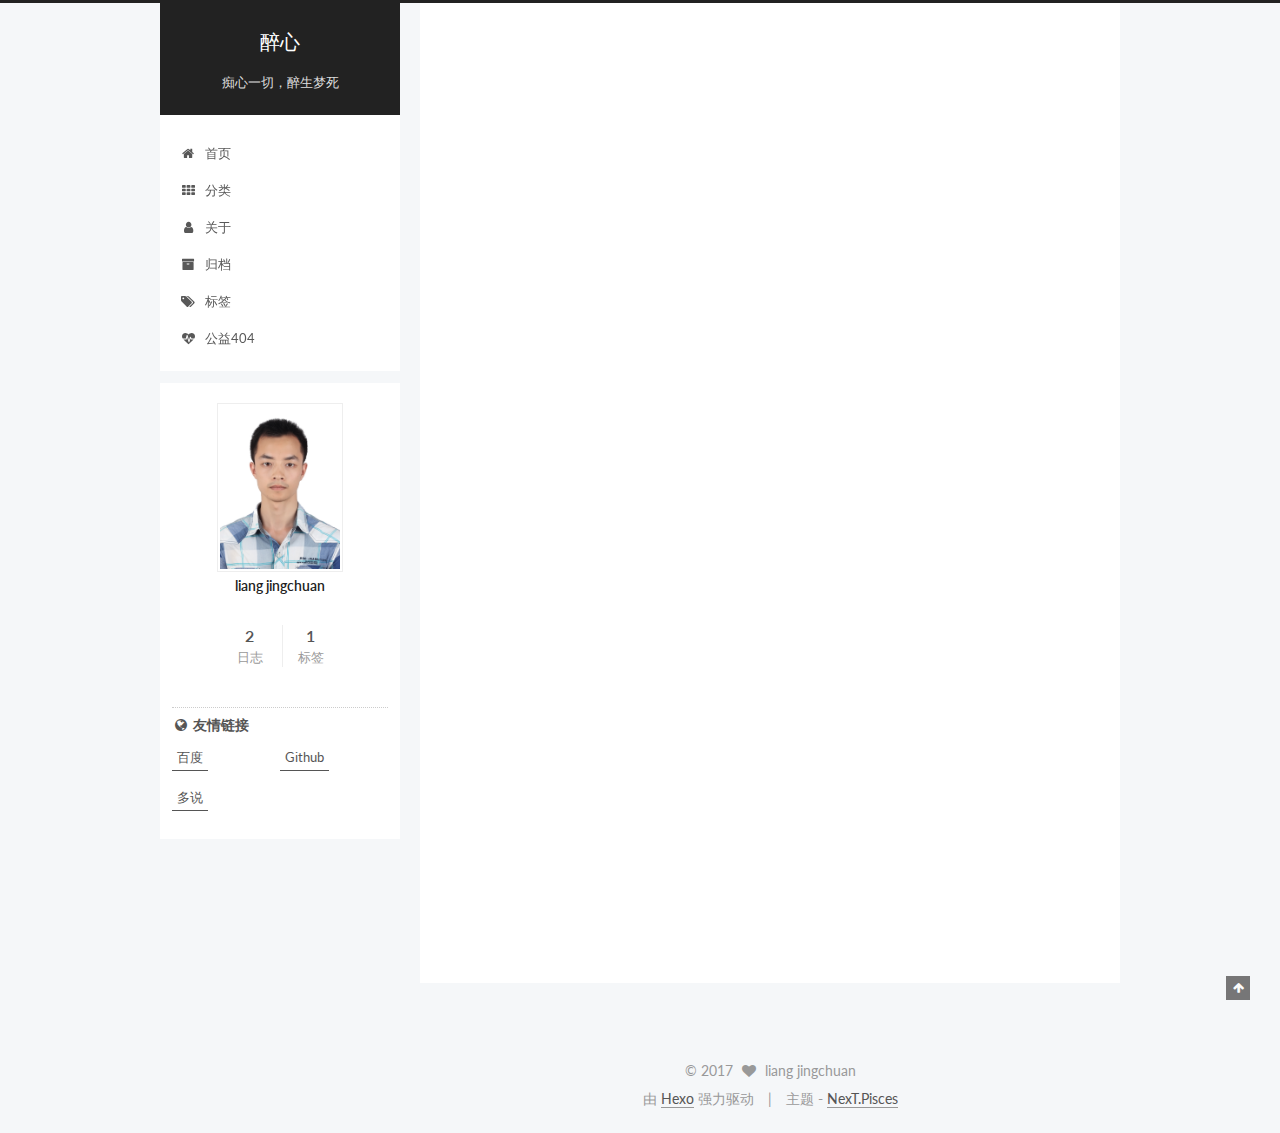
<file: index.html>
<!doctype html>



  


<html class="theme-next pisces use-motion" lang="zh-Hans">
<head>
  <meta charset="UTF-8"/>
<meta http-equiv="X-UA-Compatible" content="IE=edge" />
<meta name="viewport" content="width=device-width, initial-scale=1, maximum-scale=1"/>



<meta http-equiv="Cache-Control" content="no-transform" />
<meta http-equiv="Cache-Control" content="no-siteapp" />















  
  
  <link href="/lib/fancybox/source/jquery.fancybox.css?v=2.1.5" rel="stylesheet" type="text/css" />




  
  
  
  

  
    
    
  

  

  

  

  

  
    
    
    <link href="//fonts.googleapis.com/css?family=Lato:300,300italic,400,400italic,700,700italic&subset=latin,latin-ext" rel="stylesheet" type="text/css">
  






<link href="/lib/font-awesome/css/font-awesome.min.css?v=4.6.2" rel="stylesheet" type="text/css" />

<link href="/css/main.css?v=5.1.0" rel="stylesheet" type="text/css" />


  <meta name="keywords" content="Hexo, NexT" />








  <link rel="shortcut icon" type="image/x-icon" href="/favicon.ico?v=5.1.0" />






<meta property="og:type" content="website">
<meta property="og:title" content="醉心">
<meta property="og:url" content="https://github.com/liangjingchuan/liangjingchuan.github.io/index.html">
<meta property="og:site_name" content="醉心">
<meta name="twitter:card" content="summary">
<meta name="twitter:title" content="醉心">



<script type="text/javascript" id="hexo.configurations">
  var NexT = window.NexT || {};
  var CONFIG = {
    root: '/',
    scheme: 'Pisces',
    sidebar: {"position":"left","display":"post","offset":12,"offset_float":0,"b2t":false,"scrollpercent":false},
    fancybox: true,
    motion: true,
    duoshuo: {
      userId: '0',
      author: '博主'
    },
    algolia: {
      applicationID: '',
      apiKey: '',
      indexName: '',
      hits: {"per_page":10},
      labels: {"input_placeholder":"Search for Posts","hits_empty":"We didn't find any results for the search: ${query}","hits_stats":"${hits} results found in ${time} ms"}
    }
  };
</script>



  <link rel="canonical" href="https://github.com/liangjingchuan/liangjingchuan.github.io/"/>





  <title> 醉心 </title>
</head>

<body itemscope itemtype="http://schema.org/WebPage" lang="zh-Hans">

  














  
  
    
  

  <div class="container one-collumn sidebar-position-left 
   page-home 
 ">
    <div class="headband"></div>

    <header id="header" class="header" itemscope itemtype="http://schema.org/WPHeader">
      <div class="header-inner"><div class="site-brand-wrapper">
  <div class="site-meta ">
    

    <div class="custom-logo-site-title">
      <a href="/"  class="brand" rel="start">
        <span class="logo-line-before"><i></i></span>
        <span class="site-title">醉心</span>
        <span class="logo-line-after"><i></i></span>
      </a>
    </div>
      
        <p class="site-subtitle">痴心一切，醉生梦死</p>
      
  </div>

  <div class="site-nav-toggle">
    <button>
      <span class="btn-bar"></span>
      <span class="btn-bar"></span>
      <span class="btn-bar"></span>
    </button>
  </div>
</div>

<nav class="site-nav">
  

  
    <ul id="menu" class="menu">
      
        
        <li class="menu-item menu-item-home">
          <a href="/" rel="section">
            
              <i class="menu-item-icon fa fa-fw fa-home"></i> <br />
            
            首页
          </a>
        </li>
      
        
        <li class="menu-item menu-item-categories">
          <a href="/categories" rel="section">
            
              <i class="menu-item-icon fa fa-fw fa-th"></i> <br />
            
            分类
          </a>
        </li>
      
        
        <li class="menu-item menu-item-about">
          <a href="/about" rel="section">
            
              <i class="menu-item-icon fa fa-fw fa-user"></i> <br />
            
            关于
          </a>
        </li>
      
        
        <li class="menu-item menu-item-archives">
          <a href="/archives" rel="section">
            
              <i class="menu-item-icon fa fa-fw fa-archive"></i> <br />
            
            归档
          </a>
        </li>
      
        
        <li class="menu-item menu-item-tags">
          <a href="/tags" rel="section">
            
              <i class="menu-item-icon fa fa-fw fa-tags"></i> <br />
            
            标签
          </a>
        </li>
      
        
        <li class="menu-item menu-item-commonweal">
          <a href="/404.html" rel="section">
            
              <i class="menu-item-icon fa fa-fw fa-heartbeat"></i> <br />
            
            公益404
          </a>
        </li>
      

      
    </ul>
  

  
</nav>



 </div>
    </header>

    <main id="main" class="main">
      <div class="main-inner">
        <div class="content-wrap">
          <div id="content" class="content">
            
  <section id="posts" class="posts-expand">
    
      

  

  
  
  

  <article class="post post-type-normal " itemscope itemtype="http://schema.org/Article">
    <link itemprop="mainEntityOfPage" href="https://github.com/liangjingchuan/liangjingchuan.github.io/2017/03/17/git-of-learn/">

    <span hidden itemprop="author" itemscope itemtype="http://schema.org/Person">
      <meta itemprop="name" content="liang jingchuan">
      <meta itemprop="description" content="">
      <meta itemprop="image" content="/images/avatar.jpg">
    </span>

    <span hidden itemprop="publisher" itemscope itemtype="http://schema.org/Organization">
      <meta itemprop="name" content="醉心">
    </span>

    
      <header class="post-header">

        
        
          <h1 class="post-title" itemprop="name headline">
            
            
              
                
                <a class="post-title-link" href="/2017/03/17/git-of-learn/" itemprop="url">
                  git of learn
                </a>
              
            
          </h1>
        

        <div class="post-meta">
          <span class="post-time">
            
              <span class="post-meta-item-icon">
                <i class="fa fa-calendar-o"></i>
              </span>
              
                <span class="post-meta-item-text">发表于</span>
              
              <time title="创建于" itemprop="dateCreated datePublished" datetime="2017-03-17T22:34:30+08:00">
                2017-03-17
              </time>
            

            

            
          </span>

          

          
            
              <span class="post-comments-count">
                <span class="post-meta-divider">|</span>
                <span class="post-meta-item-icon">
                  <i class="fa fa-comment-o"></i>
                </span>
                <a href="/2017/03/17/git-of-learn/#comments" itemprop="discussionUrl">
                  <span class="post-comments-count ds-thread-count" data-thread-key="2017/03/17/git-of-learn/" itemprop="commentCount"></span>
                </a>
              </span>
            
          

          
          

          

          

          

        </div>
      </header>
    


    <div class="post-body" itemprop="articleBody">

      
      

      
        
          <pre><code>之前听说了github这个神奇的网站，自己也憧憬这五彩的learning世界中。在没有人指导的情况下问了[度娘](http://www.baidu.com/)! ，看了一些大神写的东西自己也搭建了一个[Hexo](https://hexo.io/)!的Hello World。不过很多东西都不知道怎么回事儿，这就导致了只能搁浅了github的学习。有一天，
</code></pre>
          <!--noindex-->
          <div class="post-button text-center">
            <a class="btn" href="/2017/03/17/git-of-learn/#more" rel="contents">
              阅读全文 &raquo;
            </a>
          </div>
          <!--/noindex-->
        
      
    </div>

    <div>
      
    </div>

    <div>
      
    </div>

    <div>
      
    </div>

    <footer class="post-footer">
      

      

      

      
      
        <div class="post-eof"></div>
      
    </footer>
  </article>


    
      

  

  
  
  

  <article class="post post-type-normal " itemscope itemtype="http://schema.org/Article">
    <link itemprop="mainEntityOfPage" href="https://github.com/liangjingchuan/liangjingchuan.github.io/2017/03/16/hello-world/">

    <span hidden itemprop="author" itemscope itemtype="http://schema.org/Person">
      <meta itemprop="name" content="liang jingchuan">
      <meta itemprop="description" content="">
      <meta itemprop="image" content="/images/avatar.jpg">
    </span>

    <span hidden itemprop="publisher" itemscope itemtype="http://schema.org/Organization">
      <meta itemprop="name" content="醉心">
    </span>

    
      <header class="post-header">

        
        
          <h1 class="post-title" itemprop="name headline">
            
            
              
                
                <a class="post-title-link" href="/2017/03/16/hello-world/" itemprop="url">
                  Hexo 教程
                </a>
              
            
          </h1>
        

        <div class="post-meta">
          <span class="post-time">
            
              <span class="post-meta-item-icon">
                <i class="fa fa-calendar-o"></i>
              </span>
              
                <span class="post-meta-item-text">发表于</span>
              
              <time title="创建于" itemprop="dateCreated datePublished" datetime="2017-03-16T22:19:27+08:00">
                2017-03-16
              </time>
            

            

            
          </span>

          

          
            
              <span class="post-comments-count">
                <span class="post-meta-divider">|</span>
                <span class="post-meta-item-icon">
                  <i class="fa fa-comment-o"></i>
                </span>
                <a href="/2017/03/16/hello-world/#comments" itemprop="discussionUrl">
                  <span class="post-comments-count ds-thread-count" data-thread-key="2017/03/16/hello-world/" itemprop="commentCount"></span>
                </a>
              </span>
            
          

          
          

          

          

          

        </div>
      </header>
    


    <div class="post-body" itemprop="articleBody">

      
      

      
        
          <p>Welcome to <a href="https://hexo.io/">Hexo</a>! This is your very first post. Check <a href="https://hexo.io/docs/">documentation</a> for more info. If you get any problems when using Hexo, you can find the answer in <a href="https://hexo.io/docs/troubleshooting.html">troubleshooting</a> or you can ask me on <a href="https://github.com/hexojs/hexo/issues">GitHub</a>.</p>
<h2 id="Quick-Start"><a href="#Quick-Start" class="headerlink" title="Quick Start"></a>Quick Start</h2><h3 id="Create-a-new-post"><a href="#Create-a-new-post" class="headerlink" title="Create a new post"></a>Create a new post</h3><figure class="highlight bash"><table><tr><td class="gutter"><pre><div class="line">1</div></pre></td><td class="code"><pre><div class="line">$ hexo new <span class="string">"My New Post"</span></div></pre></td></tr></table></figure>
          <!--noindex-->
          <div class="post-button text-center">
            <a class="btn" href="/2017/03/16/hello-world/#more" rel="contents">
              阅读全文 &raquo;
            </a>
          </div>
          <!--/noindex-->
        
      
    </div>

    <div>
      
    </div>

    <div>
      
    </div>

    <div>
      
    </div>

    <footer class="post-footer">
      

      

      

      
      
        <div class="post-eof"></div>
      
    </footer>
  </article>


    
  </section>

  

          
          </div>
          


          

        </div>
        
          
  
  <div class="sidebar-toggle">
    <div class="sidebar-toggle-line-wrap">
      <span class="sidebar-toggle-line sidebar-toggle-line-first"></span>
      <span class="sidebar-toggle-line sidebar-toggle-line-middle"></span>
      <span class="sidebar-toggle-line sidebar-toggle-line-last"></span>
    </div>
  </div>

  <aside id="sidebar" class="sidebar">
    <div class="sidebar-inner">

      

      

      <section class="site-overview sidebar-panel sidebar-panel-active">
        <div class="site-author motion-element" itemprop="author" itemscope itemtype="http://schema.org/Person">
          <img class="site-author-image" itemprop="image"
               src="/images/avatar.jpg"
               alt="liang jingchuan" />
          <p class="site-author-name" itemprop="name">liang jingchuan</p>
           
              <p class="site-description motion-element" itemprop="description"></p>
          
        </div>
        <nav class="site-state motion-element">

          
            <div class="site-state-item site-state-posts">
              <a href="/archives">
                <span class="site-state-item-count">2</span>
                <span class="site-state-item-name">日志</span>
              </a>
            </div>
          

          

          
            
            
            <div class="site-state-item site-state-tags">
              <a href="/tags/index.html">
                <span class="site-state-item-count">1</span>
                <span class="site-state-item-name">标签</span>
              </a>
            </div>
          

        </nav>

        

        <div class="links-of-author motion-element">
          
        </div>

        
        

        
        
          <div class="links-of-blogroll motion-element links-of-blogroll-inline">
            <div class="links-of-blogroll-title">
              <i class="fa  fa-fw fa-globe"></i>
              友情链接
            </div>
            <ul class="links-of-blogroll-list">
              
                <li class="links-of-blogroll-item">
                  <a href="http://www.baidu.com/" title="百度" target="_blank">百度</a>
                </li>
              
                <li class="links-of-blogroll-item">
                  <a href="https://www.github.com" title="Github" target="_blank">Github</a>
                </li>
              
                <li class="links-of-blogroll-item">
                  <a href="http://duoshuo.com/" title="多说" target="_blank">多说</a>
                </li>
              
            </ul>
          </div>
        

        


      </section>

      

      

    </div>
  </aside>


        
      </div>
    </main>

    <footer id="footer" class="footer">
      <div class="footer-inner">
        <div class="copyright" >
  
  &copy; 
  <span itemprop="copyrightYear">2017</span>
  <span class="with-love">
    <i class="fa fa-heart"></i>
  </span>
  <span class="author" itemprop="copyrightHolder">liang jingchuan</span>
</div>


<div class="powered-by">
  由 <a class="theme-link" href="https://hexo.io">Hexo</a> 强力驱动
</div>

<div class="theme-info">
  主题 -
  <a class="theme-link" href="https://github.com/iissnan/hexo-theme-next">
    NexT.Pisces
  </a>
</div>


        

        
      </div>
    </footer>

    
      <div class="back-to-top">
        <i class="fa fa-arrow-up"></i>
        
      </div>
    
    
  </div>

  

<script type="text/javascript">
  if (Object.prototype.toString.call(window.Promise) !== '[object Function]') {
    window.Promise = null;
  }
</script>









  




  
  <script type="text/javascript" src="/lib/jquery/index.js?v=2.1.3"></script>

  
  <script type="text/javascript" src="/lib/fastclick/lib/fastclick.min.js?v=1.0.6"></script>

  
  <script type="text/javascript" src="/lib/jquery_lazyload/jquery.lazyload.js?v=1.9.7"></script>

  
  <script type="text/javascript" src="/lib/velocity/velocity.min.js?v=1.2.1"></script>

  
  <script type="text/javascript" src="/lib/velocity/velocity.ui.min.js?v=1.2.1"></script>

  
  <script type="text/javascript" src="/lib/fancybox/source/jquery.fancybox.pack.js?v=2.1.5"></script>


  


  <script type="text/javascript" src="/js/src/utils.js?v=5.1.0"></script>

  <script type="text/javascript" src="/js/src/motion.js?v=5.1.0"></script>



  
  


  <script type="text/javascript" src="/js/src/affix.js?v=5.1.0"></script>

  <script type="text/javascript" src="/js/src/schemes/pisces.js?v=5.1.0"></script>



  

  


  <script type="text/javascript" src="/js/src/bootstrap.js?v=5.1.0"></script>



  

  
    
  

  <script type="text/javascript">
    var duoshuoQuery = {short_name:"liangjingchuan"};
    (function() {
      var ds = document.createElement('script');
      ds.type = 'text/javascript';ds.async = true;
      ds.id = 'duoshuo-script';
      ds.src = (document.location.protocol == 'https:' ? 'https:' : 'http:') + '//static.duoshuo.com/embed.js';
      ds.charset = 'UTF-8';
      (document.getElementsByTagName('head')[0]
      || document.getElementsByTagName('body')[0]).appendChild(ds);
    })();
  </script>

  
    
    
    <script src="/lib/ua-parser-js/dist/ua-parser.min.js?v=0.7.9"></script>
    <script src="/js/src/hook-duoshuo.js"></script>
  













  
  

  

  

  

  


  

</body>
</html>
</file>
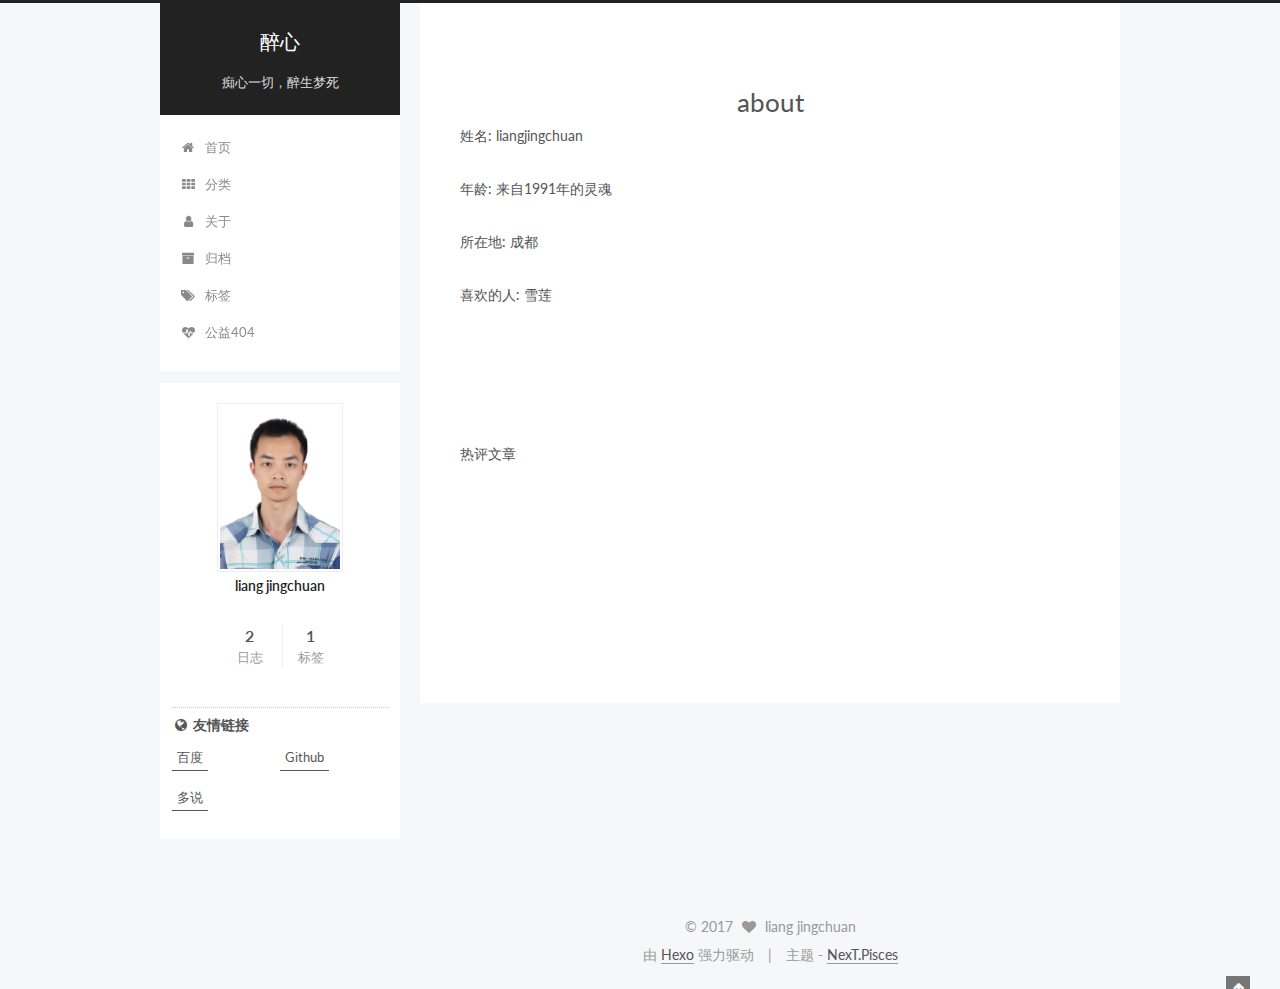
<file: about/index.html>
<!doctype html>



  


<html class="theme-next pisces use-motion" lang="zh-Hans">
<head>
  <meta charset="UTF-8"/>
<meta http-equiv="X-UA-Compatible" content="IE=edge" />
<meta name="viewport" content="width=device-width, initial-scale=1, maximum-scale=1"/>



<meta http-equiv="Cache-Control" content="no-transform" />
<meta http-equiv="Cache-Control" content="no-siteapp" />















  
  
  <link href="/lib/fancybox/source/jquery.fancybox.css?v=2.1.5" rel="stylesheet" type="text/css" />




  
  
  
  

  
    
    
  

  

  

  

  

  
    
    
    <link href="//fonts.googleapis.com/css?family=Lato:300,300italic,400,400italic,700,700italic&subset=latin,latin-ext" rel="stylesheet" type="text/css">
  






<link href="/lib/font-awesome/css/font-awesome.min.css?v=4.6.2" rel="stylesheet" type="text/css" />

<link href="/css/main.css?v=5.1.0" rel="stylesheet" type="text/css" />


  <meta name="keywords" content="Hexo, NexT" />








  <link rel="shortcut icon" type="image/x-icon" href="/favicon.ico?v=5.1.0" />






<meta name="description" content="姓名: liangjingchuan
年龄: 来自1991年的灵魂
所在地: 成都
喜欢的人: 雪莲">
<meta property="og:type" content="website">
<meta property="og:title" content="about">
<meta property="og:url" content="https://github.com/liangjingchuan/liangjingchuan.github.io/about/index.html">
<meta property="og:site_name" content="醉心">
<meta property="og:description" content="姓名: liangjingchuan
年龄: 来自1991年的灵魂
所在地: 成都
喜欢的人: 雪莲">
<meta property="og:updated_time" content="2017-03-17T13:27:37.845Z">
<meta name="twitter:card" content="summary">
<meta name="twitter:title" content="about">
<meta name="twitter:description" content="姓名: liangjingchuan
年龄: 来自1991年的灵魂
所在地: 成都
喜欢的人: 雪莲">



<script type="text/javascript" id="hexo.configurations">
  var NexT = window.NexT || {};
  var CONFIG = {
    root: '/',
    scheme: 'Pisces',
    sidebar: {"position":"left","display":"post","offset":12,"offset_float":0,"b2t":false,"scrollpercent":false},
    fancybox: true,
    motion: true,
    duoshuo: {
      userId: '0',
      author: '博主'
    },
    algolia: {
      applicationID: '',
      apiKey: '',
      indexName: '',
      hits: {"per_page":10},
      labels: {"input_placeholder":"Search for Posts","hits_empty":"We didn't find any results for the search: ${query}","hits_stats":"${hits} results found in ${time} ms"}
    }
  };
</script>



  <link rel="canonical" href="https://github.com/liangjingchuan/liangjingchuan.github.io/about/"/>





  <title>
  

  
    about | 醉心
  
</title>
</head>

<body itemscope itemtype="http://schema.org/WebPage" lang="zh-Hans">

  














  
  
    
  

  <div class="container one-collumn sidebar-position-left  ">
    <div class="headband"></div>

    <header id="header" class="header" itemscope itemtype="http://schema.org/WPHeader">
      <div class="header-inner"><div class="site-brand-wrapper">
  <div class="site-meta ">
    

    <div class="custom-logo-site-title">
      <a href="/"  class="brand" rel="start">
        <span class="logo-line-before"><i></i></span>
        <span class="site-title">醉心</span>
        <span class="logo-line-after"><i></i></span>
      </a>
    </div>
      
        <p class="site-subtitle">痴心一切，醉生梦死</p>
      
  </div>

  <div class="site-nav-toggle">
    <button>
      <span class="btn-bar"></span>
      <span class="btn-bar"></span>
      <span class="btn-bar"></span>
    </button>
  </div>
</div>

<nav class="site-nav">
  

  
    <ul id="menu" class="menu">
      
        
        <li class="menu-item menu-item-home">
          <a href="/" rel="section">
            
              <i class="menu-item-icon fa fa-fw fa-home"></i> <br />
            
            首页
          </a>
        </li>
      
        
        <li class="menu-item menu-item-categories">
          <a href="/categories" rel="section">
            
              <i class="menu-item-icon fa fa-fw fa-th"></i> <br />
            
            分类
          </a>
        </li>
      
        
        <li class="menu-item menu-item-about">
          <a href="/about" rel="section">
            
              <i class="menu-item-icon fa fa-fw fa-user"></i> <br />
            
            关于
          </a>
        </li>
      
        
        <li class="menu-item menu-item-archives">
          <a href="/archives" rel="section">
            
              <i class="menu-item-icon fa fa-fw fa-archive"></i> <br />
            
            归档
          </a>
        </li>
      
        
        <li class="menu-item menu-item-tags">
          <a href="/tags" rel="section">
            
              <i class="menu-item-icon fa fa-fw fa-tags"></i> <br />
            
            标签
          </a>
        </li>
      
        
        <li class="menu-item menu-item-commonweal">
          <a href="/404.html" rel="section">
            
              <i class="menu-item-icon fa fa-fw fa-heartbeat"></i> <br />
            
            公益404
          </a>
        </li>
      

      
    </ul>
  

  
</nav>



 </div>
    </header>

    <main id="main" class="main">
      <div class="main-inner">
        <div class="content-wrap">
          <div id="content" class="content">
            

  <div id="posts" class="posts-expand">
  <header class="post-header">

	<h1 class="post-title" itemprop="name headline">about</h1>



</header>

    
    
      <p>姓名: liangjingchuan</p>
<p>年龄: 来自1991年的灵魂</p>
<p>所在地: 成都</p>
<p>喜欢的人: 雪莲</p>
<iframe frameborder="no" border="0" marginwidth="0" marginheight="0" width="330" height="86" src="//music.163.com/outchain/player?type=2&id=4224657&auto=1&height=66"></iframe>
    
  </div>

          
          </div>
          

  <p>热评文章</p>
  <div class="ds-top-threads" data-range="weekly" data-num-items="4"></div>


          

        </div>
        
          
  
  <div class="sidebar-toggle">
    <div class="sidebar-toggle-line-wrap">
      <span class="sidebar-toggle-line sidebar-toggle-line-first"></span>
      <span class="sidebar-toggle-line sidebar-toggle-line-middle"></span>
      <span class="sidebar-toggle-line sidebar-toggle-line-last"></span>
    </div>
  </div>

  <aside id="sidebar" class="sidebar">
    <div class="sidebar-inner">

      

      

      <section class="site-overview sidebar-panel sidebar-panel-active">
        <div class="site-author motion-element" itemprop="author" itemscope itemtype="http://schema.org/Person">
          <img class="site-author-image" itemprop="image"
               src="/images/avatar.jpg"
               alt="liang jingchuan" />
          <p class="site-author-name" itemprop="name">liang jingchuan</p>
           
              <p class="site-description motion-element" itemprop="description"></p>
          
        </div>
        <nav class="site-state motion-element">

          
            <div class="site-state-item site-state-posts">
              <a href="/archives">
                <span class="site-state-item-count">2</span>
                <span class="site-state-item-name">日志</span>
              </a>
            </div>
          

          

          
            
            
            <div class="site-state-item site-state-tags">
              <a href="/tags/index.html">
                <span class="site-state-item-count">1</span>
                <span class="site-state-item-name">标签</span>
              </a>
            </div>
          

        </nav>

        

        <div class="links-of-author motion-element">
          
        </div>

        
        

        
        
          <div class="links-of-blogroll motion-element links-of-blogroll-inline">
            <div class="links-of-blogroll-title">
              <i class="fa  fa-fw fa-globe"></i>
              友情链接
            </div>
            <ul class="links-of-blogroll-list">
              
                <li class="links-of-blogroll-item">
                  <a href="http://www.baidu.com/" title="百度" target="_blank">百度</a>
                </li>
              
                <li class="links-of-blogroll-item">
                  <a href="https://www.github.com" title="Github" target="_blank">Github</a>
                </li>
              
                <li class="links-of-blogroll-item">
                  <a href="http://duoshuo.com/" title="多说" target="_blank">多说</a>
                </li>
              
            </ul>
          </div>
        

        


      </section>

      

      

    </div>
  </aside>


        
      </div>
    </main>

    <footer id="footer" class="footer">
      <div class="footer-inner">
        <div class="copyright" >
  
  &copy; 
  <span itemprop="copyrightYear">2017</span>
  <span class="with-love">
    <i class="fa fa-heart"></i>
  </span>
  <span class="author" itemprop="copyrightHolder">liang jingchuan</span>
</div>


<div class="powered-by">
  由 <a class="theme-link" href="https://hexo.io">Hexo</a> 强力驱动
</div>

<div class="theme-info">
  主题 -
  <a class="theme-link" href="https://github.com/iissnan/hexo-theme-next">
    NexT.Pisces
  </a>
</div>


        

        
      </div>
    </footer>

    
      <div class="back-to-top">
        <i class="fa fa-arrow-up"></i>
        
      </div>
    
    
  </div>

  

<script type="text/javascript">
  if (Object.prototype.toString.call(window.Promise) !== '[object Function]') {
    window.Promise = null;
  }
</script>









  




  
  <script type="text/javascript" src="/lib/jquery/index.js?v=2.1.3"></script>

  
  <script type="text/javascript" src="/lib/fastclick/lib/fastclick.min.js?v=1.0.6"></script>

  
  <script type="text/javascript" src="/lib/jquery_lazyload/jquery.lazyload.js?v=1.9.7"></script>

  
  <script type="text/javascript" src="/lib/velocity/velocity.min.js?v=1.2.1"></script>

  
  <script type="text/javascript" src="/lib/velocity/velocity.ui.min.js?v=1.2.1"></script>

  
  <script type="text/javascript" src="/lib/fancybox/source/jquery.fancybox.pack.js?v=2.1.5"></script>


  


  <script type="text/javascript" src="/js/src/utils.js?v=5.1.0"></script>

  <script type="text/javascript" src="/js/src/motion.js?v=5.1.0"></script>



  
  


  <script type="text/javascript" src="/js/src/affix.js?v=5.1.0"></script>

  <script type="text/javascript" src="/js/src/schemes/pisces.js?v=5.1.0"></script>



  

  


  <script type="text/javascript" src="/js/src/bootstrap.js?v=5.1.0"></script>



  

  
    
  

  <script type="text/javascript">
    var duoshuoQuery = {short_name:"liangjingchuan"};
    (function() {
      var ds = document.createElement('script');
      ds.type = 'text/javascript';ds.async = true;
      ds.id = 'duoshuo-script';
      ds.src = (document.location.protocol == 'https:' ? 'https:' : 'http:') + '//static.duoshuo.com/embed.js';
      ds.charset = 'UTF-8';
      (document.getElementsByTagName('head')[0]
      || document.getElementsByTagName('body')[0]).appendChild(ds);
    })();
  </script>

  
    
    
    <script src="/lib/ua-parser-js/dist/ua-parser.min.js?v=0.7.9"></script>
    <script src="/js/src/hook-duoshuo.js"></script>
  













  
  

  

  

  

  


  

</body>
</html>
</file>
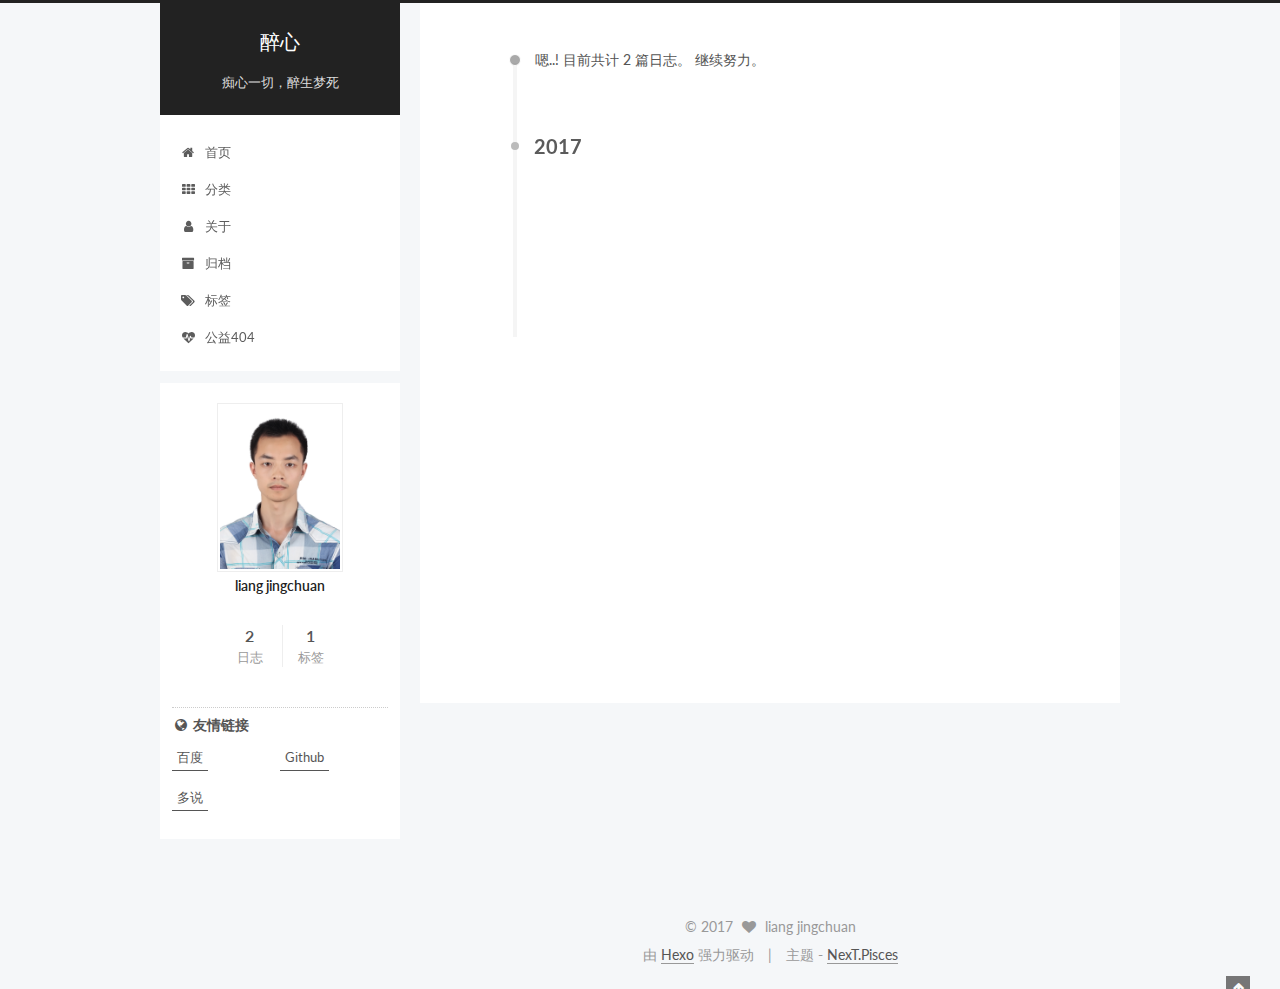
<file: archives/index.html>
<!doctype html>



  


<html class="theme-next pisces use-motion" lang="zh-Hans">
<head>
  <meta charset="UTF-8"/>
<meta http-equiv="X-UA-Compatible" content="IE=edge" />
<meta name="viewport" content="width=device-width, initial-scale=1, maximum-scale=1"/>



<meta http-equiv="Cache-Control" content="no-transform" />
<meta http-equiv="Cache-Control" content="no-siteapp" />















  
  
  <link href="/lib/fancybox/source/jquery.fancybox.css?v=2.1.5" rel="stylesheet" type="text/css" />




  
  
  
  

  
    
    
  

  

  

  

  

  
    
    
    <link href="//fonts.googleapis.com/css?family=Lato:300,300italic,400,400italic,700,700italic&subset=latin,latin-ext" rel="stylesheet" type="text/css">
  






<link href="/lib/font-awesome/css/font-awesome.min.css?v=4.6.2" rel="stylesheet" type="text/css" />

<link href="/css/main.css?v=5.1.0" rel="stylesheet" type="text/css" />


  <meta name="keywords" content="Hexo, NexT" />








  <link rel="shortcut icon" type="image/x-icon" href="/favicon.ico?v=5.1.0" />






<meta property="og:type" content="website">
<meta property="og:title" content="醉心">
<meta property="og:url" content="https://github.com/liangjingchuan/liangjingchuan.github.io/archives/index.html">
<meta property="og:site_name" content="醉心">
<meta name="twitter:card" content="summary">
<meta name="twitter:title" content="醉心">



<script type="text/javascript" id="hexo.configurations">
  var NexT = window.NexT || {};
  var CONFIG = {
    root: '/',
    scheme: 'Pisces',
    sidebar: {"position":"left","display":"post","offset":12,"offset_float":0,"b2t":false,"scrollpercent":false},
    fancybox: true,
    motion: true,
    duoshuo: {
      userId: '0',
      author: '博主'
    },
    algolia: {
      applicationID: '',
      apiKey: '',
      indexName: '',
      hits: {"per_page":10},
      labels: {"input_placeholder":"Search for Posts","hits_empty":"We didn't find any results for the search: ${query}","hits_stats":"${hits} results found in ${time} ms"}
    }
  };
</script>



  <link rel="canonical" href="https://github.com/liangjingchuan/liangjingchuan.github.io/archives/"/>





  <title> 归档 | 醉心 </title>
</head>

<body itemscope itemtype="http://schema.org/WebPage" lang="zh-Hans">

  














  
  
    
  

  <div class="container one-collumn sidebar-position-left  page-archive  ">
    <div class="headband"></div>

    <header id="header" class="header" itemscope itemtype="http://schema.org/WPHeader">
      <div class="header-inner"><div class="site-brand-wrapper">
  <div class="site-meta ">
    

    <div class="custom-logo-site-title">
      <a href="/"  class="brand" rel="start">
        <span class="logo-line-before"><i></i></span>
        <span class="site-title">醉心</span>
        <span class="logo-line-after"><i></i></span>
      </a>
    </div>
      
        <p class="site-subtitle">痴心一切，醉生梦死</p>
      
  </div>

  <div class="site-nav-toggle">
    <button>
      <span class="btn-bar"></span>
      <span class="btn-bar"></span>
      <span class="btn-bar"></span>
    </button>
  </div>
</div>

<nav class="site-nav">
  

  
    <ul id="menu" class="menu">
      
        
        <li class="menu-item menu-item-home">
          <a href="/" rel="section">
            
              <i class="menu-item-icon fa fa-fw fa-home"></i> <br />
            
            首页
          </a>
        </li>
      
        
        <li class="menu-item menu-item-categories">
          <a href="/categories" rel="section">
            
              <i class="menu-item-icon fa fa-fw fa-th"></i> <br />
            
            分类
          </a>
        </li>
      
        
        <li class="menu-item menu-item-about">
          <a href="/about" rel="section">
            
              <i class="menu-item-icon fa fa-fw fa-user"></i> <br />
            
            关于
          </a>
        </li>
      
        
        <li class="menu-item menu-item-archives">
          <a href="/archives" rel="section">
            
              <i class="menu-item-icon fa fa-fw fa-archive"></i> <br />
            
            归档
          </a>
        </li>
      
        
        <li class="menu-item menu-item-tags">
          <a href="/tags" rel="section">
            
              <i class="menu-item-icon fa fa-fw fa-tags"></i> <br />
            
            标签
          </a>
        </li>
      
        
        <li class="menu-item menu-item-commonweal">
          <a href="/404.html" rel="section">
            
              <i class="menu-item-icon fa fa-fw fa-heartbeat"></i> <br />
            
            公益404
          </a>
        </li>
      

      
    </ul>
  

  
</nav>



 </div>
    </header>

    <main id="main" class="main">
      <div class="main-inner">
        <div class="content-wrap">
          <div id="content" class="content">
            

  <section id="posts" class="posts-collapse">
    <span class="archive-move-on"></span>

    <span class="archive-page-counter">
      
      
      
        
      
      嗯..! 目前共计 2 篇日志。 继续努力。
    </span>

    

      
      
      

      
        
        <div class="collection-title">
          <h2 class="archive-year motion-element" id="archive-year-2017">2017</h2>
        </div>
      
      

      

  <article class="post post-type-normal" itemscope itemtype="http://schema.org/Article">
    <header class="post-header">

      <h1 class="post-title">
        
            <a class="post-title-link" href="/2017/03/17/git-of-learn/" itemprop="url">
              
                <span itemprop="name">git of learn</span>
              
            </a>
        
      </h1>

      <div class="post-meta">
        <time class="post-time" itemprop="dateCreated"
              datetime="2017-03-17T22:34:30+08:00"
              content="2017-03-17" >
          03-17
        </time>
      </div>

    </header>
  </article>



    

      
      
      

      
      

      

  <article class="post post-type-normal" itemscope itemtype="http://schema.org/Article">
    <header class="post-header">

      <h1 class="post-title">
        
            <a class="post-title-link" href="/2017/03/16/hello-world/" itemprop="url">
              
                <span itemprop="name">Hexo 教程</span>
              
            </a>
        
      </h1>

      <div class="post-meta">
        <time class="post-time" itemprop="dateCreated"
              datetime="2017-03-16T22:19:27+08:00"
              content="2017-03-16" >
          03-16
        </time>
      </div>

    </header>
  </article>



    

  </section>

  


          
          </div>
          


          

        </div>
        
          
  
  <div class="sidebar-toggle">
    <div class="sidebar-toggle-line-wrap">
      <span class="sidebar-toggle-line sidebar-toggle-line-first"></span>
      <span class="sidebar-toggle-line sidebar-toggle-line-middle"></span>
      <span class="sidebar-toggle-line sidebar-toggle-line-last"></span>
    </div>
  </div>

  <aside id="sidebar" class="sidebar">
    <div class="sidebar-inner">

      

      

      <section class="site-overview sidebar-panel sidebar-panel-active">
        <div class="site-author motion-element" itemprop="author" itemscope itemtype="http://schema.org/Person">
          <img class="site-author-image" itemprop="image"
               src="/images/avatar.jpg"
               alt="liang jingchuan" />
          <p class="site-author-name" itemprop="name">liang jingchuan</p>
           
              <p class="site-description motion-element" itemprop="description"></p>
          
        </div>
        <nav class="site-state motion-element">

          
            <div class="site-state-item site-state-posts">
              <a href="/archives">
                <span class="site-state-item-count">2</span>
                <span class="site-state-item-name">日志</span>
              </a>
            </div>
          

          

          
            
            
            <div class="site-state-item site-state-tags">
              <a href="/tags/index.html">
                <span class="site-state-item-count">1</span>
                <span class="site-state-item-name">标签</span>
              </a>
            </div>
          

        </nav>

        

        <div class="links-of-author motion-element">
          
        </div>

        
        

        
        
          <div class="links-of-blogroll motion-element links-of-blogroll-inline">
            <div class="links-of-blogroll-title">
              <i class="fa  fa-fw fa-globe"></i>
              友情链接
            </div>
            <ul class="links-of-blogroll-list">
              
                <li class="links-of-blogroll-item">
                  <a href="http://www.baidu.com/" title="百度" target="_blank">百度</a>
                </li>
              
                <li class="links-of-blogroll-item">
                  <a href="https://www.github.com" title="Github" target="_blank">Github</a>
                </li>
              
                <li class="links-of-blogroll-item">
                  <a href="http://duoshuo.com/" title="多说" target="_blank">多说</a>
                </li>
              
            </ul>
          </div>
        

        


      </section>

      

      

    </div>
  </aside>


        
      </div>
    </main>

    <footer id="footer" class="footer">
      <div class="footer-inner">
        <div class="copyright" >
  
  &copy; 
  <span itemprop="copyrightYear">2017</span>
  <span class="with-love">
    <i class="fa fa-heart"></i>
  </span>
  <span class="author" itemprop="copyrightHolder">liang jingchuan</span>
</div>


<div class="powered-by">
  由 <a class="theme-link" href="https://hexo.io">Hexo</a> 强力驱动
</div>

<div class="theme-info">
  主题 -
  <a class="theme-link" href="https://github.com/iissnan/hexo-theme-next">
    NexT.Pisces
  </a>
</div>


        

        
      </div>
    </footer>

    
      <div class="back-to-top">
        <i class="fa fa-arrow-up"></i>
        
      </div>
    
    
  </div>

  

<script type="text/javascript">
  if (Object.prototype.toString.call(window.Promise) !== '[object Function]') {
    window.Promise = null;
  }
</script>









  




  
  <script type="text/javascript" src="/lib/jquery/index.js?v=2.1.3"></script>

  
  <script type="text/javascript" src="/lib/fastclick/lib/fastclick.min.js?v=1.0.6"></script>

  
  <script type="text/javascript" src="/lib/jquery_lazyload/jquery.lazyload.js?v=1.9.7"></script>

  
  <script type="text/javascript" src="/lib/velocity/velocity.min.js?v=1.2.1"></script>

  
  <script type="text/javascript" src="/lib/velocity/velocity.ui.min.js?v=1.2.1"></script>

  
  <script type="text/javascript" src="/lib/fancybox/source/jquery.fancybox.pack.js?v=2.1.5"></script>


  


  <script type="text/javascript" src="/js/src/utils.js?v=5.1.0"></script>

  <script type="text/javascript" src="/js/src/motion.js?v=5.1.0"></script>



  
  


  <script type="text/javascript" src="/js/src/affix.js?v=5.1.0"></script>

  <script type="text/javascript" src="/js/src/schemes/pisces.js?v=5.1.0"></script>



  
  
    <script type="text/javascript" id="motion.page.archive">
      $('.archive-year').velocity('transition.slideLeftIn');
    </script>
  


  


  <script type="text/javascript" src="/js/src/bootstrap.js?v=5.1.0"></script>



  

  
    
  

  <script type="text/javascript">
    var duoshuoQuery = {short_name:"liangjingchuan"};
    (function() {
      var ds = document.createElement('script');
      ds.type = 'text/javascript';ds.async = true;
      ds.id = 'duoshuo-script';
      ds.src = (document.location.protocol == 'https:' ? 'https:' : 'http:') + '//static.duoshuo.com/embed.js';
      ds.charset = 'UTF-8';
      (document.getElementsByTagName('head')[0]
      || document.getElementsByTagName('body')[0]).appendChild(ds);
    })();
  </script>

  
    
    
    <script src="/lib/ua-parser-js/dist/ua-parser.min.js?v=0.7.9"></script>
    <script src="/js/src/hook-duoshuo.js"></script>
  













  
  

  

  

  

  


  

</body>
</html>
</file>
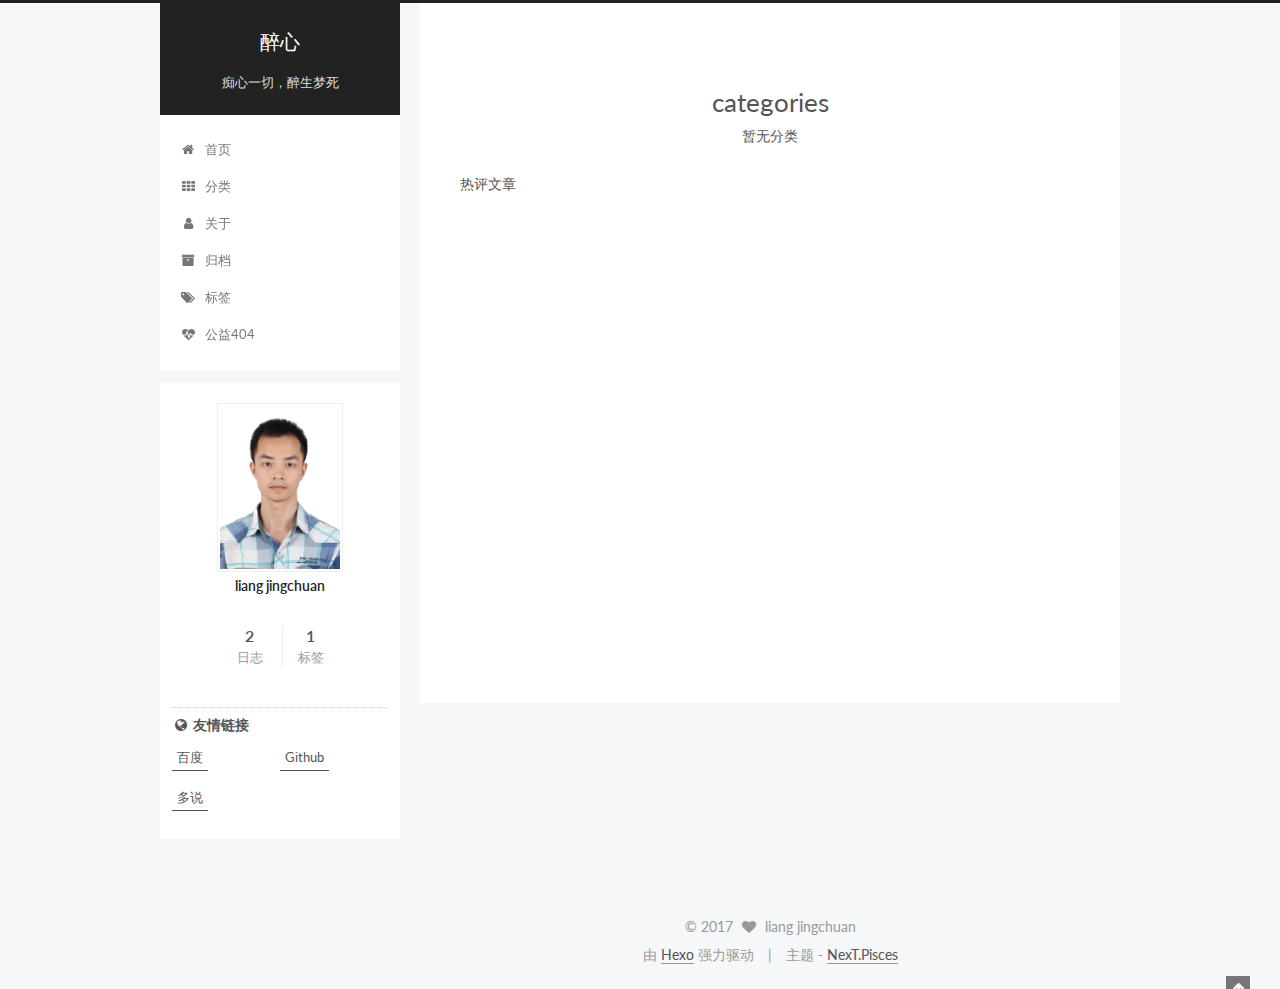
<file: categories/index.html>
<!doctype html>



  


<html class="theme-next pisces use-motion" lang="zh-Hans">
<head>
  <meta charset="UTF-8"/>
<meta http-equiv="X-UA-Compatible" content="IE=edge" />
<meta name="viewport" content="width=device-width, initial-scale=1, maximum-scale=1"/>



<meta http-equiv="Cache-Control" content="no-transform" />
<meta http-equiv="Cache-Control" content="no-siteapp" />















  
  
  <link href="/lib/fancybox/source/jquery.fancybox.css?v=2.1.5" rel="stylesheet" type="text/css" />




  
  
  
  

  
    
    
  

  

  

  

  

  
    
    
    <link href="//fonts.googleapis.com/css?family=Lato:300,300italic,400,400italic,700,700italic&subset=latin,latin-ext" rel="stylesheet" type="text/css">
  






<link href="/lib/font-awesome/css/font-awesome.min.css?v=4.6.2" rel="stylesheet" type="text/css" />

<link href="/css/main.css?v=5.1.0" rel="stylesheet" type="text/css" />


  <meta name="keywords" content="Hexo, NexT" />








  <link rel="shortcut icon" type="image/x-icon" href="/favicon.ico?v=5.1.0" />






<meta property="og:type" content="website">
<meta property="og:title" content="categories">
<meta property="og:url" content="https://github.com/liangjingchuan/liangjingchuan.github.io/categories/index.html">
<meta property="og:site_name" content="醉心">
<meta property="og:updated_time" content="2017-03-17T13:15:34.131Z">
<meta name="twitter:card" content="summary">
<meta name="twitter:title" content="categories">



<script type="text/javascript" id="hexo.configurations">
  var NexT = window.NexT || {};
  var CONFIG = {
    root: '/',
    scheme: 'Pisces',
    sidebar: {"position":"left","display":"post","offset":12,"offset_float":0,"b2t":false,"scrollpercent":false},
    fancybox: true,
    motion: true,
    duoshuo: {
      userId: '0',
      author: '博主'
    },
    algolia: {
      applicationID: '',
      apiKey: '',
      indexName: '',
      hits: {"per_page":10},
      labels: {"input_placeholder":"Search for Posts","hits_empty":"We didn't find any results for the search: ${query}","hits_stats":"${hits} results found in ${time} ms"}
    }
  };
</script>



  <link rel="canonical" href="https://github.com/liangjingchuan/liangjingchuan.github.io/categories/"/>





  <title>
  

  
    categories | 醉心
  
</title>
</head>

<body itemscope itemtype="http://schema.org/WebPage" lang="zh-Hans">

  














  
  
    
  

  <div class="container one-collumn sidebar-position-left  ">
    <div class="headband"></div>

    <header id="header" class="header" itemscope itemtype="http://schema.org/WPHeader">
      <div class="header-inner"><div class="site-brand-wrapper">
  <div class="site-meta ">
    

    <div class="custom-logo-site-title">
      <a href="/"  class="brand" rel="start">
        <span class="logo-line-before"><i></i></span>
        <span class="site-title">醉心</span>
        <span class="logo-line-after"><i></i></span>
      </a>
    </div>
      
        <p class="site-subtitle">痴心一切，醉生梦死</p>
      
  </div>

  <div class="site-nav-toggle">
    <button>
      <span class="btn-bar"></span>
      <span class="btn-bar"></span>
      <span class="btn-bar"></span>
    </button>
  </div>
</div>

<nav class="site-nav">
  

  
    <ul id="menu" class="menu">
      
        
        <li class="menu-item menu-item-home">
          <a href="/" rel="section">
            
              <i class="menu-item-icon fa fa-fw fa-home"></i> <br />
            
            首页
          </a>
        </li>
      
        
        <li class="menu-item menu-item-categories">
          <a href="/categories" rel="section">
            
              <i class="menu-item-icon fa fa-fw fa-th"></i> <br />
            
            分类
          </a>
        </li>
      
        
        <li class="menu-item menu-item-about">
          <a href="/about" rel="section">
            
              <i class="menu-item-icon fa fa-fw fa-user"></i> <br />
            
            关于
          </a>
        </li>
      
        
        <li class="menu-item menu-item-archives">
          <a href="/archives" rel="section">
            
              <i class="menu-item-icon fa fa-fw fa-archive"></i> <br />
            
            归档
          </a>
        </li>
      
        
        <li class="menu-item menu-item-tags">
          <a href="/tags" rel="section">
            
              <i class="menu-item-icon fa fa-fw fa-tags"></i> <br />
            
            标签
          </a>
        </li>
      
        
        <li class="menu-item menu-item-commonweal">
          <a href="/404.html" rel="section">
            
              <i class="menu-item-icon fa fa-fw fa-heartbeat"></i> <br />
            
            公益404
          </a>
        </li>
      

      
    </ul>
  

  
</nav>



 </div>
    </header>

    <main id="main" class="main">
      <div class="main-inner">
        <div class="content-wrap">
          <div id="content" class="content">
            

  <div id="posts" class="posts-expand">
  <header class="post-header">

	<h1 class="post-title" itemprop="name headline">categories</h1>



</header>

    
    
      <div class="category-all-page">
        <div class="category-all-title">
            暂无分类
        </div>
        <div class="category-all">
          
        </div>
      </div>
    
  </div>

          
          </div>
          

  <p>热评文章</p>
  <div class="ds-top-threads" data-range="weekly" data-num-items="4"></div>


          

        </div>
        
          
  
  <div class="sidebar-toggle">
    <div class="sidebar-toggle-line-wrap">
      <span class="sidebar-toggle-line sidebar-toggle-line-first"></span>
      <span class="sidebar-toggle-line sidebar-toggle-line-middle"></span>
      <span class="sidebar-toggle-line sidebar-toggle-line-last"></span>
    </div>
  </div>

  <aside id="sidebar" class="sidebar">
    <div class="sidebar-inner">

      

      

      <section class="site-overview sidebar-panel sidebar-panel-active">
        <div class="site-author motion-element" itemprop="author" itemscope itemtype="http://schema.org/Person">
          <img class="site-author-image" itemprop="image"
               src="/images/avatar.jpg"
               alt="liang jingchuan" />
          <p class="site-author-name" itemprop="name">liang jingchuan</p>
           
              <p class="site-description motion-element" itemprop="description"></p>
          
        </div>
        <nav class="site-state motion-element">

          
            <div class="site-state-item site-state-posts">
              <a href="/archives">
                <span class="site-state-item-count">2</span>
                <span class="site-state-item-name">日志</span>
              </a>
            </div>
          

          

          
            
            
            <div class="site-state-item site-state-tags">
              <a href="/tags/index.html">
                <span class="site-state-item-count">1</span>
                <span class="site-state-item-name">标签</span>
              </a>
            </div>
          

        </nav>

        

        <div class="links-of-author motion-element">
          
        </div>

        
        

        
        
          <div class="links-of-blogroll motion-element links-of-blogroll-inline">
            <div class="links-of-blogroll-title">
              <i class="fa  fa-fw fa-globe"></i>
              友情链接
            </div>
            <ul class="links-of-blogroll-list">
              
                <li class="links-of-blogroll-item">
                  <a href="http://www.baidu.com/" title="百度" target="_blank">百度</a>
                </li>
              
                <li class="links-of-blogroll-item">
                  <a href="https://www.github.com" title="Github" target="_blank">Github</a>
                </li>
              
                <li class="links-of-blogroll-item">
                  <a href="http://duoshuo.com/" title="多说" target="_blank">多说</a>
                </li>
              
            </ul>
          </div>
        

        


      </section>

      

      

    </div>
  </aside>


        
      </div>
    </main>

    <footer id="footer" class="footer">
      <div class="footer-inner">
        <div class="copyright" >
  
  &copy; 
  <span itemprop="copyrightYear">2017</span>
  <span class="with-love">
    <i class="fa fa-heart"></i>
  </span>
  <span class="author" itemprop="copyrightHolder">liang jingchuan</span>
</div>


<div class="powered-by">
  由 <a class="theme-link" href="https://hexo.io">Hexo</a> 强力驱动
</div>

<div class="theme-info">
  主题 -
  <a class="theme-link" href="https://github.com/iissnan/hexo-theme-next">
    NexT.Pisces
  </a>
</div>


        

        
      </div>
    </footer>

    
      <div class="back-to-top">
        <i class="fa fa-arrow-up"></i>
        
      </div>
    
    
  </div>

  

<script type="text/javascript">
  if (Object.prototype.toString.call(window.Promise) !== '[object Function]') {
    window.Promise = null;
  }
</script>









  




  
  <script type="text/javascript" src="/lib/jquery/index.js?v=2.1.3"></script>

  
  <script type="text/javascript" src="/lib/fastclick/lib/fastclick.min.js?v=1.0.6"></script>

  
  <script type="text/javascript" src="/lib/jquery_lazyload/jquery.lazyload.js?v=1.9.7"></script>

  
  <script type="text/javascript" src="/lib/velocity/velocity.min.js?v=1.2.1"></script>

  
  <script type="text/javascript" src="/lib/velocity/velocity.ui.min.js?v=1.2.1"></script>

  
  <script type="text/javascript" src="/lib/fancybox/source/jquery.fancybox.pack.js?v=2.1.5"></script>


  


  <script type="text/javascript" src="/js/src/utils.js?v=5.1.0"></script>

  <script type="text/javascript" src="/js/src/motion.js?v=5.1.0"></script>



  
  


  <script type="text/javascript" src="/js/src/affix.js?v=5.1.0"></script>

  <script type="text/javascript" src="/js/src/schemes/pisces.js?v=5.1.0"></script>



  

  


  <script type="text/javascript" src="/js/src/bootstrap.js?v=5.1.0"></script>



  

  
    
  

  <script type="text/javascript">
    var duoshuoQuery = {short_name:"liangjingchuan"};
    (function() {
      var ds = document.createElement('script');
      ds.type = 'text/javascript';ds.async = true;
      ds.id = 'duoshuo-script';
      ds.src = (document.location.protocol == 'https:' ? 'https:' : 'http:') + '//static.duoshuo.com/embed.js';
      ds.charset = 'UTF-8';
      (document.getElementsByTagName('head')[0]
      || document.getElementsByTagName('body')[0]).appendChild(ds);
    })();
  </script>

  
    
    
    <script src="/lib/ua-parser-js/dist/ua-parser.min.js?v=0.7.9"></script>
    <script src="/js/src/hook-duoshuo.js"></script>
  













  
  

  

  

  

  


  

</body>
</html>
</file>
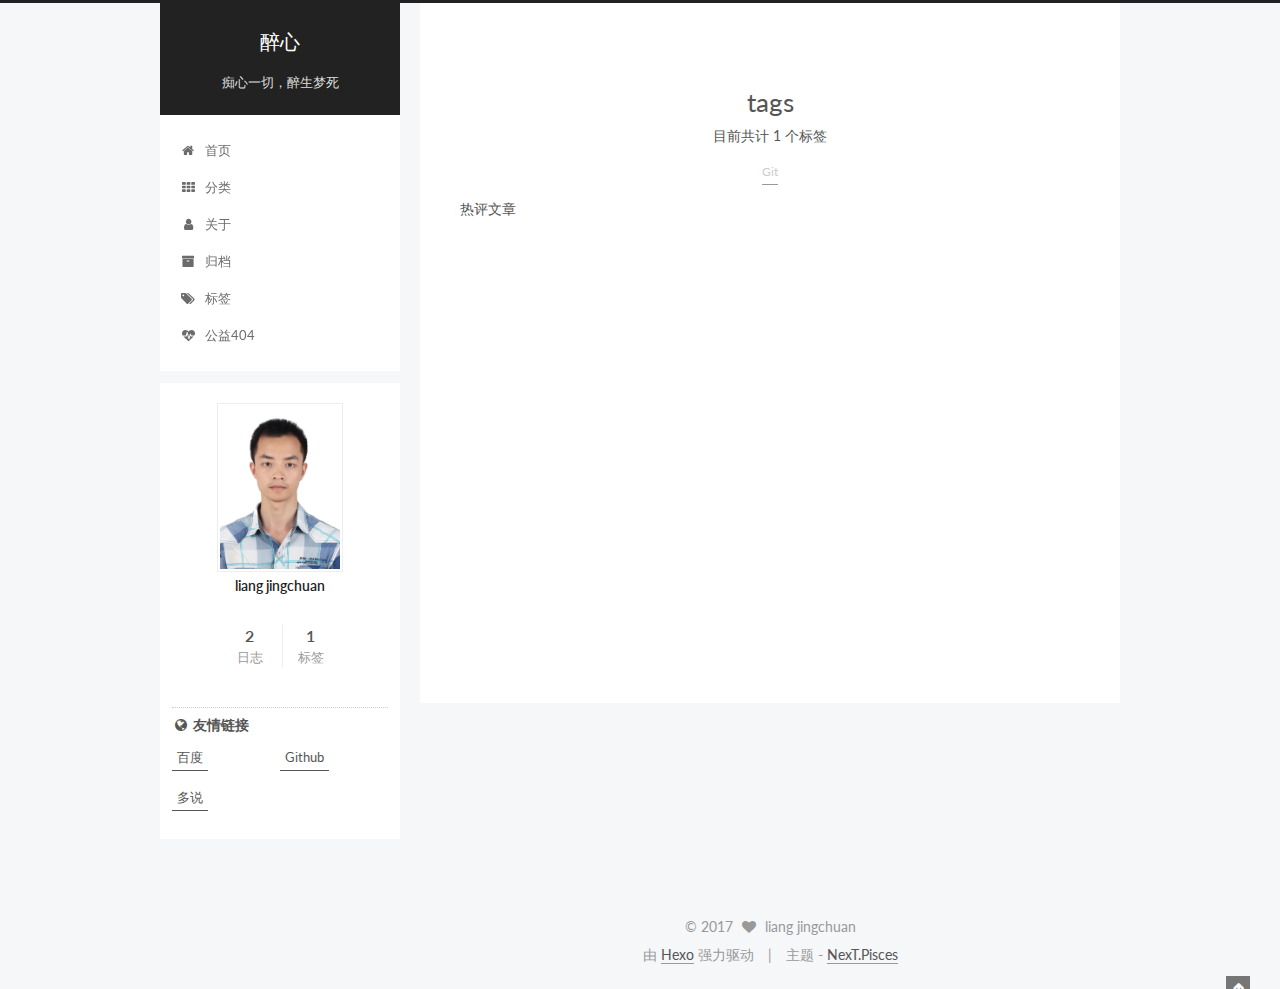
<file: tags/index.html>
<!doctype html>



  


<html class="theme-next pisces use-motion" lang="zh-Hans">
<head>
  <meta charset="UTF-8"/>
<meta http-equiv="X-UA-Compatible" content="IE=edge" />
<meta name="viewport" content="width=device-width, initial-scale=1, maximum-scale=1"/>



<meta http-equiv="Cache-Control" content="no-transform" />
<meta http-equiv="Cache-Control" content="no-siteapp" />















  
  
  <link href="/lib/fancybox/source/jquery.fancybox.css?v=2.1.5" rel="stylesheet" type="text/css" />




  
  
  
  

  
    
    
  

  

  

  

  

  
    
    
    <link href="//fonts.googleapis.com/css?family=Lato:300,300italic,400,400italic,700,700italic&subset=latin,latin-ext" rel="stylesheet" type="text/css">
  






<link href="/lib/font-awesome/css/font-awesome.min.css?v=4.6.2" rel="stylesheet" type="text/css" />

<link href="/css/main.css?v=5.1.0" rel="stylesheet" type="text/css" />


  <meta name="keywords" content="Hexo, NexT" />








  <link rel="shortcut icon" type="image/x-icon" href="/favicon.ico?v=5.1.0" />






<meta property="og:type" content="website">
<meta property="og:title" content="tags">
<meta property="og:url" content="https://github.com/liangjingchuan/liangjingchuan.github.io/tags/index.html">
<meta property="og:site_name" content="醉心">
<meta property="og:updated_time" content="2017-03-17T13:12:15.562Z">
<meta name="twitter:card" content="summary">
<meta name="twitter:title" content="tags">



<script type="text/javascript" id="hexo.configurations">
  var NexT = window.NexT || {};
  var CONFIG = {
    root: '/',
    scheme: 'Pisces',
    sidebar: {"position":"left","display":"post","offset":12,"offset_float":0,"b2t":false,"scrollpercent":false},
    fancybox: true,
    motion: true,
    duoshuo: {
      userId: '0',
      author: '博主'
    },
    algolia: {
      applicationID: '',
      apiKey: '',
      indexName: '',
      hits: {"per_page":10},
      labels: {"input_placeholder":"Search for Posts","hits_empty":"We didn't find any results for the search: ${query}","hits_stats":"${hits} results found in ${time} ms"}
    }
  };
</script>



  <link rel="canonical" href="https://github.com/liangjingchuan/liangjingchuan.github.io/tags/"/>





  <title>
  

  
    tags | 醉心
  
</title>
</head>

<body itemscope itemtype="http://schema.org/WebPage" lang="zh-Hans">

  














  
  
    
  

  <div class="container one-collumn sidebar-position-left  ">
    <div class="headband"></div>

    <header id="header" class="header" itemscope itemtype="http://schema.org/WPHeader">
      <div class="header-inner"><div class="site-brand-wrapper">
  <div class="site-meta ">
    

    <div class="custom-logo-site-title">
      <a href="/"  class="brand" rel="start">
        <span class="logo-line-before"><i></i></span>
        <span class="site-title">醉心</span>
        <span class="logo-line-after"><i></i></span>
      </a>
    </div>
      
        <p class="site-subtitle">痴心一切，醉生梦死</p>
      
  </div>

  <div class="site-nav-toggle">
    <button>
      <span class="btn-bar"></span>
      <span class="btn-bar"></span>
      <span class="btn-bar"></span>
    </button>
  </div>
</div>

<nav class="site-nav">
  

  
    <ul id="menu" class="menu">
      
        
        <li class="menu-item menu-item-home">
          <a href="/" rel="section">
            
              <i class="menu-item-icon fa fa-fw fa-home"></i> <br />
            
            首页
          </a>
        </li>
      
        
        <li class="menu-item menu-item-categories">
          <a href="/categories" rel="section">
            
              <i class="menu-item-icon fa fa-fw fa-th"></i> <br />
            
            分类
          </a>
        </li>
      
        
        <li class="menu-item menu-item-about">
          <a href="/about" rel="section">
            
              <i class="menu-item-icon fa fa-fw fa-user"></i> <br />
            
            关于
          </a>
        </li>
      
        
        <li class="menu-item menu-item-archives">
          <a href="/archives" rel="section">
            
              <i class="menu-item-icon fa fa-fw fa-archive"></i> <br />
            
            归档
          </a>
        </li>
      
        
        <li class="menu-item menu-item-tags">
          <a href="/tags" rel="section">
            
              <i class="menu-item-icon fa fa-fw fa-tags"></i> <br />
            
            标签
          </a>
        </li>
      
        
        <li class="menu-item menu-item-commonweal">
          <a href="/404.html" rel="section">
            
              <i class="menu-item-icon fa fa-fw fa-heartbeat"></i> <br />
            
            公益404
          </a>
        </li>
      

      
    </ul>
  

  
</nav>



 </div>
    </header>

    <main id="main" class="main">
      <div class="main-inner">
        <div class="content-wrap">
          <div id="content" class="content">
            

  <div id="posts" class="posts-expand">
  <header class="post-header">

	<h1 class="post-title" itemprop="name headline">tags</h1>



</header>

    
    
      <div class="tag-cloud">
        <div class="tag-cloud-title">
            目前共计 1 个标签
        </div>
        <div class="tag-cloud-tags">
          <a href="/tags/Git/" style="font-size: 12px; color: #ccc">Git</a>
        </div>
      </div>
    
  </div>

          
          </div>
          

  <p>热评文章</p>
  <div class="ds-top-threads" data-range="weekly" data-num-items="4"></div>


          

        </div>
        
          
  
  <div class="sidebar-toggle">
    <div class="sidebar-toggle-line-wrap">
      <span class="sidebar-toggle-line sidebar-toggle-line-first"></span>
      <span class="sidebar-toggle-line sidebar-toggle-line-middle"></span>
      <span class="sidebar-toggle-line sidebar-toggle-line-last"></span>
    </div>
  </div>

  <aside id="sidebar" class="sidebar">
    <div class="sidebar-inner">

      

      

      <section class="site-overview sidebar-panel sidebar-panel-active">
        <div class="site-author motion-element" itemprop="author" itemscope itemtype="http://schema.org/Person">
          <img class="site-author-image" itemprop="image"
               src="/images/avatar.jpg"
               alt="liang jingchuan" />
          <p class="site-author-name" itemprop="name">liang jingchuan</p>
           
              <p class="site-description motion-element" itemprop="description"></p>
          
        </div>
        <nav class="site-state motion-element">

          
            <div class="site-state-item site-state-posts">
              <a href="/archives">
                <span class="site-state-item-count">2</span>
                <span class="site-state-item-name">日志</span>
              </a>
            </div>
          

          

          
            
            
            <div class="site-state-item site-state-tags">
              <a href="/tags/index.html">
                <span class="site-state-item-count">1</span>
                <span class="site-state-item-name">标签</span>
              </a>
            </div>
          

        </nav>

        

        <div class="links-of-author motion-element">
          
        </div>

        
        

        
        
          <div class="links-of-blogroll motion-element links-of-blogroll-inline">
            <div class="links-of-blogroll-title">
              <i class="fa  fa-fw fa-globe"></i>
              友情链接
            </div>
            <ul class="links-of-blogroll-list">
              
                <li class="links-of-blogroll-item">
                  <a href="http://www.baidu.com/" title="百度" target="_blank">百度</a>
                </li>
              
                <li class="links-of-blogroll-item">
                  <a href="https://www.github.com" title="Github" target="_blank">Github</a>
                </li>
              
                <li class="links-of-blogroll-item">
                  <a href="http://duoshuo.com/" title="多说" target="_blank">多说</a>
                </li>
              
            </ul>
          </div>
        

        


      </section>

      

      

    </div>
  </aside>


        
      </div>
    </main>

    <footer id="footer" class="footer">
      <div class="footer-inner">
        <div class="copyright" >
  
  &copy; 
  <span itemprop="copyrightYear">2017</span>
  <span class="with-love">
    <i class="fa fa-heart"></i>
  </span>
  <span class="author" itemprop="copyrightHolder">liang jingchuan</span>
</div>


<div class="powered-by">
  由 <a class="theme-link" href="https://hexo.io">Hexo</a> 强力驱动
</div>

<div class="theme-info">
  主题 -
  <a class="theme-link" href="https://github.com/iissnan/hexo-theme-next">
    NexT.Pisces
  </a>
</div>


        

        
      </div>
    </footer>

    
      <div class="back-to-top">
        <i class="fa fa-arrow-up"></i>
        
      </div>
    
    
  </div>

  

<script type="text/javascript">
  if (Object.prototype.toString.call(window.Promise) !== '[object Function]') {
    window.Promise = null;
  }
</script>









  




  
  <script type="text/javascript" src="/lib/jquery/index.js?v=2.1.3"></script>

  
  <script type="text/javascript" src="/lib/fastclick/lib/fastclick.min.js?v=1.0.6"></script>

  
  <script type="text/javascript" src="/lib/jquery_lazyload/jquery.lazyload.js?v=1.9.7"></script>

  
  <script type="text/javascript" src="/lib/velocity/velocity.min.js?v=1.2.1"></script>

  
  <script type="text/javascript" src="/lib/velocity/velocity.ui.min.js?v=1.2.1"></script>

  
  <script type="text/javascript" src="/lib/fancybox/source/jquery.fancybox.pack.js?v=2.1.5"></script>


  


  <script type="text/javascript" src="/js/src/utils.js?v=5.1.0"></script>

  <script type="text/javascript" src="/js/src/motion.js?v=5.1.0"></script>



  
  


  <script type="text/javascript" src="/js/src/affix.js?v=5.1.0"></script>

  <script type="text/javascript" src="/js/src/schemes/pisces.js?v=5.1.0"></script>



  

  


  <script type="text/javascript" src="/js/src/bootstrap.js?v=5.1.0"></script>



  

  
    
  

  <script type="text/javascript">
    var duoshuoQuery = {short_name:"liangjingchuan"};
    (function() {
      var ds = document.createElement('script');
      ds.type = 'text/javascript';ds.async = true;
      ds.id = 'duoshuo-script';
      ds.src = (document.location.protocol == 'https:' ? 'https:' : 'http:') + '//static.duoshuo.com/embed.js';
      ds.charset = 'UTF-8';
      (document.getElementsByTagName('head')[0]
      || document.getElementsByTagName('body')[0]).appendChild(ds);
    })();
  </script>

  
    
    
    <script src="/lib/ua-parser-js/dist/ua-parser.min.js?v=0.7.9"></script>
    <script src="/js/src/hook-duoshuo.js"></script>
  













  
  

  

  

  

  


  

</body>
</html>
</file>
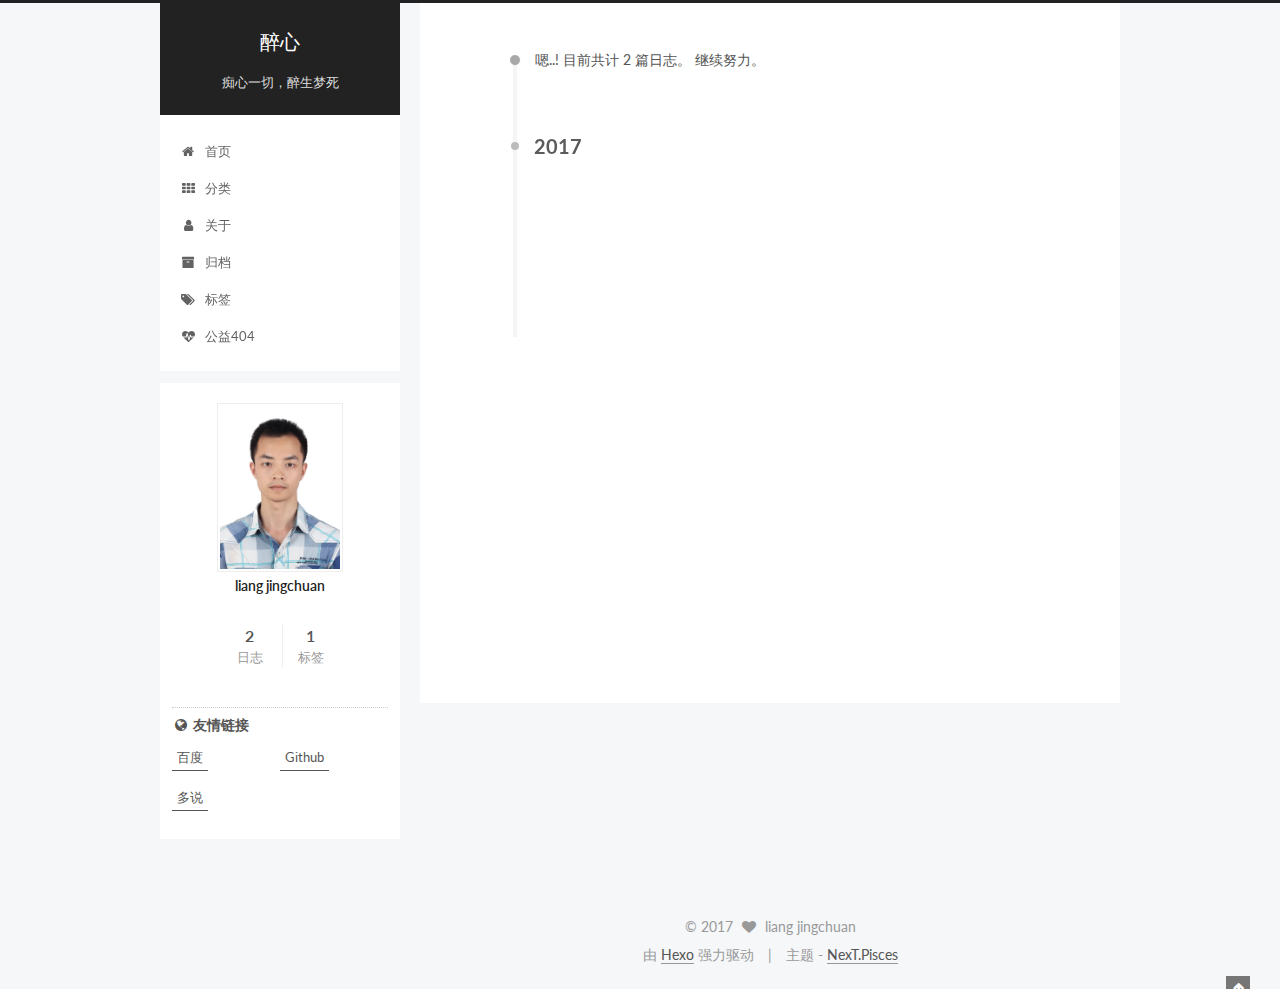
<file: archives/2017/index.html>
<!doctype html>



  


<html class="theme-next pisces use-motion" lang="zh-Hans">
<head>
  <meta charset="UTF-8"/>
<meta http-equiv="X-UA-Compatible" content="IE=edge" />
<meta name="viewport" content="width=device-width, initial-scale=1, maximum-scale=1"/>



<meta http-equiv="Cache-Control" content="no-transform" />
<meta http-equiv="Cache-Control" content="no-siteapp" />















  
  
  <link href="/lib/fancybox/source/jquery.fancybox.css?v=2.1.5" rel="stylesheet" type="text/css" />




  
  
  
  

  
    
    
  

  

  

  

  

  
    
    
    <link href="//fonts.googleapis.com/css?family=Lato:300,300italic,400,400italic,700,700italic&subset=latin,latin-ext" rel="stylesheet" type="text/css">
  






<link href="/lib/font-awesome/css/font-awesome.min.css?v=4.6.2" rel="stylesheet" type="text/css" />

<link href="/css/main.css?v=5.1.0" rel="stylesheet" type="text/css" />


  <meta name="keywords" content="Hexo, NexT" />








  <link rel="shortcut icon" type="image/x-icon" href="/favicon.ico?v=5.1.0" />






<meta property="og:type" content="website">
<meta property="og:title" content="醉心">
<meta property="og:url" content="https://github.com/liangjingchuan/liangjingchuan.github.io/archives/2017/index.html">
<meta property="og:site_name" content="醉心">
<meta name="twitter:card" content="summary">
<meta name="twitter:title" content="醉心">



<script type="text/javascript" id="hexo.configurations">
  var NexT = window.NexT || {};
  var CONFIG = {
    root: '/',
    scheme: 'Pisces',
    sidebar: {"position":"left","display":"post","offset":12,"offset_float":0,"b2t":false,"scrollpercent":false},
    fancybox: true,
    motion: true,
    duoshuo: {
      userId: '0',
      author: '博主'
    },
    algolia: {
      applicationID: '',
      apiKey: '',
      indexName: '',
      hits: {"per_page":10},
      labels: {"input_placeholder":"Search for Posts","hits_empty":"We didn't find any results for the search: ${query}","hits_stats":"${hits} results found in ${time} ms"}
    }
  };
</script>



  <link rel="canonical" href="https://github.com/liangjingchuan/liangjingchuan.github.io/archives/2017/"/>





  <title> 归档 | 醉心 </title>
</head>

<body itemscope itemtype="http://schema.org/WebPage" lang="zh-Hans">

  














  
  
    
  

  <div class="container one-collumn sidebar-position-left  page-archive  ">
    <div class="headband"></div>

    <header id="header" class="header" itemscope itemtype="http://schema.org/WPHeader">
      <div class="header-inner"><div class="site-brand-wrapper">
  <div class="site-meta ">
    

    <div class="custom-logo-site-title">
      <a href="/"  class="brand" rel="start">
        <span class="logo-line-before"><i></i></span>
        <span class="site-title">醉心</span>
        <span class="logo-line-after"><i></i></span>
      </a>
    </div>
      
        <p class="site-subtitle">痴心一切，醉生梦死</p>
      
  </div>

  <div class="site-nav-toggle">
    <button>
      <span class="btn-bar"></span>
      <span class="btn-bar"></span>
      <span class="btn-bar"></span>
    </button>
  </div>
</div>

<nav class="site-nav">
  

  
    <ul id="menu" class="menu">
      
        
        <li class="menu-item menu-item-home">
          <a href="/" rel="section">
            
              <i class="menu-item-icon fa fa-fw fa-home"></i> <br />
            
            首页
          </a>
        </li>
      
        
        <li class="menu-item menu-item-categories">
          <a href="/categories" rel="section">
            
              <i class="menu-item-icon fa fa-fw fa-th"></i> <br />
            
            分类
          </a>
        </li>
      
        
        <li class="menu-item menu-item-about">
          <a href="/about" rel="section">
            
              <i class="menu-item-icon fa fa-fw fa-user"></i> <br />
            
            关于
          </a>
        </li>
      
        
        <li class="menu-item menu-item-archives">
          <a href="/archives" rel="section">
            
              <i class="menu-item-icon fa fa-fw fa-archive"></i> <br />
            
            归档
          </a>
        </li>
      
        
        <li class="menu-item menu-item-tags">
          <a href="/tags" rel="section">
            
              <i class="menu-item-icon fa fa-fw fa-tags"></i> <br />
            
            标签
          </a>
        </li>
      
        
        <li class="menu-item menu-item-commonweal">
          <a href="/404.html" rel="section">
            
              <i class="menu-item-icon fa fa-fw fa-heartbeat"></i> <br />
            
            公益404
          </a>
        </li>
      

      
    </ul>
  

  
</nav>



 </div>
    </header>

    <main id="main" class="main">
      <div class="main-inner">
        <div class="content-wrap">
          <div id="content" class="content">
            

  <section id="posts" class="posts-collapse">
    <span class="archive-move-on"></span>

    <span class="archive-page-counter">
      
      
      
        
      
      嗯..! 目前共计 2 篇日志。 继续努力。
    </span>

    

      
      
      

      
        
        <div class="collection-title">
          <h2 class="archive-year motion-element" id="archive-year-2017">2017</h2>
        </div>
      
      

      

  <article class="post post-type-normal" itemscope itemtype="http://schema.org/Article">
    <header class="post-header">

      <h1 class="post-title">
        
            <a class="post-title-link" href="/2017/03/17/git-of-learn/" itemprop="url">
              
                <span itemprop="name">git of learn</span>
              
            </a>
        
      </h1>

      <div class="post-meta">
        <time class="post-time" itemprop="dateCreated"
              datetime="2017-03-17T22:34:30+08:00"
              content="2017-03-17" >
          03-17
        </time>
      </div>

    </header>
  </article>



    

      
      
      

      
      

      

  <article class="post post-type-normal" itemscope itemtype="http://schema.org/Article">
    <header class="post-header">

      <h1 class="post-title">
        
            <a class="post-title-link" href="/2017/03/16/hello-world/" itemprop="url">
              
                <span itemprop="name">Hexo 教程</span>
              
            </a>
        
      </h1>

      <div class="post-meta">
        <time class="post-time" itemprop="dateCreated"
              datetime="2017-03-16T22:19:27+08:00"
              content="2017-03-16" >
          03-16
        </time>
      </div>

    </header>
  </article>



    

  </section>

  


          
          </div>
          


          

        </div>
        
          
  
  <div class="sidebar-toggle">
    <div class="sidebar-toggle-line-wrap">
      <span class="sidebar-toggle-line sidebar-toggle-line-first"></span>
      <span class="sidebar-toggle-line sidebar-toggle-line-middle"></span>
      <span class="sidebar-toggle-line sidebar-toggle-line-last"></span>
    </div>
  </div>

  <aside id="sidebar" class="sidebar">
    <div class="sidebar-inner">

      

      

      <section class="site-overview sidebar-panel sidebar-panel-active">
        <div class="site-author motion-element" itemprop="author" itemscope itemtype="http://schema.org/Person">
          <img class="site-author-image" itemprop="image"
               src="/images/avatar.jpg"
               alt="liang jingchuan" />
          <p class="site-author-name" itemprop="name">liang jingchuan</p>
           
              <p class="site-description motion-element" itemprop="description"></p>
          
        </div>
        <nav class="site-state motion-element">

          
            <div class="site-state-item site-state-posts">
              <a href="/archives">
                <span class="site-state-item-count">2</span>
                <span class="site-state-item-name">日志</span>
              </a>
            </div>
          

          

          
            
            
            <div class="site-state-item site-state-tags">
              <a href="/tags/index.html">
                <span class="site-state-item-count">1</span>
                <span class="site-state-item-name">标签</span>
              </a>
            </div>
          

        </nav>

        

        <div class="links-of-author motion-element">
          
        </div>

        
        

        
        
          <div class="links-of-blogroll motion-element links-of-blogroll-inline">
            <div class="links-of-blogroll-title">
              <i class="fa  fa-fw fa-globe"></i>
              友情链接
            </div>
            <ul class="links-of-blogroll-list">
              
                <li class="links-of-blogroll-item">
                  <a href="http://www.baidu.com/" title="百度" target="_blank">百度</a>
                </li>
              
                <li class="links-of-blogroll-item">
                  <a href="https://www.github.com" title="Github" target="_blank">Github</a>
                </li>
              
                <li class="links-of-blogroll-item">
                  <a href="http://duoshuo.com/" title="多说" target="_blank">多说</a>
                </li>
              
            </ul>
          </div>
        

        


      </section>

      

      

    </div>
  </aside>


        
      </div>
    </main>

    <footer id="footer" class="footer">
      <div class="footer-inner">
        <div class="copyright" >
  
  &copy; 
  <span itemprop="copyrightYear">2017</span>
  <span class="with-love">
    <i class="fa fa-heart"></i>
  </span>
  <span class="author" itemprop="copyrightHolder">liang jingchuan</span>
</div>


<div class="powered-by">
  由 <a class="theme-link" href="https://hexo.io">Hexo</a> 强力驱动
</div>

<div class="theme-info">
  主题 -
  <a class="theme-link" href="https://github.com/iissnan/hexo-theme-next">
    NexT.Pisces
  </a>
</div>


        

        
      </div>
    </footer>

    
      <div class="back-to-top">
        <i class="fa fa-arrow-up"></i>
        
      </div>
    
    
  </div>

  

<script type="text/javascript">
  if (Object.prototype.toString.call(window.Promise) !== '[object Function]') {
    window.Promise = null;
  }
</script>









  




  
  <script type="text/javascript" src="/lib/jquery/index.js?v=2.1.3"></script>

  
  <script type="text/javascript" src="/lib/fastclick/lib/fastclick.min.js?v=1.0.6"></script>

  
  <script type="text/javascript" src="/lib/jquery_lazyload/jquery.lazyload.js?v=1.9.7"></script>

  
  <script type="text/javascript" src="/lib/velocity/velocity.min.js?v=1.2.1"></script>

  
  <script type="text/javascript" src="/lib/velocity/velocity.ui.min.js?v=1.2.1"></script>

  
  <script type="text/javascript" src="/lib/fancybox/source/jquery.fancybox.pack.js?v=2.1.5"></script>


  


  <script type="text/javascript" src="/js/src/utils.js?v=5.1.0"></script>

  <script type="text/javascript" src="/js/src/motion.js?v=5.1.0"></script>



  
  


  <script type="text/javascript" src="/js/src/affix.js?v=5.1.0"></script>

  <script type="text/javascript" src="/js/src/schemes/pisces.js?v=5.1.0"></script>



  
  
    <script type="text/javascript" id="motion.page.archive">
      $('.archive-year').velocity('transition.slideLeftIn');
    </script>
  


  


  <script type="text/javascript" src="/js/src/bootstrap.js?v=5.1.0"></script>



  

  
    
  

  <script type="text/javascript">
    var duoshuoQuery = {short_name:"liangjingchuan"};
    (function() {
      var ds = document.createElement('script');
      ds.type = 'text/javascript';ds.async = true;
      ds.id = 'duoshuo-script';
      ds.src = (document.location.protocol == 'https:' ? 'https:' : 'http:') + '//static.duoshuo.com/embed.js';
      ds.charset = 'UTF-8';
      (document.getElementsByTagName('head')[0]
      || document.getElementsByTagName('body')[0]).appendChild(ds);
    })();
  </script>

  
    
    
    <script src="/lib/ua-parser-js/dist/ua-parser.min.js?v=0.7.9"></script>
    <script src="/js/src/hook-duoshuo.js"></script>
  













  
  

  

  

  

  


  

</body>
</html>
</file>
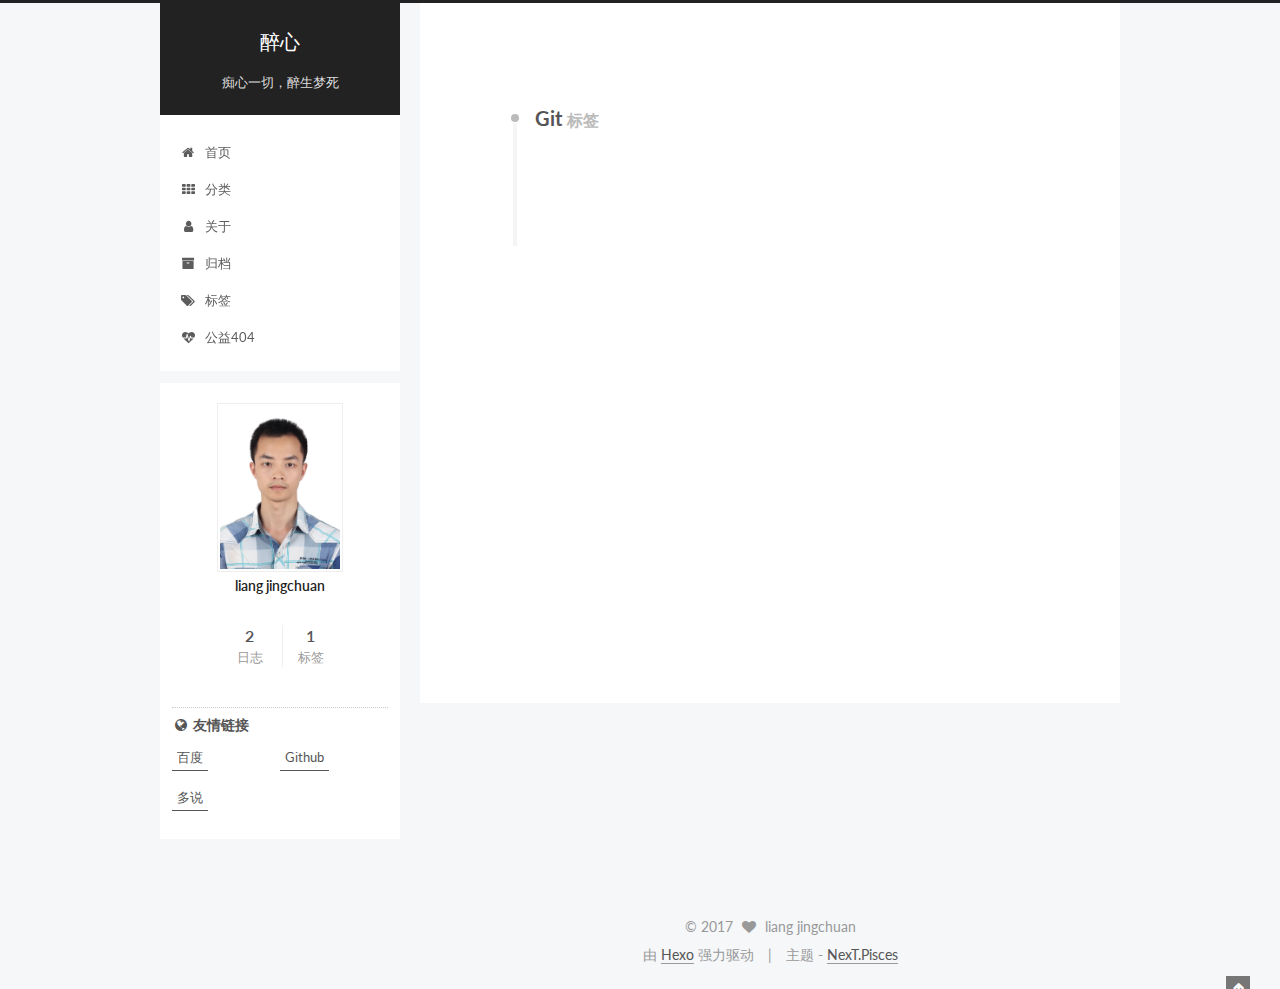
<file: tags/Git/index.html>
<!doctype html>



  


<html class="theme-next pisces use-motion" lang="zh-Hans">
<head>
  <meta charset="UTF-8"/>
<meta http-equiv="X-UA-Compatible" content="IE=edge" />
<meta name="viewport" content="width=device-width, initial-scale=1, maximum-scale=1"/>



<meta http-equiv="Cache-Control" content="no-transform" />
<meta http-equiv="Cache-Control" content="no-siteapp" />















  
  
  <link href="/lib/fancybox/source/jquery.fancybox.css?v=2.1.5" rel="stylesheet" type="text/css" />




  
  
  
  

  
    
    
  

  

  

  

  

  
    
    
    <link href="//fonts.googleapis.com/css?family=Lato:300,300italic,400,400italic,700,700italic&subset=latin,latin-ext" rel="stylesheet" type="text/css">
  






<link href="/lib/font-awesome/css/font-awesome.min.css?v=4.6.2" rel="stylesheet" type="text/css" />

<link href="/css/main.css?v=5.1.0" rel="stylesheet" type="text/css" />


  <meta name="keywords" content="Hexo, NexT" />








  <link rel="shortcut icon" type="image/x-icon" href="/favicon.ico?v=5.1.0" />






<meta property="og:type" content="website">
<meta property="og:title" content="醉心">
<meta property="og:url" content="https://github.com/liangjingchuan/liangjingchuan.github.io/tags/Git/index.html">
<meta property="og:site_name" content="醉心">
<meta name="twitter:card" content="summary">
<meta name="twitter:title" content="醉心">



<script type="text/javascript" id="hexo.configurations">
  var NexT = window.NexT || {};
  var CONFIG = {
    root: '/',
    scheme: 'Pisces',
    sidebar: {"position":"left","display":"post","offset":12,"offset_float":0,"b2t":false,"scrollpercent":false},
    fancybox: true,
    motion: true,
    duoshuo: {
      userId: '0',
      author: '博主'
    },
    algolia: {
      applicationID: '',
      apiKey: '',
      indexName: '',
      hits: {"per_page":10},
      labels: {"input_placeholder":"Search for Posts","hits_empty":"We didn't find any results for the search: ${query}","hits_stats":"${hits} results found in ${time} ms"}
    }
  };
</script>



  <link rel="canonical" href="https://github.com/liangjingchuan/liangjingchuan.github.io/tags/Git/"/>





  <title> 标签: Git | 醉心 </title>
</head>

<body itemscope itemtype="http://schema.org/WebPage" lang="zh-Hans">

  














  
  
    
  

  <div class="container one-collumn sidebar-position-left  ">
    <div class="headband"></div>

    <header id="header" class="header" itemscope itemtype="http://schema.org/WPHeader">
      <div class="header-inner"><div class="site-brand-wrapper">
  <div class="site-meta ">
    

    <div class="custom-logo-site-title">
      <a href="/"  class="brand" rel="start">
        <span class="logo-line-before"><i></i></span>
        <span class="site-title">醉心</span>
        <span class="logo-line-after"><i></i></span>
      </a>
    </div>
      
        <p class="site-subtitle">痴心一切，醉生梦死</p>
      
  </div>

  <div class="site-nav-toggle">
    <button>
      <span class="btn-bar"></span>
      <span class="btn-bar"></span>
      <span class="btn-bar"></span>
    </button>
  </div>
</div>

<nav class="site-nav">
  

  
    <ul id="menu" class="menu">
      
        
        <li class="menu-item menu-item-home">
          <a href="/" rel="section">
            
              <i class="menu-item-icon fa fa-fw fa-home"></i> <br />
            
            首页
          </a>
        </li>
      
        
        <li class="menu-item menu-item-categories">
          <a href="/categories" rel="section">
            
              <i class="menu-item-icon fa fa-fw fa-th"></i> <br />
            
            分类
          </a>
        </li>
      
        
        <li class="menu-item menu-item-about">
          <a href="/about" rel="section">
            
              <i class="menu-item-icon fa fa-fw fa-user"></i> <br />
            
            关于
          </a>
        </li>
      
        
        <li class="menu-item menu-item-archives">
          <a href="/archives" rel="section">
            
              <i class="menu-item-icon fa fa-fw fa-archive"></i> <br />
            
            归档
          </a>
        </li>
      
        
        <li class="menu-item menu-item-tags">
          <a href="/tags" rel="section">
            
              <i class="menu-item-icon fa fa-fw fa-tags"></i> <br />
            
            标签
          </a>
        </li>
      
        
        <li class="menu-item menu-item-commonweal">
          <a href="/404.html" rel="section">
            
              <i class="menu-item-icon fa fa-fw fa-heartbeat"></i> <br />
            
            公益404
          </a>
        </li>
      

      
    </ul>
  

  
</nav>



 </div>
    </header>

    <main id="main" class="main">
      <div class="main-inner">
        <div class="content-wrap">
          <div id="content" class="content">
            

  <div id="posts" class="posts-collapse">
    <div class="collection-title">
      <h2 >
        Git
        <small>标签</small>
      </h2>
    </div>

    
      

  <article class="post post-type-normal" itemscope itemtype="http://schema.org/Article">
    <header class="post-header">

      <h1 class="post-title">
        
            <a class="post-title-link" href="/2017/03/17/git-of-learn/" itemprop="url">
              
                <span itemprop="name">git of learn</span>
              
            </a>
        
      </h1>

      <div class="post-meta">
        <time class="post-time" itemprop="dateCreated"
              datetime="2017-03-17T22:34:30+08:00"
              content="2017-03-17" >
          03-17
        </time>
      </div>

    </header>
  </article>


    
  </div>

  

          
          </div>
          


          

        </div>
        
          
  
  <div class="sidebar-toggle">
    <div class="sidebar-toggle-line-wrap">
      <span class="sidebar-toggle-line sidebar-toggle-line-first"></span>
      <span class="sidebar-toggle-line sidebar-toggle-line-middle"></span>
      <span class="sidebar-toggle-line sidebar-toggle-line-last"></span>
    </div>
  </div>

  <aside id="sidebar" class="sidebar">
    <div class="sidebar-inner">

      

      

      <section class="site-overview sidebar-panel sidebar-panel-active">
        <div class="site-author motion-element" itemprop="author" itemscope itemtype="http://schema.org/Person">
          <img class="site-author-image" itemprop="image"
               src="/images/avatar.jpg"
               alt="liang jingchuan" />
          <p class="site-author-name" itemprop="name">liang jingchuan</p>
           
              <p class="site-description motion-element" itemprop="description"></p>
          
        </div>
        <nav class="site-state motion-element">

          
            <div class="site-state-item site-state-posts">
              <a href="/archives">
                <span class="site-state-item-count">2</span>
                <span class="site-state-item-name">日志</span>
              </a>
            </div>
          

          

          
            
            
            <div class="site-state-item site-state-tags">
              <a href="/tags/index.html">
                <span class="site-state-item-count">1</span>
                <span class="site-state-item-name">标签</span>
              </a>
            </div>
          

        </nav>

        

        <div class="links-of-author motion-element">
          
        </div>

        
        

        
        
          <div class="links-of-blogroll motion-element links-of-blogroll-inline">
            <div class="links-of-blogroll-title">
              <i class="fa  fa-fw fa-globe"></i>
              友情链接
            </div>
            <ul class="links-of-blogroll-list">
              
                <li class="links-of-blogroll-item">
                  <a href="http://www.baidu.com/" title="百度" target="_blank">百度</a>
                </li>
              
                <li class="links-of-blogroll-item">
                  <a href="https://www.github.com" title="Github" target="_blank">Github</a>
                </li>
              
                <li class="links-of-blogroll-item">
                  <a href="http://duoshuo.com/" title="多说" target="_blank">多说</a>
                </li>
              
            </ul>
          </div>
        

        


      </section>

      

      

    </div>
  </aside>


        
      </div>
    </main>

    <footer id="footer" class="footer">
      <div class="footer-inner">
        <div class="copyright" >
  
  &copy; 
  <span itemprop="copyrightYear">2017</span>
  <span class="with-love">
    <i class="fa fa-heart"></i>
  </span>
  <span class="author" itemprop="copyrightHolder">liang jingchuan</span>
</div>


<div class="powered-by">
  由 <a class="theme-link" href="https://hexo.io">Hexo</a> 强力驱动
</div>

<div class="theme-info">
  主题 -
  <a class="theme-link" href="https://github.com/iissnan/hexo-theme-next">
    NexT.Pisces
  </a>
</div>


        

        
      </div>
    </footer>

    
      <div class="back-to-top">
        <i class="fa fa-arrow-up"></i>
        
      </div>
    
    
  </div>

  

<script type="text/javascript">
  if (Object.prototype.toString.call(window.Promise) !== '[object Function]') {
    window.Promise = null;
  }
</script>









  




  
  <script type="text/javascript" src="/lib/jquery/index.js?v=2.1.3"></script>

  
  <script type="text/javascript" src="/lib/fastclick/lib/fastclick.min.js?v=1.0.6"></script>

  
  <script type="text/javascript" src="/lib/jquery_lazyload/jquery.lazyload.js?v=1.9.7"></script>

  
  <script type="text/javascript" src="/lib/velocity/velocity.min.js?v=1.2.1"></script>

  
  <script type="text/javascript" src="/lib/velocity/velocity.ui.min.js?v=1.2.1"></script>

  
  <script type="text/javascript" src="/lib/fancybox/source/jquery.fancybox.pack.js?v=2.1.5"></script>


  


  <script type="text/javascript" src="/js/src/utils.js?v=5.1.0"></script>

  <script type="text/javascript" src="/js/src/motion.js?v=5.1.0"></script>



  
  


  <script type="text/javascript" src="/js/src/affix.js?v=5.1.0"></script>

  <script type="text/javascript" src="/js/src/schemes/pisces.js?v=5.1.0"></script>



  

  


  <script type="text/javascript" src="/js/src/bootstrap.js?v=5.1.0"></script>



  

  
    
  

  <script type="text/javascript">
    var duoshuoQuery = {short_name:"liangjingchuan"};
    (function() {
      var ds = document.createElement('script');
      ds.type = 'text/javascript';ds.async = true;
      ds.id = 'duoshuo-script';
      ds.src = (document.location.protocol == 'https:' ? 'https:' : 'http:') + '//static.duoshuo.com/embed.js';
      ds.charset = 'UTF-8';
      (document.getElementsByTagName('head')[0]
      || document.getElementsByTagName('body')[0]).appendChild(ds);
    })();
  </script>

  
    
    
    <script src="/lib/ua-parser-js/dist/ua-parser.min.js?v=0.7.9"></script>
    <script src="/js/src/hook-duoshuo.js"></script>
  













  
  

  

  

  

  


  

</body>
</html>
</file>
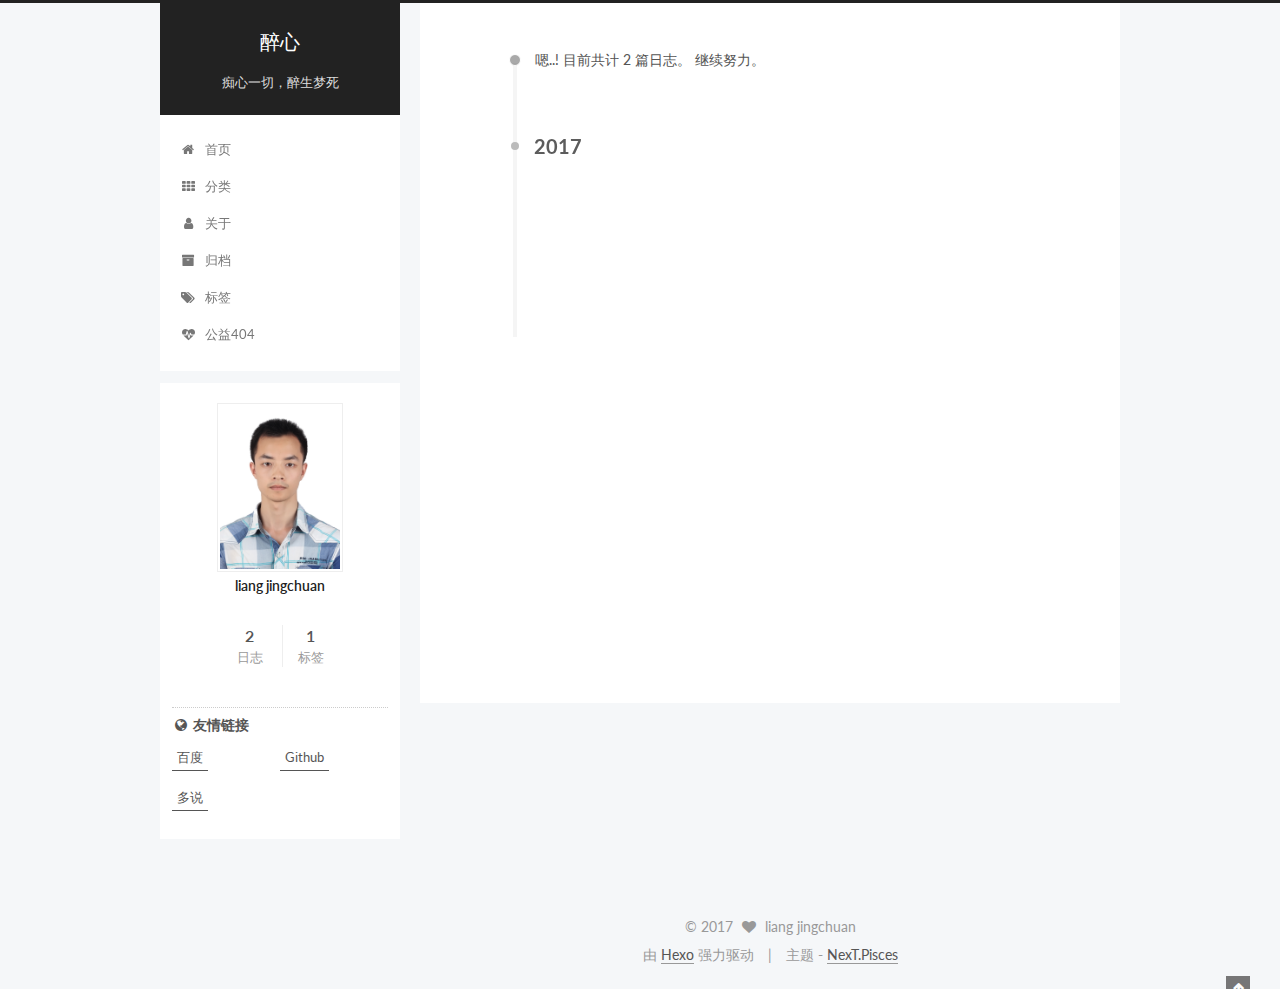
<file: archives/2017/03/index.html>
<!doctype html>



  


<html class="theme-next pisces use-motion" lang="zh-Hans">
<head>
  <meta charset="UTF-8"/>
<meta http-equiv="X-UA-Compatible" content="IE=edge" />
<meta name="viewport" content="width=device-width, initial-scale=1, maximum-scale=1"/>



<meta http-equiv="Cache-Control" content="no-transform" />
<meta http-equiv="Cache-Control" content="no-siteapp" />















  
  
  <link href="/lib/fancybox/source/jquery.fancybox.css?v=2.1.5" rel="stylesheet" type="text/css" />




  
  
  
  

  
    
    
  

  

  

  

  

  
    
    
    <link href="//fonts.googleapis.com/css?family=Lato:300,300italic,400,400italic,700,700italic&subset=latin,latin-ext" rel="stylesheet" type="text/css">
  






<link href="/lib/font-awesome/css/font-awesome.min.css?v=4.6.2" rel="stylesheet" type="text/css" />

<link href="/css/main.css?v=5.1.0" rel="stylesheet" type="text/css" />


  <meta name="keywords" content="Hexo, NexT" />








  <link rel="shortcut icon" type="image/x-icon" href="/favicon.ico?v=5.1.0" />






<meta property="og:type" content="website">
<meta property="og:title" content="醉心">
<meta property="og:url" content="https://github.com/liangjingchuan/liangjingchuan.github.io/archives/2017/03/index.html">
<meta property="og:site_name" content="醉心">
<meta name="twitter:card" content="summary">
<meta name="twitter:title" content="醉心">



<script type="text/javascript" id="hexo.configurations">
  var NexT = window.NexT || {};
  var CONFIG = {
    root: '/',
    scheme: 'Pisces',
    sidebar: {"position":"left","display":"post","offset":12,"offset_float":0,"b2t":false,"scrollpercent":false},
    fancybox: true,
    motion: true,
    duoshuo: {
      userId: '0',
      author: '博主'
    },
    algolia: {
      applicationID: '',
      apiKey: '',
      indexName: '',
      hits: {"per_page":10},
      labels: {"input_placeholder":"Search for Posts","hits_empty":"We didn't find any results for the search: ${query}","hits_stats":"${hits} results found in ${time} ms"}
    }
  };
</script>



  <link rel="canonical" href="https://github.com/liangjingchuan/liangjingchuan.github.io/archives/2017/03/"/>





  <title> 归档 | 醉心 </title>
</head>

<body itemscope itemtype="http://schema.org/WebPage" lang="zh-Hans">

  














  
  
    
  

  <div class="container one-collumn sidebar-position-left  page-archive  ">
    <div class="headband"></div>

    <header id="header" class="header" itemscope itemtype="http://schema.org/WPHeader">
      <div class="header-inner"><div class="site-brand-wrapper">
  <div class="site-meta ">
    

    <div class="custom-logo-site-title">
      <a href="/"  class="brand" rel="start">
        <span class="logo-line-before"><i></i></span>
        <span class="site-title">醉心</span>
        <span class="logo-line-after"><i></i></span>
      </a>
    </div>
      
        <p class="site-subtitle">痴心一切，醉生梦死</p>
      
  </div>

  <div class="site-nav-toggle">
    <button>
      <span class="btn-bar"></span>
      <span class="btn-bar"></span>
      <span class="btn-bar"></span>
    </button>
  </div>
</div>

<nav class="site-nav">
  

  
    <ul id="menu" class="menu">
      
        
        <li class="menu-item menu-item-home">
          <a href="/" rel="section">
            
              <i class="menu-item-icon fa fa-fw fa-home"></i> <br />
            
            首页
          </a>
        </li>
      
        
        <li class="menu-item menu-item-categories">
          <a href="/categories" rel="section">
            
              <i class="menu-item-icon fa fa-fw fa-th"></i> <br />
            
            分类
          </a>
        </li>
      
        
        <li class="menu-item menu-item-about">
          <a href="/about" rel="section">
            
              <i class="menu-item-icon fa fa-fw fa-user"></i> <br />
            
            关于
          </a>
        </li>
      
        
        <li class="menu-item menu-item-archives">
          <a href="/archives" rel="section">
            
              <i class="menu-item-icon fa fa-fw fa-archive"></i> <br />
            
            归档
          </a>
        </li>
      
        
        <li class="menu-item menu-item-tags">
          <a href="/tags" rel="section">
            
              <i class="menu-item-icon fa fa-fw fa-tags"></i> <br />
            
            标签
          </a>
        </li>
      
        
        <li class="menu-item menu-item-commonweal">
          <a href="/404.html" rel="section">
            
              <i class="menu-item-icon fa fa-fw fa-heartbeat"></i> <br />
            
            公益404
          </a>
        </li>
      

      
    </ul>
  

  
</nav>



 </div>
    </header>

    <main id="main" class="main">
      <div class="main-inner">
        <div class="content-wrap">
          <div id="content" class="content">
            

  <section id="posts" class="posts-collapse">
    <span class="archive-move-on"></span>

    <span class="archive-page-counter">
      
      
      
        
      
      嗯..! 目前共计 2 篇日志。 继续努力。
    </span>

    

      
      
      

      
        
        <div class="collection-title">
          <h2 class="archive-year motion-element" id="archive-year-2017">2017</h2>
        </div>
      
      

      

  <article class="post post-type-normal" itemscope itemtype="http://schema.org/Article">
    <header class="post-header">

      <h1 class="post-title">
        
            <a class="post-title-link" href="/2017/03/17/git-of-learn/" itemprop="url">
              
                <span itemprop="name">git of learn</span>
              
            </a>
        
      </h1>

      <div class="post-meta">
        <time class="post-time" itemprop="dateCreated"
              datetime="2017-03-17T22:34:30+08:00"
              content="2017-03-17" >
          03-17
        </time>
      </div>

    </header>
  </article>



    

      
      
      

      
      

      

  <article class="post post-type-normal" itemscope itemtype="http://schema.org/Article">
    <header class="post-header">

      <h1 class="post-title">
        
            <a class="post-title-link" href="/2017/03/16/hello-world/" itemprop="url">
              
                <span itemprop="name">Hexo 教程</span>
              
            </a>
        
      </h1>

      <div class="post-meta">
        <time class="post-time" itemprop="dateCreated"
              datetime="2017-03-16T22:19:27+08:00"
              content="2017-03-16" >
          03-16
        </time>
      </div>

    </header>
  </article>



    

  </section>

  


          
          </div>
          


          

        </div>
        
          
  
  <div class="sidebar-toggle">
    <div class="sidebar-toggle-line-wrap">
      <span class="sidebar-toggle-line sidebar-toggle-line-first"></span>
      <span class="sidebar-toggle-line sidebar-toggle-line-middle"></span>
      <span class="sidebar-toggle-line sidebar-toggle-line-last"></span>
    </div>
  </div>

  <aside id="sidebar" class="sidebar">
    <div class="sidebar-inner">

      

      

      <section class="site-overview sidebar-panel sidebar-panel-active">
        <div class="site-author motion-element" itemprop="author" itemscope itemtype="http://schema.org/Person">
          <img class="site-author-image" itemprop="image"
               src="/images/avatar.jpg"
               alt="liang jingchuan" />
          <p class="site-author-name" itemprop="name">liang jingchuan</p>
           
              <p class="site-description motion-element" itemprop="description"></p>
          
        </div>
        <nav class="site-state motion-element">

          
            <div class="site-state-item site-state-posts">
              <a href="/archives">
                <span class="site-state-item-count">2</span>
                <span class="site-state-item-name">日志</span>
              </a>
            </div>
          

          

          
            
            
            <div class="site-state-item site-state-tags">
              <a href="/tags/index.html">
                <span class="site-state-item-count">1</span>
                <span class="site-state-item-name">标签</span>
              </a>
            </div>
          

        </nav>

        

        <div class="links-of-author motion-element">
          
        </div>

        
        

        
        
          <div class="links-of-blogroll motion-element links-of-blogroll-inline">
            <div class="links-of-blogroll-title">
              <i class="fa  fa-fw fa-globe"></i>
              友情链接
            </div>
            <ul class="links-of-blogroll-list">
              
                <li class="links-of-blogroll-item">
                  <a href="http://www.baidu.com/" title="百度" target="_blank">百度</a>
                </li>
              
                <li class="links-of-blogroll-item">
                  <a href="https://www.github.com" title="Github" target="_blank">Github</a>
                </li>
              
                <li class="links-of-blogroll-item">
                  <a href="http://duoshuo.com/" title="多说" target="_blank">多说</a>
                </li>
              
            </ul>
          </div>
        

        


      </section>

      

      

    </div>
  </aside>


        
      </div>
    </main>

    <footer id="footer" class="footer">
      <div class="footer-inner">
        <div class="copyright" >
  
  &copy; 
  <span itemprop="copyrightYear">2017</span>
  <span class="with-love">
    <i class="fa fa-heart"></i>
  </span>
  <span class="author" itemprop="copyrightHolder">liang jingchuan</span>
</div>


<div class="powered-by">
  由 <a class="theme-link" href="https://hexo.io">Hexo</a> 强力驱动
</div>

<div class="theme-info">
  主题 -
  <a class="theme-link" href="https://github.com/iissnan/hexo-theme-next">
    NexT.Pisces
  </a>
</div>


        

        
      </div>
    </footer>

    
      <div class="back-to-top">
        <i class="fa fa-arrow-up"></i>
        
      </div>
    
    
  </div>

  

<script type="text/javascript">
  if (Object.prototype.toString.call(window.Promise) !== '[object Function]') {
    window.Promise = null;
  }
</script>









  




  
  <script type="text/javascript" src="/lib/jquery/index.js?v=2.1.3"></script>

  
  <script type="text/javascript" src="/lib/fastclick/lib/fastclick.min.js?v=1.0.6"></script>

  
  <script type="text/javascript" src="/lib/jquery_lazyload/jquery.lazyload.js?v=1.9.7"></script>

  
  <script type="text/javascript" src="/lib/velocity/velocity.min.js?v=1.2.1"></script>

  
  <script type="text/javascript" src="/lib/velocity/velocity.ui.min.js?v=1.2.1"></script>

  
  <script type="text/javascript" src="/lib/fancybox/source/jquery.fancybox.pack.js?v=2.1.5"></script>


  


  <script type="text/javascript" src="/js/src/utils.js?v=5.1.0"></script>

  <script type="text/javascript" src="/js/src/motion.js?v=5.1.0"></script>



  
  


  <script type="text/javascript" src="/js/src/affix.js?v=5.1.0"></script>

  <script type="text/javascript" src="/js/src/schemes/pisces.js?v=5.1.0"></script>



  
  
    <script type="text/javascript" id="motion.page.archive">
      $('.archive-year').velocity('transition.slideLeftIn');
    </script>
  


  


  <script type="text/javascript" src="/js/src/bootstrap.js?v=5.1.0"></script>



  

  
    
  

  <script type="text/javascript">
    var duoshuoQuery = {short_name:"liangjingchuan"};
    (function() {
      var ds = document.createElement('script');
      ds.type = 'text/javascript';ds.async = true;
      ds.id = 'duoshuo-script';
      ds.src = (document.location.protocol == 'https:' ? 'https:' : 'http:') + '//static.duoshuo.com/embed.js';
      ds.charset = 'UTF-8';
      (document.getElementsByTagName('head')[0]
      || document.getElementsByTagName('body')[0]).appendChild(ds);
    })();
  </script>

  
    
    
    <script src="/lib/ua-parser-js/dist/ua-parser.min.js?v=0.7.9"></script>
    <script src="/js/src/hook-duoshuo.js"></script>
  













  
  

  

  

  

  


  

</body>
</html>
</file>
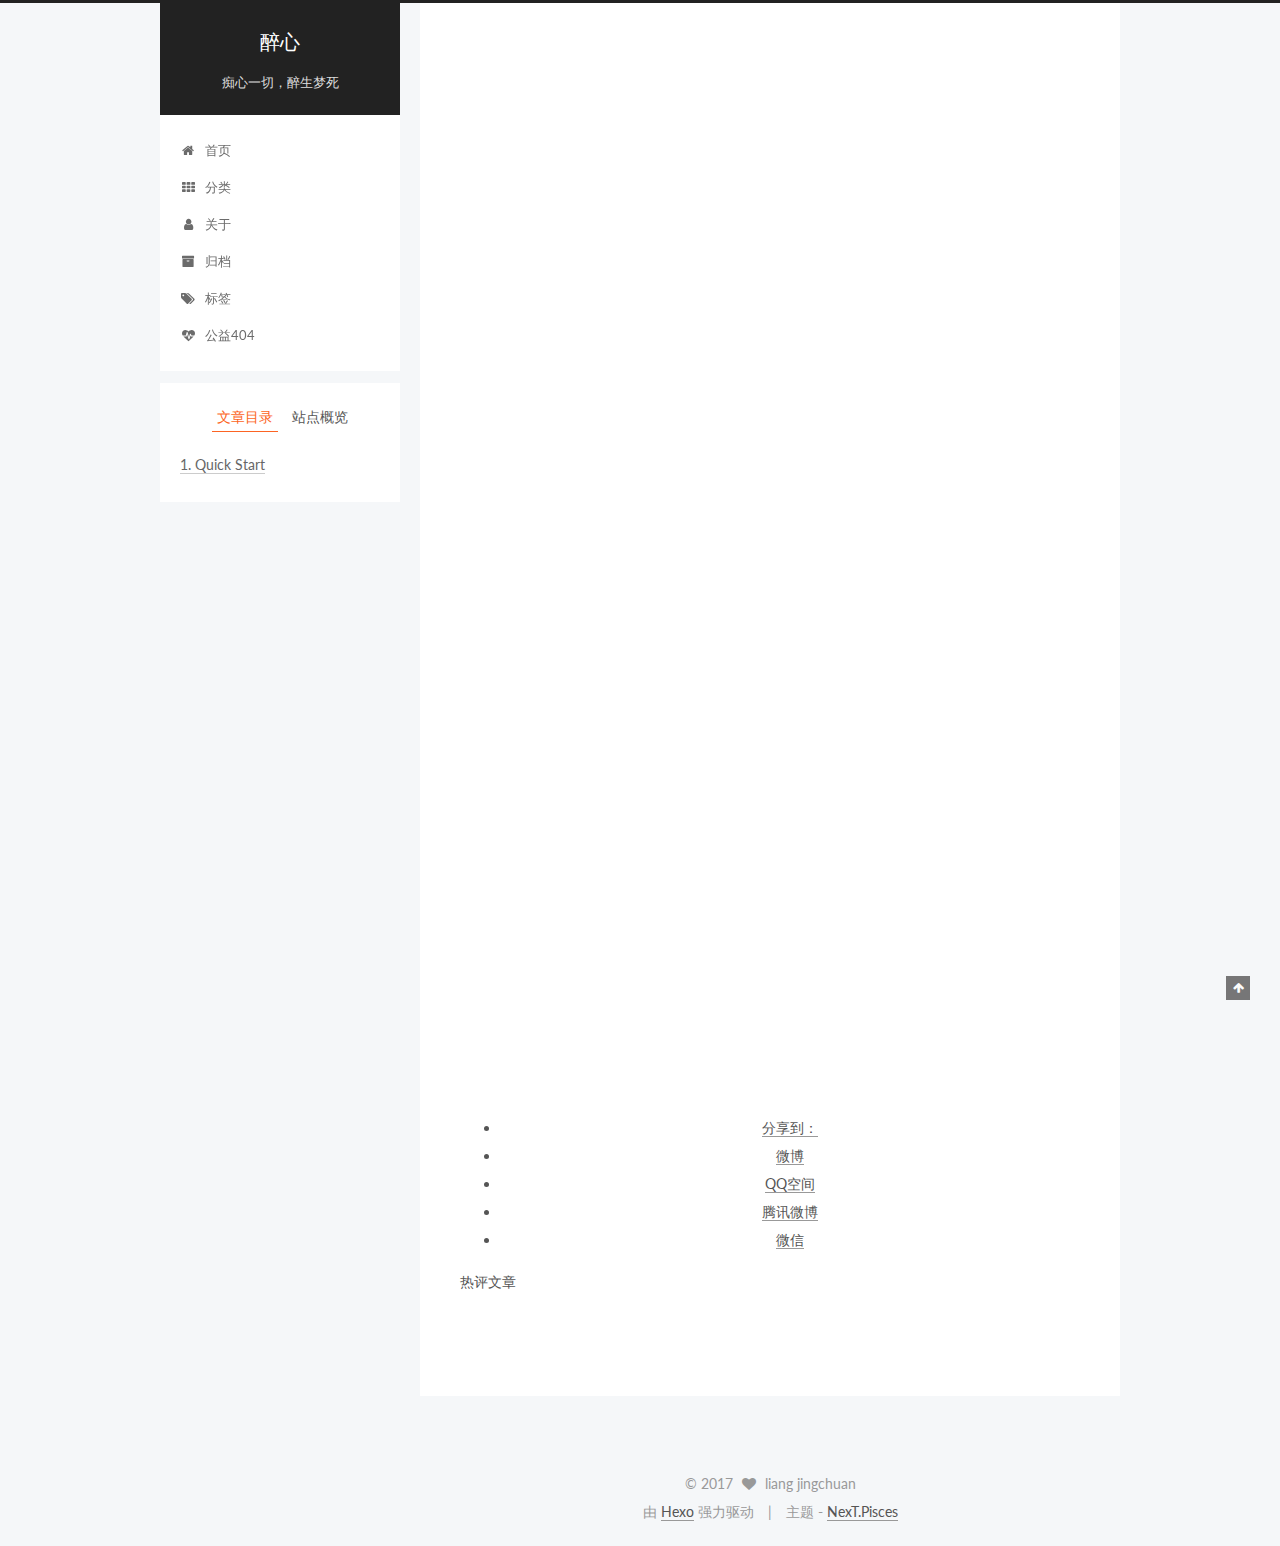
<file: 2017/03/16/hello-world/index.html>
<!doctype html>



  


<html class="theme-next pisces use-motion" lang="zh-Hans">
<head>
  <meta charset="UTF-8"/>
<meta http-equiv="X-UA-Compatible" content="IE=edge" />
<meta name="viewport" content="width=device-width, initial-scale=1, maximum-scale=1"/>



<meta http-equiv="Cache-Control" content="no-transform" />
<meta http-equiv="Cache-Control" content="no-siteapp" />















  
  
  <link href="/lib/fancybox/source/jquery.fancybox.css?v=2.1.5" rel="stylesheet" type="text/css" />




  
  
  
  

  
    
    
  

  

  

  

  

  
    
    
    <link href="//fonts.googleapis.com/css?family=Lato:300,300italic,400,400italic,700,700italic&subset=latin,latin-ext" rel="stylesheet" type="text/css">
  






<link href="/lib/font-awesome/css/font-awesome.min.css?v=4.6.2" rel="stylesheet" type="text/css" />

<link href="/css/main.css?v=5.1.0" rel="stylesheet" type="text/css" />


  <meta name="keywords" content="Hexo, NexT" />








  <link rel="shortcut icon" type="image/x-icon" href="/favicon.ico?v=5.1.0" />






<meta name="description" content="Welcome to Hexo! This is your very first post. Check documentation for more info. If you get any problems when using Hexo, you can find the answer in troubleshooting or you can ask me on GitHub.
Quick">
<meta property="og:type" content="article">
<meta property="og:title" content="Hexo 教程">
<meta property="og:url" content="https://github.com/liangjingchuan/liangjingchuan.github.io/2017/03/16/hello-world/index.html">
<meta property="og:site_name" content="醉心">
<meta property="og:description" content="Welcome to Hexo! This is your very first post. Check documentation for more info. If you get any problems when using Hexo, you can find the answer in troubleshooting or you can ask me on GitHub.
Quick">
<meta property="og:updated_time" content="2017-03-17T14:27:14.660Z">
<meta name="twitter:card" content="summary">
<meta name="twitter:title" content="Hexo 教程">
<meta name="twitter:description" content="Welcome to Hexo! This is your very first post. Check documentation for more info. If you get any problems when using Hexo, you can find the answer in troubleshooting or you can ask me on GitHub.
Quick">



<script type="text/javascript" id="hexo.configurations">
  var NexT = window.NexT || {};
  var CONFIG = {
    root: '/',
    scheme: 'Pisces',
    sidebar: {"position":"left","display":"post","offset":12,"offset_float":0,"b2t":false,"scrollpercent":false},
    fancybox: true,
    motion: true,
    duoshuo: {
      userId: '0',
      author: '博主'
    },
    algolia: {
      applicationID: '',
      apiKey: '',
      indexName: '',
      hits: {"per_page":10},
      labels: {"input_placeholder":"Search for Posts","hits_empty":"We didn't find any results for the search: ${query}","hits_stats":"${hits} results found in ${time} ms"}
    }
  };
</script>



  <link rel="canonical" href="https://github.com/liangjingchuan/liangjingchuan.github.io/2017/03/16/hello-world/"/>





  <title> Hexo 教程 | 醉心 </title>
</head>

<body itemscope itemtype="http://schema.org/WebPage" lang="zh-Hans">

  














  
  
    
  

  <div class="container one-collumn sidebar-position-left page-post-detail ">
    <div class="headband"></div>

    <header id="header" class="header" itemscope itemtype="http://schema.org/WPHeader">
      <div class="header-inner"><div class="site-brand-wrapper">
  <div class="site-meta ">
    

    <div class="custom-logo-site-title">
      <a href="/"  class="brand" rel="start">
        <span class="logo-line-before"><i></i></span>
        <span class="site-title">醉心</span>
        <span class="logo-line-after"><i></i></span>
      </a>
    </div>
      
        <p class="site-subtitle">痴心一切，醉生梦死</p>
      
  </div>

  <div class="site-nav-toggle">
    <button>
      <span class="btn-bar"></span>
      <span class="btn-bar"></span>
      <span class="btn-bar"></span>
    </button>
  </div>
</div>

<nav class="site-nav">
  

  
    <ul id="menu" class="menu">
      
        
        <li class="menu-item menu-item-home">
          <a href="/" rel="section">
            
              <i class="menu-item-icon fa fa-fw fa-home"></i> <br />
            
            首页
          </a>
        </li>
      
        
        <li class="menu-item menu-item-categories">
          <a href="/categories" rel="section">
            
              <i class="menu-item-icon fa fa-fw fa-th"></i> <br />
            
            分类
          </a>
        </li>
      
        
        <li class="menu-item menu-item-about">
          <a href="/about" rel="section">
            
              <i class="menu-item-icon fa fa-fw fa-user"></i> <br />
            
            关于
          </a>
        </li>
      
        
        <li class="menu-item menu-item-archives">
          <a href="/archives" rel="section">
            
              <i class="menu-item-icon fa fa-fw fa-archive"></i> <br />
            
            归档
          </a>
        </li>
      
        
        <li class="menu-item menu-item-tags">
          <a href="/tags" rel="section">
            
              <i class="menu-item-icon fa fa-fw fa-tags"></i> <br />
            
            标签
          </a>
        </li>
      
        
        <li class="menu-item menu-item-commonweal">
          <a href="/404.html" rel="section">
            
              <i class="menu-item-icon fa fa-fw fa-heartbeat"></i> <br />
            
            公益404
          </a>
        </li>
      

      
    </ul>
  

  
</nav>



 </div>
    </header>

    <main id="main" class="main">
      <div class="main-inner">
        <div class="content-wrap">
          <div id="content" class="content">
            

  <div id="posts" class="posts-expand">
    

  

  
  
  

  <article class="post post-type-normal " itemscope itemtype="http://schema.org/Article">
    <link itemprop="mainEntityOfPage" href="https://github.com/liangjingchuan/liangjingchuan.github.io/2017/03/16/hello-world/">

    <span hidden itemprop="author" itemscope itemtype="http://schema.org/Person">
      <meta itemprop="name" content="liang jingchuan">
      <meta itemprop="description" content="">
      <meta itemprop="image" content="/images/avatar.jpg">
    </span>

    <span hidden itemprop="publisher" itemscope itemtype="http://schema.org/Organization">
      <meta itemprop="name" content="醉心">
    </span>

    
      <header class="post-header">

        
        
          <h1 class="post-title" itemprop="name headline">
            
            
              
                Hexo 教程
              
            
          </h1>
        

        <div class="post-meta">
          <span class="post-time">
            
              <span class="post-meta-item-icon">
                <i class="fa fa-calendar-o"></i>
              </span>
              
                <span class="post-meta-item-text">发表于</span>
              
              <time title="创建于" itemprop="dateCreated datePublished" datetime="2017-03-16T22:19:27+08:00">
                2017-03-16
              </time>
            

            

            
          </span>

          

          
            
              <span class="post-comments-count">
                <span class="post-meta-divider">|</span>
                <span class="post-meta-item-icon">
                  <i class="fa fa-comment-o"></i>
                </span>
                <a href="/2017/03/16/hello-world/#comments" itemprop="discussionUrl">
                  <span class="post-comments-count ds-thread-count" data-thread-key="2017/03/16/hello-world/" itemprop="commentCount"></span>
                </a>
              </span>
            
          

          
          

          

          

          

        </div>
      </header>
    


    <div class="post-body" itemprop="articleBody">

      
      

      
        <p>Welcome to <a href="https://hexo.io/" target="_blank" rel="external">Hexo</a>! This is your very first post. Check <a href="https://hexo.io/docs/" target="_blank" rel="external">documentation</a> for more info. If you get any problems when using Hexo, you can find the answer in <a href="https://hexo.io/docs/troubleshooting.html" target="_blank" rel="external">troubleshooting</a> or you can ask me on <a href="https://github.com/hexojs/hexo/issues">GitHub</a>.</p>
<h2 id="Quick-Start"><a href="#Quick-Start" class="headerlink" title="Quick Start"></a>Quick Start</h2><h3 id="Create-a-new-post"><a href="#Create-a-new-post" class="headerlink" title="Create a new post"></a>Create a new post</h3><figure class="highlight bash"><table><tr><td class="gutter"><pre><div class="line">1</div></pre></td><td class="code"><pre><div class="line">$ hexo new <span class="string">"My New Post"</span></div></pre></td></tr></table></figure>
<a id="more"></a>
<p>More info: <a href="https://hexo.io/docs/writing.html" target="_blank" rel="external">Writing</a></p>
<h3 id="Run-server"><a href="#Run-server" class="headerlink" title="Run server"></a>Run server</h3><figure class="highlight bash"><table><tr><td class="gutter"><pre><div class="line">1</div></pre></td><td class="code"><pre><div class="line">$ hexo server</div></pre></td></tr></table></figure>
<p>More info: <a href="https://hexo.io/docs/server.html" target="_blank" rel="external">Server</a></p>
<h3 id="Generate-static-files"><a href="#Generate-static-files" class="headerlink" title="Generate static files"></a>Generate static files</h3><figure class="highlight bash"><table><tr><td class="gutter"><pre><div class="line">1</div></pre></td><td class="code"><pre><div class="line">$ hexo generate</div></pre></td></tr></table></figure>
<p>More info: <a href="https://hexo.io/docs/generating.html" target="_blank" rel="external">Generating</a></p>
<h3 id="Deploy-to-remote-sites"><a href="#Deploy-to-remote-sites" class="headerlink" title="Deploy to remote sites"></a>Deploy to remote sites</h3><figure class="highlight bash"><table><tr><td class="gutter"><pre><div class="line">1</div></pre></td><td class="code"><pre><div class="line">$ hexo deploy</div></pre></td></tr></table></figure>
<p>More info: <a href="https://hexo.io/docs/deployment.html" target="_blank" rel="external">Deployment</a></p>

      
    </div>

    <div>
      
        

      
    </div>

    <div>
      
        

      
    </div>

    <div>
      
        

      
    </div>

    <footer class="post-footer">
      

      
        
      

      
        <div class="post-nav">
          <div class="post-nav-next post-nav-item">
            
          </div>

          <span class="post-nav-divider"></span>

          <div class="post-nav-prev post-nav-item">
            
              <a href="/2017/03/17/git-of-learn/" rel="prev" title="git of learn">
                git of learn <i class="fa fa-chevron-right"></i>
              </a>
            
          </div>
        </div>
      

      
      
    </footer>
  </article>



    <div class="post-spread">
      
        <div class="ds-share flat" data-thread-key="2017/03/16/hello-world/"
     data-title="Hexo 教程"
     data-content=""
     data-url="https://github.com/liangjingchuan/liangjingchuan.github.io/2017/03/16/hello-world/">
  <div class="ds-share-inline">
    <ul  class="ds-share-icons-16">

      <li data-toggle="ds-share-icons-more"><a class="ds-more" href="javascript:void(0);">分享到：</a></li>
      <li><a class="ds-weibo" href="javascript:void(0);" data-service="weibo">微博</a></li>
      <li><a class="ds-qzone" href="javascript:void(0);" data-service="qzone">QQ空间</a></li>
      <li><a class="ds-qqt" href="javascript:void(0);" data-service="qqt">腾讯微博</a></li>
      <li><a class="ds-wechat" href="javascript:void(0);" data-service="wechat">微信</a></li>

    </ul>
    <div class="ds-share-icons-more">
    </div>
  </div>
</div>
      
    </div>
  </div>

          
          </div>
          

  <p>热评文章</p>
  <div class="ds-top-threads" data-range="weekly" data-num-items="4"></div>


          
  <div class="comments" id="comments">
    
		<section id="comments">
		<!-- 多说评论框 start -->
		<div id="ds-thread" class="ds-thread" data-thread-key="2017/03/16/hello-world/" data-title="Hexo 教程" data-url="https://github.com/liangjingchuan/liangjingchuan.github.io/2017/03/16/hello-world/" }}"></div>
		<!-- 多说评论框 end -->
		
		<!-- 多说公共JS代码 start (一个网页只需插入一次) -->
		<script type="text/javascript">
		var duoshuoQuery = {short_name:"shortTime"};
		  (function() {
		var ds = document.createElement('script');
		ds.type = 'text/javascript';ds.async = true;
		ds.src = (document.location.protocol == 'https:' ? 'https:' : 'http:') + '//static.duoshuo.com/embed.js';
		ds.charset = 'UTF-8';
		(document.getElementsByTagName('head')[0] 
		 || document.getElementsByTagName('body')[0]).appendChild(ds);
		  })();
		  </script>
		<!-- 多说公共JS代码 end -->
		
		</section>
		
    
  </div>


        </div>
        
          
  
  <div class="sidebar-toggle">
    <div class="sidebar-toggle-line-wrap">
      <span class="sidebar-toggle-line sidebar-toggle-line-first"></span>
      <span class="sidebar-toggle-line sidebar-toggle-line-middle"></span>
      <span class="sidebar-toggle-line sidebar-toggle-line-last"></span>
    </div>
  </div>

  <aside id="sidebar" class="sidebar">
    <div class="sidebar-inner">

      

      
        <ul class="sidebar-nav motion-element">
          <li class="sidebar-nav-toc sidebar-nav-active" data-target="post-toc-wrap" >
            文章目录
          </li>
          <li class="sidebar-nav-overview" data-target="site-overview">
            站点概览
          </li>
        </ul>
      

      <section class="site-overview sidebar-panel">
        <div class="site-author motion-element" itemprop="author" itemscope itemtype="http://schema.org/Person">
          <img class="site-author-image" itemprop="image"
               src="/images/avatar.jpg"
               alt="liang jingchuan" />
          <p class="site-author-name" itemprop="name">liang jingchuan</p>
           
              <p class="site-description motion-element" itemprop="description"></p>
          
        </div>
        <nav class="site-state motion-element">

          
            <div class="site-state-item site-state-posts">
              <a href="/archives">
                <span class="site-state-item-count">2</span>
                <span class="site-state-item-name">日志</span>
              </a>
            </div>
          

          

          
            
            
            <div class="site-state-item site-state-tags">
              <a href="/tags/index.html">
                <span class="site-state-item-count">1</span>
                <span class="site-state-item-name">标签</span>
              </a>
            </div>
          

        </nav>

        

        <div class="links-of-author motion-element">
          
        </div>

        
        

        
        
          <div class="links-of-blogroll motion-element links-of-blogroll-inline">
            <div class="links-of-blogroll-title">
              <i class="fa  fa-fw fa-globe"></i>
              友情链接
            </div>
            <ul class="links-of-blogroll-list">
              
                <li class="links-of-blogroll-item">
                  <a href="http://www.baidu.com/" title="百度" target="_blank">百度</a>
                </li>
              
                <li class="links-of-blogroll-item">
                  <a href="https://www.github.com" title="Github" target="_blank">Github</a>
                </li>
              
                <li class="links-of-blogroll-item">
                  <a href="http://duoshuo.com/" title="多说" target="_blank">多说</a>
                </li>
              
            </ul>
          </div>
        

        


      </section>

      
      <!--noindex-->
        <section class="post-toc-wrap motion-element sidebar-panel sidebar-panel-active">
          <div class="post-toc">

            
              
            

            
              <div class="post-toc-content"><ol class="nav"><li class="nav-item nav-level-2"><a class="nav-link" href="#Quick-Start"><span class="nav-number">1.</span> <span class="nav-text">Quick Start</span></a><ol class="nav-child"><li class="nav-item nav-level-3"><a class="nav-link" href="#Create-a-new-post"><span class="nav-number">1.1.</span> <span class="nav-text">Create a new post</span></a></li><li class="nav-item nav-level-3"><a class="nav-link" href="#Run-server"><span class="nav-number">1.2.</span> <span class="nav-text">Run server</span></a></li><li class="nav-item nav-level-3"><a class="nav-link" href="#Generate-static-files"><span class="nav-number">1.3.</span> <span class="nav-text">Generate static files</span></a></li><li class="nav-item nav-level-3"><a class="nav-link" href="#Deploy-to-remote-sites"><span class="nav-number">1.4.</span> <span class="nav-text">Deploy to remote sites</span></a></li></ol></li></ol></div>
            

          </div>
        </section>
      <!--/noindex-->
      

      

    </div>
  </aside>


        
      </div>
    </main>

    <footer id="footer" class="footer">
      <div class="footer-inner">
        <div class="copyright" >
  
  &copy; 
  <span itemprop="copyrightYear">2017</span>
  <span class="with-love">
    <i class="fa fa-heart"></i>
  </span>
  <span class="author" itemprop="copyrightHolder">liang jingchuan</span>
</div>


<div class="powered-by">
  由 <a class="theme-link" href="https://hexo.io">Hexo</a> 强力驱动
</div>

<div class="theme-info">
  主题 -
  <a class="theme-link" href="https://github.com/iissnan/hexo-theme-next">
    NexT.Pisces
  </a>
</div>


        

        
      </div>
    </footer>

    
      <div class="back-to-top">
        <i class="fa fa-arrow-up"></i>
        
      </div>
    
    
  </div>

  

<script type="text/javascript">
  if (Object.prototype.toString.call(window.Promise) !== '[object Function]') {
    window.Promise = null;
  }
</script>









  




  
  <script type="text/javascript" src="/lib/jquery/index.js?v=2.1.3"></script>

  
  <script type="text/javascript" src="/lib/fastclick/lib/fastclick.min.js?v=1.0.6"></script>

  
  <script type="text/javascript" src="/lib/jquery_lazyload/jquery.lazyload.js?v=1.9.7"></script>

  
  <script type="text/javascript" src="/lib/velocity/velocity.min.js?v=1.2.1"></script>

  
  <script type="text/javascript" src="/lib/velocity/velocity.ui.min.js?v=1.2.1"></script>

  
  <script type="text/javascript" src="/lib/fancybox/source/jquery.fancybox.pack.js?v=2.1.5"></script>


  


  <script type="text/javascript" src="/js/src/utils.js?v=5.1.0"></script>

  <script type="text/javascript" src="/js/src/motion.js?v=5.1.0"></script>



  
  


  <script type="text/javascript" src="/js/src/affix.js?v=5.1.0"></script>

  <script type="text/javascript" src="/js/src/schemes/pisces.js?v=5.1.0"></script>



  
  <script type="text/javascript" src="/js/src/scrollspy.js?v=5.1.0"></script>
<script type="text/javascript" src="/js/src/post-details.js?v=5.1.0"></script>



  


  <script type="text/javascript" src="/js/src/bootstrap.js?v=5.1.0"></script>



  

  
    
  

  <script type="text/javascript">
    var duoshuoQuery = {short_name:"liangjingchuan"};
    (function() {
      var ds = document.createElement('script');
      ds.type = 'text/javascript';ds.async = true;
      ds.id = 'duoshuo-script';
      ds.src = (document.location.protocol == 'https:' ? 'https:' : 'http:') + '//static.duoshuo.com/embed.js';
      ds.charset = 'UTF-8';
      (document.getElementsByTagName('head')[0]
      || document.getElementsByTagName('body')[0]).appendChild(ds);
    })();
  </script>

  
    
    
    <script src="/lib/ua-parser-js/dist/ua-parser.min.js?v=0.7.9"></script>
    <script src="/js/src/hook-duoshuo.js"></script>
  













  
  

  

  

  

  


  

</body>
</html>
</file>
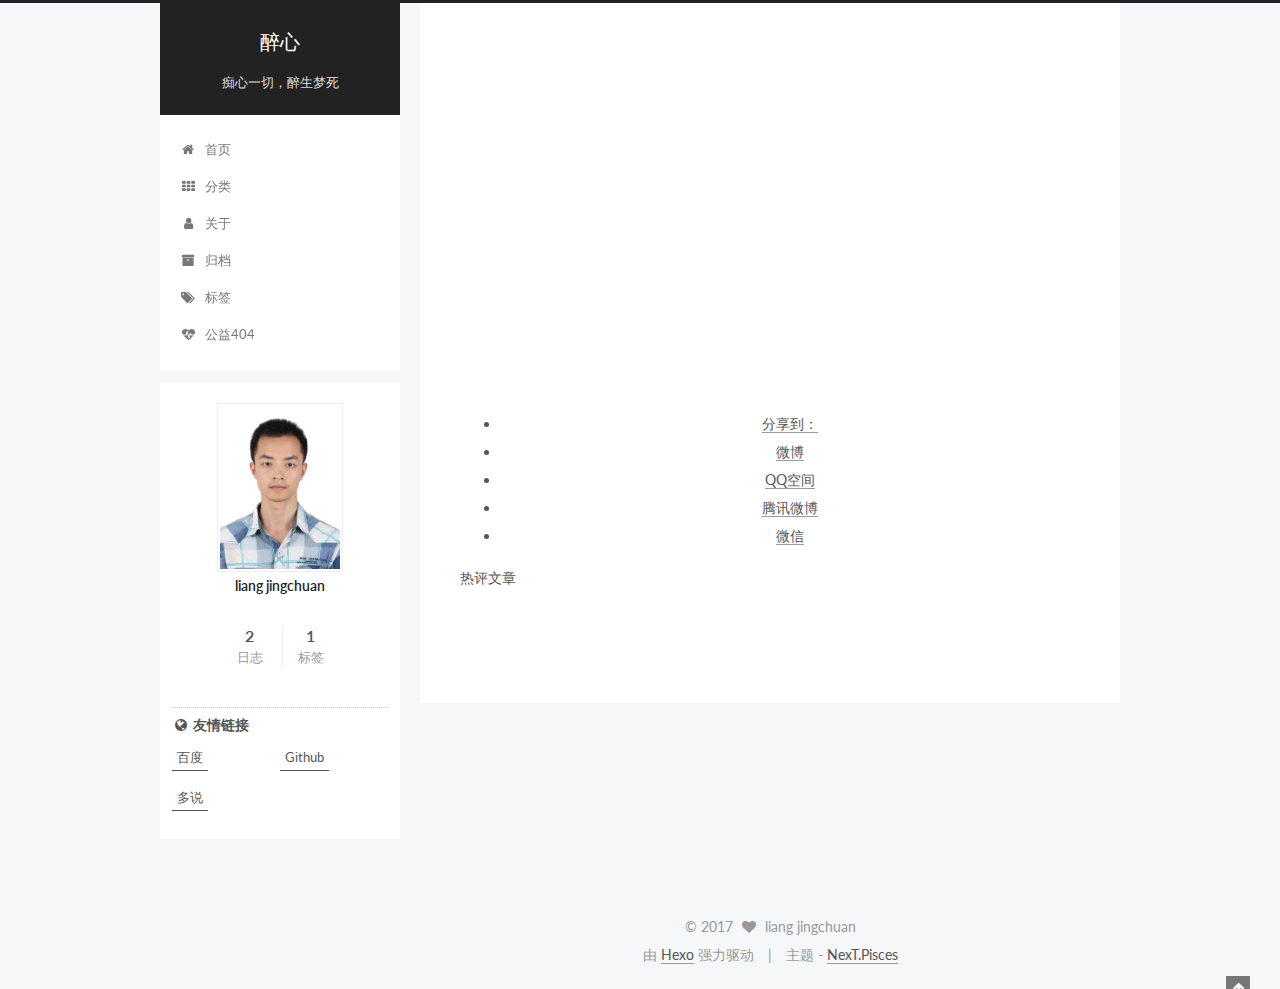
<file: 2017/03/17/git-of-learn/index.html>
<!doctype html>



  


<html class="theme-next pisces use-motion" lang="zh-Hans">
<head>
  <meta charset="UTF-8"/>
<meta http-equiv="X-UA-Compatible" content="IE=edge" />
<meta name="viewport" content="width=device-width, initial-scale=1, maximum-scale=1"/>



<meta http-equiv="Cache-Control" content="no-transform" />
<meta http-equiv="Cache-Control" content="no-siteapp" />















  
  
  <link href="/lib/fancybox/source/jquery.fancybox.css?v=2.1.5" rel="stylesheet" type="text/css" />




  
  
  
  

  
    
    
  

  

  

  

  

  
    
    
    <link href="//fonts.googleapis.com/css?family=Lato:300,300italic,400,400italic,700,700italic&subset=latin,latin-ext" rel="stylesheet" type="text/css">
  






<link href="/lib/font-awesome/css/font-awesome.min.css?v=4.6.2" rel="stylesheet" type="text/css" />

<link href="/css/main.css?v=5.1.0" rel="stylesheet" type="text/css" />


  <meta name="keywords" content="Git," />








  <link rel="shortcut icon" type="image/x-icon" href="/favicon.ico?v=5.1.0" />






<meta name="description" content="之前听说了github这个神奇的网站，自己也憧憬这五彩的learning世界中。在没有人指导的情况下问了[度娘](http://www.baidu.com/)! ，看了一些大神写的东西自己也搭建了一个[Hexo](https://hexo.io/)!的Hello World。不过很多东西都不知道怎么回事儿，这就导致了只能搁浅了github的学习。有一天，">
<meta property="og:type" content="article">
<meta property="og:title" content="git of learn">
<meta property="og:url" content="https://github.com/liangjingchuan/liangjingchuan.github.io/2017/03/17/git-of-learn/index.html">
<meta property="og:site_name" content="醉心">
<meta property="og:description" content="之前听说了github这个神奇的网站，自己也憧憬这五彩的learning世界中。在没有人指导的情况下问了[度娘](http://www.baidu.com/)! ，看了一些大神写的东西自己也搭建了一个[Hexo](https://hexo.io/)!的Hello World。不过很多东西都不知道怎么回事儿，这就导致了只能搁浅了github的学习。有一天，">
<meta property="og:updated_time" content="2017-03-17T14:55:19.889Z">
<meta name="twitter:card" content="summary">
<meta name="twitter:title" content="git of learn">
<meta name="twitter:description" content="之前听说了github这个神奇的网站，自己也憧憬这五彩的learning世界中。在没有人指导的情况下问了[度娘](http://www.baidu.com/)! ，看了一些大神写的东西自己也搭建了一个[Hexo](https://hexo.io/)!的Hello World。不过很多东西都不知道怎么回事儿，这就导致了只能搁浅了github的学习。有一天，">



<script type="text/javascript" id="hexo.configurations">
  var NexT = window.NexT || {};
  var CONFIG = {
    root: '/',
    scheme: 'Pisces',
    sidebar: {"position":"left","display":"post","offset":12,"offset_float":0,"b2t":false,"scrollpercent":false},
    fancybox: true,
    motion: true,
    duoshuo: {
      userId: '0',
      author: '博主'
    },
    algolia: {
      applicationID: '',
      apiKey: '',
      indexName: '',
      hits: {"per_page":10},
      labels: {"input_placeholder":"Search for Posts","hits_empty":"We didn't find any results for the search: ${query}","hits_stats":"${hits} results found in ${time} ms"}
    }
  };
</script>



  <link rel="canonical" href="https://github.com/liangjingchuan/liangjingchuan.github.io/2017/03/17/git-of-learn/"/>





  <title> git of learn | 醉心 </title>
</head>

<body itemscope itemtype="http://schema.org/WebPage" lang="zh-Hans">

  














  
  
    
  

  <div class="container one-collumn sidebar-position-left page-post-detail ">
    <div class="headband"></div>

    <header id="header" class="header" itemscope itemtype="http://schema.org/WPHeader">
      <div class="header-inner"><div class="site-brand-wrapper">
  <div class="site-meta ">
    

    <div class="custom-logo-site-title">
      <a href="/"  class="brand" rel="start">
        <span class="logo-line-before"><i></i></span>
        <span class="site-title">醉心</span>
        <span class="logo-line-after"><i></i></span>
      </a>
    </div>
      
        <p class="site-subtitle">痴心一切，醉生梦死</p>
      
  </div>

  <div class="site-nav-toggle">
    <button>
      <span class="btn-bar"></span>
      <span class="btn-bar"></span>
      <span class="btn-bar"></span>
    </button>
  </div>
</div>

<nav class="site-nav">
  

  
    <ul id="menu" class="menu">
      
        
        <li class="menu-item menu-item-home">
          <a href="/" rel="section">
            
              <i class="menu-item-icon fa fa-fw fa-home"></i> <br />
            
            首页
          </a>
        </li>
      
        
        <li class="menu-item menu-item-categories">
          <a href="/categories" rel="section">
            
              <i class="menu-item-icon fa fa-fw fa-th"></i> <br />
            
            分类
          </a>
        </li>
      
        
        <li class="menu-item menu-item-about">
          <a href="/about" rel="section">
            
              <i class="menu-item-icon fa fa-fw fa-user"></i> <br />
            
            关于
          </a>
        </li>
      
        
        <li class="menu-item menu-item-archives">
          <a href="/archives" rel="section">
            
              <i class="menu-item-icon fa fa-fw fa-archive"></i> <br />
            
            归档
          </a>
        </li>
      
        
        <li class="menu-item menu-item-tags">
          <a href="/tags" rel="section">
            
              <i class="menu-item-icon fa fa-fw fa-tags"></i> <br />
            
            标签
          </a>
        </li>
      
        
        <li class="menu-item menu-item-commonweal">
          <a href="/404.html" rel="section">
            
              <i class="menu-item-icon fa fa-fw fa-heartbeat"></i> <br />
            
            公益404
          </a>
        </li>
      

      
    </ul>
  

  
</nav>



 </div>
    </header>

    <main id="main" class="main">
      <div class="main-inner">
        <div class="content-wrap">
          <div id="content" class="content">
            

  <div id="posts" class="posts-expand">
    

  

  
  
  

  <article class="post post-type-normal " itemscope itemtype="http://schema.org/Article">
    <link itemprop="mainEntityOfPage" href="https://github.com/liangjingchuan/liangjingchuan.github.io/2017/03/17/git-of-learn/">

    <span hidden itemprop="author" itemscope itemtype="http://schema.org/Person">
      <meta itemprop="name" content="liang jingchuan">
      <meta itemprop="description" content="">
      <meta itemprop="image" content="/images/avatar.jpg">
    </span>

    <span hidden itemprop="publisher" itemscope itemtype="http://schema.org/Organization">
      <meta itemprop="name" content="醉心">
    </span>

    
      <header class="post-header">

        
        
          <h1 class="post-title" itemprop="name headline">
            
            
              
                git of learn
              
            
          </h1>
        

        <div class="post-meta">
          <span class="post-time">
            
              <span class="post-meta-item-icon">
                <i class="fa fa-calendar-o"></i>
              </span>
              
                <span class="post-meta-item-text">发表于</span>
              
              <time title="创建于" itemprop="dateCreated datePublished" datetime="2017-03-17T22:34:30+08:00">
                2017-03-17
              </time>
            

            

            
          </span>

          

          
            
              <span class="post-comments-count">
                <span class="post-meta-divider">|</span>
                <span class="post-meta-item-icon">
                  <i class="fa fa-comment-o"></i>
                </span>
                <a href="/2017/03/17/git-of-learn/#comments" itemprop="discussionUrl">
                  <span class="post-comments-count ds-thread-count" data-thread-key="2017/03/17/git-of-learn/" itemprop="commentCount"></span>
                </a>
              </span>
            
          

          
          

          

          

          

        </div>
      </header>
    


    <div class="post-body" itemprop="articleBody">

      
      

      
        <pre><code>之前听说了github这个神奇的网站，自己也憧憬这五彩的learning世界中。在没有人指导的情况下问了[度娘](http://www.baidu.com/)! ，看了一些大神写的东西自己也搭建了一个[Hexo](https://hexo.io/)!的Hello World。不过很多东西都不知道怎么回事儿，这就导致了只能搁浅了github的学习。有一天，
</code></pre><a id="more"></a>
<pre><code>在一个偶然的机会下，我同学像强烈推荐github------。不过，我还是懵懂不知道怎么应用github和怎么去从小白到小白鼠。我就问啊问啊，我同学就像我推荐了[廖雪峰的git教程](http://www.baidu.com/)!从外面回来过后，我就开始一步步得跟着廖老师学习git。通过一个下午的实践get了：git的基本操作，[blog base on next theme](https://laingjingchuan.github.io/)!如果你也在迷茫中寻找git的学习，那么你也可以尝试一下。不一定能飞起来，但是你一定能get git or github!
</code></pre>
      
    </div>

    <div>
      
        

      
    </div>

    <div>
      
        

      
    </div>

    <div>
      
        

      
    </div>

    <footer class="post-footer">
      
        <div class="post-tags">
          
            <a href="/tags/Git/" rel="tag"># Git</a>
          
        </div>
      

      
        
      

      
        <div class="post-nav">
          <div class="post-nav-next post-nav-item">
            
              <a href="/2017/03/16/hello-world/" rel="next" title="Hexo 教程">
                <i class="fa fa-chevron-left"></i> Hexo 教程
              </a>
            
          </div>

          <span class="post-nav-divider"></span>

          <div class="post-nav-prev post-nav-item">
            
          </div>
        </div>
      

      
      
    </footer>
  </article>



    <div class="post-spread">
      
        <div class="ds-share flat" data-thread-key="2017/03/17/git-of-learn/"
     data-title="git of learn"
     data-content=""
     data-url="https://github.com/liangjingchuan/liangjingchuan.github.io/2017/03/17/git-of-learn/">
  <div class="ds-share-inline">
    <ul  class="ds-share-icons-16">

      <li data-toggle="ds-share-icons-more"><a class="ds-more" href="javascript:void(0);">分享到：</a></li>
      <li><a class="ds-weibo" href="javascript:void(0);" data-service="weibo">微博</a></li>
      <li><a class="ds-qzone" href="javascript:void(0);" data-service="qzone">QQ空间</a></li>
      <li><a class="ds-qqt" href="javascript:void(0);" data-service="qqt">腾讯微博</a></li>
      <li><a class="ds-wechat" href="javascript:void(0);" data-service="wechat">微信</a></li>

    </ul>
    <div class="ds-share-icons-more">
    </div>
  </div>
</div>
      
    </div>
  </div>

          
          </div>
          

  <p>热评文章</p>
  <div class="ds-top-threads" data-range="weekly" data-num-items="4"></div>


          
  <div class="comments" id="comments">
    
		<section id="comments">
		<!-- 多说评论框 start -->
		<div id="ds-thread" class="ds-thread" data-thread-key="2017/03/17/git-of-learn/" data-title="git of learn" data-url="https://github.com/liangjingchuan/liangjingchuan.github.io/2017/03/17/git-of-learn/" }}"></div>
		<!-- 多说评论框 end -->
		
		<!-- 多说公共JS代码 start (一个网页只需插入一次) -->
		<script type="text/javascript">
		var duoshuoQuery = {short_name:"shortTime"};
		  (function() {
		var ds = document.createElement('script');
		ds.type = 'text/javascript';ds.async = true;
		ds.src = (document.location.protocol == 'https:' ? 'https:' : 'http:') + '//static.duoshuo.com/embed.js';
		ds.charset = 'UTF-8';
		(document.getElementsByTagName('head')[0] 
		 || document.getElementsByTagName('body')[0]).appendChild(ds);
		  })();
		  </script>
		<!-- 多说公共JS代码 end -->
		
		</section>
		
    
  </div>


        </div>
        
          
  
  <div class="sidebar-toggle">
    <div class="sidebar-toggle-line-wrap">
      <span class="sidebar-toggle-line sidebar-toggle-line-first"></span>
      <span class="sidebar-toggle-line sidebar-toggle-line-middle"></span>
      <span class="sidebar-toggle-line sidebar-toggle-line-last"></span>
    </div>
  </div>

  <aside id="sidebar" class="sidebar">
    <div class="sidebar-inner">

      

      

      <section class="site-overview sidebar-panel sidebar-panel-active">
        <div class="site-author motion-element" itemprop="author" itemscope itemtype="http://schema.org/Person">
          <img class="site-author-image" itemprop="image"
               src="/images/avatar.jpg"
               alt="liang jingchuan" />
          <p class="site-author-name" itemprop="name">liang jingchuan</p>
           
              <p class="site-description motion-element" itemprop="description"></p>
          
        </div>
        <nav class="site-state motion-element">

          
            <div class="site-state-item site-state-posts">
              <a href="/archives">
                <span class="site-state-item-count">2</span>
                <span class="site-state-item-name">日志</span>
              </a>
            </div>
          

          

          
            
            
            <div class="site-state-item site-state-tags">
              <a href="/tags/index.html">
                <span class="site-state-item-count">1</span>
                <span class="site-state-item-name">标签</span>
              </a>
            </div>
          

        </nav>

        

        <div class="links-of-author motion-element">
          
        </div>

        
        

        
        
          <div class="links-of-blogroll motion-element links-of-blogroll-inline">
            <div class="links-of-blogroll-title">
              <i class="fa  fa-fw fa-globe"></i>
              友情链接
            </div>
            <ul class="links-of-blogroll-list">
              
                <li class="links-of-blogroll-item">
                  <a href="http://www.baidu.com/" title="百度" target="_blank">百度</a>
                </li>
              
                <li class="links-of-blogroll-item">
                  <a href="https://www.github.com" title="Github" target="_blank">Github</a>
                </li>
              
                <li class="links-of-blogroll-item">
                  <a href="http://duoshuo.com/" title="多说" target="_blank">多说</a>
                </li>
              
            </ul>
          </div>
        

        


      </section>

      

      

    </div>
  </aside>


        
      </div>
    </main>

    <footer id="footer" class="footer">
      <div class="footer-inner">
        <div class="copyright" >
  
  &copy; 
  <span itemprop="copyrightYear">2017</span>
  <span class="with-love">
    <i class="fa fa-heart"></i>
  </span>
  <span class="author" itemprop="copyrightHolder">liang jingchuan</span>
</div>


<div class="powered-by">
  由 <a class="theme-link" href="https://hexo.io">Hexo</a> 强力驱动
</div>

<div class="theme-info">
  主题 -
  <a class="theme-link" href="https://github.com/iissnan/hexo-theme-next">
    NexT.Pisces
  </a>
</div>


        

        
      </div>
    </footer>

    
      <div class="back-to-top">
        <i class="fa fa-arrow-up"></i>
        
      </div>
    
    
  </div>

  

<script type="text/javascript">
  if (Object.prototype.toString.call(window.Promise) !== '[object Function]') {
    window.Promise = null;
  }
</script>









  




  
  <script type="text/javascript" src="/lib/jquery/index.js?v=2.1.3"></script>

  
  <script type="text/javascript" src="/lib/fastclick/lib/fastclick.min.js?v=1.0.6"></script>

  
  <script type="text/javascript" src="/lib/jquery_lazyload/jquery.lazyload.js?v=1.9.7"></script>

  
  <script type="text/javascript" src="/lib/velocity/velocity.min.js?v=1.2.1"></script>

  
  <script type="text/javascript" src="/lib/velocity/velocity.ui.min.js?v=1.2.1"></script>

  
  <script type="text/javascript" src="/lib/fancybox/source/jquery.fancybox.pack.js?v=2.1.5"></script>


  


  <script type="text/javascript" src="/js/src/utils.js?v=5.1.0"></script>

  <script type="text/javascript" src="/js/src/motion.js?v=5.1.0"></script>



  
  


  <script type="text/javascript" src="/js/src/affix.js?v=5.1.0"></script>

  <script type="text/javascript" src="/js/src/schemes/pisces.js?v=5.1.0"></script>



  
  <script type="text/javascript" src="/js/src/scrollspy.js?v=5.1.0"></script>
<script type="text/javascript" src="/js/src/post-details.js?v=5.1.0"></script>



  


  <script type="text/javascript" src="/js/src/bootstrap.js?v=5.1.0"></script>



  

  
    
  

  <script type="text/javascript">
    var duoshuoQuery = {short_name:"liangjingchuan"};
    (function() {
      var ds = document.createElement('script');
      ds.type = 'text/javascript';ds.async = true;
      ds.id = 'duoshuo-script';
      ds.src = (document.location.protocol == 'https:' ? 'https:' : 'http:') + '//static.duoshuo.com/embed.js';
      ds.charset = 'UTF-8';
      (document.getElementsByTagName('head')[0]
      || document.getElementsByTagName('body')[0]).appendChild(ds);
    })();
  </script>

  
    
    
    <script src="/lib/ua-parser-js/dist/ua-parser.min.js?v=0.7.9"></script>
    <script src="/js/src/hook-duoshuo.js"></script>
  













  
  

  

  

  

  


  

</body>
</html>
</file>
<file: css/main.css>
/* normalize.css v3.0.2 | MIT License | git.io/normalize */
html {
  font-family: sans-serif; /* 1 */
  -ms-text-size-adjust: 100%; /* 2 */
  -webkit-text-size-adjust: 100%; /* 2 */
}
body {
  margin: 0;
}
article,
aside,
details,
figcaption,
figure,
footer,
header,
hgroup,
main,
menu,
nav,
section,
summary {
  display: block;
}
audio,
canvas,
progress,
video {
  display: inline-block; /* 1 */
  vertical-align: baseline; /* 2 */
}
audio:not([controls]) {
  display: none;
  height: 0;
}
[hidden],
template {
  display: none;
}
a {
  background-color: transparent;
}
a:active,
a:hover {
  outline: 0;
}
abbr[title] {
  border-bottom: 1px dotted;
}
b,
strong {
  font-weight: bold;
}
dfn {
  font-style: italic;
}
h1 {
  font-size: 2em;
  margin: 0.67em 0;
}
mark {
  background: #ff0;
  color: #000;
}
small {
  font-size: 80%;
}
sub,
sup {
  font-size: 75%;
  line-height: 0;
  position: relative;
  vertical-align: baseline;
}
sup {
  top: -0.5em;
}
sub {
  bottom: -0.25em;
}
img {
  border: 0;
}
svg:not(:root) {
  overflow: hidden;
}
figure {
  margin: 1em 40px;
}
hr {
  -moz-box-sizing: content-box;
  box-sizing: content-box;
  height: 0;
}
pre {
  overflow: auto;
}
code,
kbd,
pre,
samp {
  font-family: monospace, monospace;
  font-size: 1em;
}
button,
input,
optgroup,
select,
textarea {
  color: inherit; /* 1 */
  font: inherit; /* 2 */
  margin: 0; /* 3 */
}
button {
  overflow: visible;
}
button,
select {
  text-transform: none;
}
button,
html input[type="button"],
input[type="reset"],
input[type="submit"] {
  -webkit-appearance: button; /* 2 */
  cursor: pointer; /* 3 */
}
button[disabled],
html input[disabled] {
  cursor: default;
}
button::-moz-focus-inner,
input::-moz-focus-inner {
  border: 0;
  padding: 0;
}
input {
  line-height: normal;
}
input[type="checkbox"],
input[type="radio"] {
  box-sizing: border-box; /* 1 */
  padding: 0; /* 2 */
}
input[type="number"]::-webkit-inner-spin-button,
input[type="number"]::-webkit-outer-spin-button {
  height: auto;
}
input[type="search"] {
  -webkit-appearance: textfield; /* 1 */
  -moz-box-sizing: content-box;
  -webkit-box-sizing: content-box; /* 2 */
  box-sizing: content-box;
}
input[type="search"]::-webkit-search-cancel-button,
input[type="search"]::-webkit-search-decoration {
  -webkit-appearance: none;
}
fieldset {
  border: 1px solid #c0c0c0;
  margin: 0 2px;
  padding: 0.35em 0.625em 0.75em;
}
legend {
  border: 0; /* 1 */
  padding: 0; /* 2 */
}
textarea {
  overflow: auto;
}
optgroup {
  font-weight: bold;
}
table {
  border-collapse: collapse;
  border-spacing: 0;
}
td,
th {
  padding: 0;
}
::selection {
  background: #262a30;
  color: #fff;
}
body {
  position: relative;
  font-family: 'Lato', "PingFang SC", "Microsoft YaHei", sans-serif;
  font-size: 14px;
  line-height: 2;
  color: #555;
  background: #f5f7f9;
}
@media (max-width: 767px) {
  body {
    padding-right: 0 !important;
  }
}
@media (min-width: 768px) and (max-width: 991px) {
  body {
    padding-right: 0 !important;
  }
}
@media (min-width: 1600px) {
  body {
    font-size: 16px;
  }
}
h1,
h2,
h3,
h4,
h5,
h6 {
  margin: 0;
  padding: 0;
  font-weight: bold;
  line-height: 1.5;
  font-family: 'Lato', "PingFang SC", "Microsoft YaHei", sans-serif;
}
h2,
h3,
h4,
h5,
h6 {
  margin: 20px 0 15px;
}
h1 {
  font-size: 22px;
}
@media (max-width: 767px) {
  h1 {
    font-size: 18px;
  }
}
h2 {
  font-size: 20px;
}
@media (max-width: 767px) {
  h2 {
    font-size: 16px;
  }
}
h3 {
  font-size: 18px;
}
@media (max-width: 767px) {
  h3 {
    font-size: 14px;
  }
}
h4 {
  font-size: 16px;
}
@media (max-width: 767px) {
  h4 {
    font-size: 12px;
  }
}
h5 {
  font-size: 14px;
}
@media (max-width: 767px) {
  h5 {
    font-size: 10px;
  }
}
h6 {
  font-size: 12px;
}
@media (max-width: 767px) {
  h6 {
    font-size: 8px;
  }
}
p {
  margin: 0 0 25px 0;
}
a {
  color: #555;
  text-decoration: none;
  border-bottom: 1px solid #999;
  word-wrap: break-word;
}
a:hover {
  color: #222;
  border-bottom-color: #222;
}
blockquote {
  margin: 0;
  padding: 0;
}
img {
  display: block;
  margin: auto;
  max-width: 100%;
  height: auto;
}
hr {
  margin: 40px 0;
  height: 3px;
  border: none;
  background-color: #ddd;
  background-image: repeating-linear-gradient(-45deg, #fff, #fff 4px, transparent 4px, transparent 8px);
}
blockquote {
  padding: 0 15px;
  color: #666;
  border-left: 4px solid #ddd;
}
blockquote cite::before {
  content: "-";
  padding: 0 5px;
}
dt {
  font-weight: 700;
}
dd {
  margin: 0;
  padding: 0;
}
.text-left {
  text-align: left;
}
.text-center {
  text-align: center;
}
.text-right {
  text-align: right;
}
.text-justify {
  text-align: justify;
}
.text-nowrap {
  white-space: nowrap;
}
.text-lowercase {
  text-transform: lowercase;
}
.text-uppercase {
  text-transform: uppercase;
}
.text-capitalize {
  text-transform: capitalize;
}
.center-block {
  display: block;
  margin-left: auto;
  margin-right: auto;
}
.clearfix:before,
.clearfix:after {
  content: " ";
  display: table;
}
.clearfix:after {
  clear: both;
}
.pullquote {
  width: 45%;
}
.pullquote.left {
  float: left;
  margin-left: 5px;
  margin-right: 10px;
}
.pullquote.right {
  float: right;
  margin-left: 10px;
  margin-right: 5px;
}
.affix.affix.affix {
  position: fixed;
}
.translation {
  margin-top: -20px;
  font-size: 14px;
  color: #999;
}
.scrollbar-measure {
  width: 100px;
  height: 100px;
  overflow: scroll;
  position: absolute;
  top: -9999px;
}
.use-motion .motion-element {
  opacity: 0;
}
table {
  margin: 20px 0;
  width: 100%;
  border-collapse: collapse;
  border-spacing: 0;
  border: 1px solid #ddd;
  font-size: 14px;
  table-layout: fixed;
  word-wrap: break-all;
}
table>tbody>tr:nth-of-type(odd) {
  background-color: #f9f9f9;
}
table>tbody>tr:hover {
  background-color: #f5f5f5;
}
caption,
th,
td {
  padding: 8px;
  text-align: left;
  vertical-align: middle;
  font-weight: normal;
}
th,
td {
  border-bottom: 3px solid #ddd;
  border-right: 1px solid #eee;
}
th {
  padding-bottom: 10px;
  font-weight: 700;
}
td {
  border-bottom-width: 1px;
}
html,
body {
  height: 100%;
}
.container {
  position: relative;
  min-height: 100%;
}
.header-inner {
  margin: 0 auto;
  padding: 100px 0 70px;
  width: 700px;
}
@media (min-width: 1600px) {
  .container .header-inner {
    width: 900px;
  }
}
.main {
  padding-bottom: 150px;
}
.main-inner {
  margin: 0 auto;
  width: 700px;
}
@media (min-width: 1600px) {
  .container .main-inner {
    width: 900px;
  }
}
.footer {
  position: absolute;
  left: 0;
  bottom: 0;
  width: 100%;
  min-height: 50px;
}
.footer-inner {
  box-sizing: border-box;
  margin: 20px auto;
  width: 700px;
}
@media (min-width: 1600px) {
  .container .footer-inner {
    width: 900px;
  }
}
pre,
.highlight {
  overflow: auto;
  margin: 20px 0;
  padding: 0;
  font-size: 13px;
  color: #4d4d4c;
  background: #f7f7f7;
  line-height: 1.6;
}
pre,
code {
  font-family: consolas, Menlo, "PingFang SC", "Microsoft YaHei", monospace;
}
code {
  padding: 2px 4px;
  word-wrap: break-word;
  color: #555;
  background: #eee;
  border-radius: 3px;
  font-size: 13px;
}
pre code {
  padding: 0;
  color: #4d4d4c;
  background: none;
  text-shadow: none;
}
.highlight {
  border-radius: 1px;
}
.highlight pre {
  border: none;
  margin: 0;
  padding: 10px 0;
}
.highlight table {
  margin: 0;
  width: auto;
  border: none;
}
.highlight td {
  border: none;
  padding: 0;
}
.highlight figcaption {
  font-size: 1em;
  color: #4d4d4c;
  line-height: 1em;
  margin-bottom: 1em;
}
.highlight figcaption:before,
.highlight figcaption:after {
  content: " ";
  display: table;
}
.highlight figcaption:after {
  clear: both;
}
.highlight figcaption a {
  float: right;
  color: #4d4d4c;
}
.highlight figcaption a:hover {
  border-bottom-color: #4d4d4c;
}
.highlight .gutter pre {
  padding-left: 10px;
  padding-right: 10px;
  color: #869194;
  text-align: right;
  background-color: #eff2f3;
}
.highlight .code pre {
  padding-left: 10px;
  padding-right: 10px;
  background-color: #f7f7f7;
}
.highlight .line {
  height: 20px;
}
.gutter {
  -webkit-user-select: none;
  -moz-user-select: none;
  -ms-user-select: none;
  user-select: none;
}
.gist table {
  width: auto;
}
.gist table td {
  border: none;
}
pre .deletion {
  background: #fdd;
}
pre .addition {
  background: #dfd;
}
pre .meta {
  color: #8959a8;
}
pre .comment {
  color: #8e908c;
}
pre .variable,
pre .attribute,
pre .tag,
pre .regexp,
pre .ruby .constant,
pre .xml .tag .title,
pre .xml .pi,
pre .xml .doctype,
pre .html .doctype,
pre .css .id,
pre .css .class,
pre .css .pseudo {
  color: #c82829;
}
pre .number,
pre .preprocessor,
pre .built_in,
pre .literal,
pre .params,
pre .constant,
pre .command {
  color: #f5871f;
}
pre .ruby .class .title,
pre .css .rules .attribute,
pre .string,
pre .value,
pre .inheritance,
pre .header,
pre .ruby .symbol,
pre .xml .cdata,
pre .special,
pre .number,
pre .formula {
  color: #718c00;
}
pre .title,
pre .css .hexcolor {
  color: #3e999f;
}
pre .function,
pre .python .decorator,
pre .python .title,
pre .ruby .function .title,
pre .ruby .title .keyword,
pre .perl .sub,
pre .javascript .title,
pre .coffeescript .title {
  color: #4271ae;
}
pre .keyword,
pre .javascript .function {
  color: #8959a8;
}
.full-image.full-image.full-image {
  border: none;
  max-width: 100%;
  width: auto;
  margin: 20px auto;
}
@media (min-width: 992px) {
  .full-image.full-image.full-image {
    max-width: none;
    width: 118%;
    margin: 0 -9%;
  }
}
.blockquote-center,
.page-home .post-type-quote blockquote,
.page-post-detail .post-type-quote blockquote {
  position: relative;
  margin: 40px 0;
  padding: 0;
  border-left: none;
  text-align: center;
}
.blockquote-center::before,
.page-home .post-type-quote blockquote::before,
.page-post-detail .post-type-quote blockquote::before,
.blockquote-center::after,
.page-home .post-type-quote blockquote::after,
.page-post-detail .post-type-quote blockquote::after {
  position: absolute;
  content: ' ';
  display: block;
  width: 100%;
  height: 24px;
  opacity: 0.2;
  background-repeat: no-repeat;
  background-position: 0 -6px;
  background-size: 22px 22px;
}
.blockquote-center::before,
.page-home .post-type-quote blockquote::before,
.page-post-detail .post-type-quote blockquote::before {
  top: -20px;
  background-image: url("../images/quote-l.svg");
  border-top: 1px solid #ccc;
}
.blockquote-center::after,
.page-home .post-type-quote blockquote::after,
.page-post-detail .post-type-quote blockquote::after {
  bottom: -20px;
  background-image: url("../images/quote-r.svg");
  border-bottom: 1px solid #ccc;
  background-position: 100% 8px;
}
.blockquote-center p,
.page-home .post-type-quote blockquote p,
.page-post-detail .post-type-quote blockquote p,
.blockquote-center div,
.page-home .post-type-quote blockquote div,
.page-post-detail .post-type-quote blockquote div {
  text-align: center;
}
.post .post-body .group-picture img {
  box-sizing: border-box;
  padding: 0 3px;
  border: none;
}
.post .group-picture-row {
  overflow: hidden;
  margin-top: 6px;
}
.post .group-picture-row:first-child {
  margin-top: 0;
}
.post .group-picture-column {
  float: left;
}
.page-post-detail .post-body .group-picture-column {
  float: none;
  margin-top: 10px;
  width: auto !important;
}
.page-post-detail .post-body .group-picture-column img {
  margin: 0 auto;
}
.page-archive .group-picture-container {
  overflow: hidden;
}
.page-archive .group-picture-row {
  float: left;
}
.page-archive .group-picture-row:first-child {
  margin-top: 6px;
}
.page-archive .group-picture-column {
  max-width: 150px;
  max-height: 150px;
}
.note {
  padding: 20px;
  margin: 20px 0;
  border: 1px solid #eee;
  border-left-width: 5px;
  border-radius: 3px;
}
.note h2,
.note h3,
.note h4,
.note h5,
.note h6 {
  margin-top: 0;
  margin-bottom: 5px;
}
.note p:last-child {
  margin-bottom: 0;
}
.note code {
  border-radius: 3px;
}
.note+.note {
  margin-top: -5px;
}
.default {
  border-left-color: #777;
}
.default h2,
.default h3,
.default h4,
.default h5,
.default h6 {
  color: #777;
}
.primary {
  border-left-color: #428bca;
}
.primary h2,
.primary h3,
.primary h4,
.primary h5,
.primary h6 {
  color: #428bca;
}
.success {
  border-left-color: #5cb85c;
}
.success h2,
.success h3,
.success h4,
.success h5,
.success h6 {
  color: #5cb85c;
}
.danger {
  border-left-color: #d9534f;
}
.danger h2,
.danger h3,
.danger h4,
.danger h5,
.danger h6 {
  color: #d9534f;
}
.warning {
  border-left-color: #f0ad4e;
}
.warning h2,
.warning h3,
.warning h4,
.warning h5,
.warning h6 {
  color: #f0ad4e;
}
.info {
  border-left-color: #5bc0de;
}
.info h2,
.info h3,
.info h4,
.info h5,
.info h6 {
  color: #5bc0de;
}
.btn {
  display: inline-block;
  padding: 0 20px;
  font-size: 14px;
  color: #fff;
  background: #222;
  border: 2px solid #555;
  text-decoration: none;
  border-radius: 0;
  transition-property: background-color;
  transition-duration: 0.2s;
  transition-timing-function: ease-in-out;
  transition-delay: 0s;
}
.btn:hover,
.post-button .btn:hover {
  border-color: #222;
  color: #fff;
  background: #222;
}
.btn-bar {
  display: block;
  width: 22px;
  height: 2px;
  background: #555;
  border-radius: 1px;
}
.btn-bar+.btn-bar {
  margin-top: 4px;
}
.pagination {
  margin: 120px 0 40px;
  text-align: center;
  border-top: 1px solid #eee;
}
.page-number-basic,
.pagination .prev,
.pagination .next,
.pagination .page-number,
.pagination .space {
  display: inline-block;
  position: relative;
  top: -1px;
  margin: 0 10px;
  padding: 0 10px;
  line-height: 30px;
}
@media (max-width: 767px) {
  .page-number-basic,
  .pagination .prev,
  .pagination .next,
  .pagination .page-number,
  .pagination .space {
    margin: 0 5px;
  }
}
.pagination .prev,
.pagination .next,
.pagination .page-number {
  border-bottom: 0;
  border-top: 1px solid #eee;
  transition-property: border-color;
  transition-duration: 0.2s;
  transition-timing-function: ease-in-out;
  transition-delay: 0s;
}
.pagination .prev:hover,
.pagination .next:hover,
.pagination .page-number:hover {
  border-top-color: #222;
}
.pagination .space {
  padding: 0;
  margin: 0;
}
.pagination .prev {
  margin-left: 0;
}
.pagination .next {
  margin-right: 0;
}
.pagination .page-number.current {
  color: #fff;
  background: #ccc;
  border-top-color: #ccc;
}
@media (max-width: 767px) {
  .pagination {
    border-top: none;
  }
  .pagination .prev,
  .pagination .next,
  .pagination .page-number {
    margin-bottom: 10px;
    border-top: 0;
    border-bottom: 1px solid #eee;
  }
  .pagination .prev:hover,
  .pagination .next:hover,
  .pagination .page-number:hover {
    border-bottom-color: #222;
  }
}
.comments {
  margin: 60px 20px 0;
}
.tag-cloud {
  text-align: center;
}
.tag-cloud a {
  display: inline-block;
  margin: 10px;
}
.back-to-top {
  box-sizing: border-box;
  position: fixed;
  bottom: -100px;
  right: 30px;
  z-index: 1050;
  padding: 0 6px;
  width: 24px;
  background: #222;
  font-size: 12px;
  opacity: 0.6;
  color: #fff;
  cursor: pointer;
  text-align: center;
  -webkit-transform: translateZ(0);
  transition-property: bottom;
  transition-duration: 0.2s;
  transition-timing-function: ease-in-out;
  transition-delay: 0s;
}
@media (max-width: 767px) {
  .back-to-top {
    display: none;
  }
}
@media (min-width: 768px) and (max-width: 991px) {
  .back-to-top {
    display: none;
  }
}
.back-to-top.back-to-top-on {
  bottom: 30px;
}
.header {
  background: #fff;
}
.header-inner {
  position: relative;
}
.headband {
  height: 3px;
  background: #222;
}
.site-meta {
  margin: 0;
  text-align: center;
}
@media (max-width: 767px) {
  .site-meta {
    text-align: center;
  }
}
.brand {
  position: relative;
  display: inline-block;
  padding: 0 40px;
  color: #fff;
  background: #222;
  border-bottom: none;
}
.brand:hover {
  color: #fff;
}
.logo {
  display: inline-block;
  margin-right: 5px;
  line-height: 36px;
  vertical-align: top;
}
.site-title {
  display: inline-block;
  vertical-align: top;
  line-height: 36px;
  font-size: 20px;
  font-weight: normal;
  font-family: 'Lato', "PingFang SC", "Microsoft YaHei", sans-serif;
}
.site-subtitle {
  margin-top: 10px;
  font-size: 13px;
  color: #ddd;
}
.use-motion .brand {
  opacity: 0;
}
.use-motion .logo,
.use-motion .site-title,
.use-motion .site-subtitle {
  opacity: 0;
  position: relative;
  top: -10px;
}
.site-nav-toggle {
  display: none;
  position: absolute;
  top: 10px;
  left: 10px;
}
@media (max-width: 767px) {
  .site-nav-toggle {
    display: block;
  }
}
.site-nav-toggle button {
  margin-top: 2px;
  padding: 9px 10px;
  background: transparent;
  border: none;
}
@media (max-width: 767px) {
  .site-nav {
    display: none;
    margin: 0 -10px;
    padding: 0 10px;
    clear: both;
    border-top: 1px solid #ddd;
  }
}
@media (min-width: 768px) and (max-width: 991px) {
  .site-nav {
    display: block !important;
  }
}
@media (min-width: 992px) {
  .site-nav {
    display: block !important;
  }
}
.menu {
  margin-top: 20px;
  padding-left: 0;
  text-align: center;
}
.menu .menu-item {
  display: inline-block;
  margin: 0 10px;
  list-style: none;
}
@media screen and (max-width: 767px) {
  .menu .menu-item {
    margin-top: 10px;
  }
}
.menu .menu-item a {
  display: block;
  font-size: 13px;
  line-height: inherit;
  border-bottom: 1px solid transparent;
  transition-property: border-color;
  transition-duration: 0.2s;
  transition-timing-function: ease-in-out;
  transition-delay: 0s;
}
.menu .menu-item a:hover,
.menu-item-active a {
  border-bottom-color: #222;
}
.menu .menu-item .fa {
  margin-right: 5px;
}
.use-motion .menu-item {
  opacity: 0;
}
.post-body {
  font-family: 'Lato', "PingFang SC", "Microsoft YaHei", sans-serif;
}
@media (max-width: 767px) {
  .post-body {
    word-break: break-word;
  }
}
.post-body .fancybox img {
  display: block !important;
  margin: 0 auto;
  cursor: pointer;
  cursor: zoom-in;
  cursor: -webkit-zoom-in;
}
.post-body .image-caption,
.post-body .figure .caption {
  margin: 10px auto 15px;
  text-align: center;
  font-size: 14px;
  color: #999;
  font-weight: bold;
  line-height: 1;
}
.post-sticky-flag {
  display: inline-block;
  font-size: 16px;
  -ms-transform: rotate(30deg);
  -webkit-transform: rotate(30deg);
  -moz-transform: rotate(30deg);
  -ms-transform: rotate(30deg);
  -o-transform: rotate(30deg);
  transform: rotate(30deg);
}
.posts-expand {
  padding-top: 40px;
}
@media (max-width: 767px) {
  .posts-expand {
    margin: 0 20px;
  }
  .post-body pre,
  .post-body .highlight {
    padding: 10px;
  }
  .post-body pre .gutter pre,
  .post-body .highlight .gutter pre {
    padding-right: 10px;
  }
}
@media (min-width: 992px) {
  .posts-expand .post-body {
    text-align: justify;
  }
}
.posts-expand .post-body h2,
.posts-expand .post-body h3,
.posts-expand .post-body h4,
.posts-expand .post-body h5,
.posts-expand .post-body h6 {
  padding-top: 10px;
}
.posts-expand .post-body h2 .header-anchor,
.posts-expand .post-body h3 .header-anchor,
.posts-expand .post-body h4 .header-anchor,
.posts-expand .post-body h5 .header-anchor,
.posts-expand .post-body h6 .header-anchor {
  float: right;
  margin-left: 10px;
  color: #ccc;
  border-bottom-style: none;
  visibility: hidden;
}
.posts-expand .post-body h2 .header-anchor:hover,
.posts-expand .post-body h3 .header-anchor:hover,
.posts-expand .post-body h4 .header-anchor:hover,
.posts-expand .post-body h5 .header-anchor:hover,
.posts-expand .post-body h6 .header-anchor:hover {
  color: inherit;
}
.posts-expand .post-body h2:hover .header-anchor,
.posts-expand .post-body h3:hover .header-anchor,
.posts-expand .post-body h4:hover .header-anchor,
.posts-expand .post-body h5:hover .header-anchor,
.posts-expand .post-body h6:hover .header-anchor {
  visibility: visible;
}
.posts-expand .post-body ul li {
  list-style: circle;
}
.posts-expand .post-body img {
  box-sizing: border-box;
  margin: auto;
  padding: 3px;
  border: 1px solid #ddd;
}
.posts-expand .fancybox img {
  margin: 0 auto;
}
@media (max-width: 767px) {
  .posts-collapse {
    margin: 0 20px;
  }
  .posts-collapse .post-title,
  .posts-collapse .post-meta {
    display: block;
    width: auto;
    text-align: left;
  }
}
.posts-collapse {
  position: relative;
  z-index: 1010;
  margin-left: 55px;
}
.posts-collapse::after {
  content: " ";
  position: absolute;
  top: 20px;
  left: 0;
  margin-left: -2px;
  width: 4px;
  height: 100%;
  background: #f5f5f5;
  z-index: -1;
}
@media (max-width: 767px) {
  .posts-collapse {
    margin: 0 20px;
  }
}
.posts-collapse .collection-title {
  position: relative;
  margin: 60px 0;
}
.posts-collapse .collection-title h2 {
  margin-left: 20px;
}
.posts-collapse .collection-title small {
  color: #bbb;
}
.posts-collapse .collection-title::before {
  content: " ";
  position: absolute;
  left: 0;
  top: 50%;
  margin-left: -4px;
  margin-top: -4px;
  width: 8px;
  height: 8px;
  background: #bbb;
  border-radius: 50%;
}
.posts-collapse .post {
  margin: 30px 0;
}
.posts-collapse .post-header {
  position: relative;
  transition-duration: 0.2s;
  transition-timing-function: ease-in-out;
  transition-delay: 0s;
  transition-property: border;
  border-bottom: 1px dashed #ccc;
}
.posts-collapse .post-header::before {
  content: " ";
  position: absolute;
  left: 0;
  top: 12px;
  width: 6px;
  height: 6px;
  margin-left: -4px;
  background: #bbb;
  border-radius: 50%;
  border: 1px solid #fff;
  transition-duration: 0.2s;
  transition-timing-function: ease-in-out;
  transition-delay: 0s;
  transition-property: background;
}
.posts-collapse .post-header:hover {
  border-bottom-color: #666;
}
.posts-collapse .post-header:hover::before {
  background: #222;
}
.posts-collapse .post-meta {
  position: absolute;
  font-size: 12px;
  left: 20px;
  top: 5px;
}
.posts-collapse .post-comments-count {
  display: none;
}
.posts-collapse .post-title {
  margin-left: 60px;
  font-size: 16px;
  font-weight: normal;
  line-height: inherit;
}
.posts-collapse .post-title::after {
  margin-left: 3px;
  opacity: 0.6;
}
.posts-collapse .post-title a {
  color: #666;
  border-bottom: none;
}
.page-home .post-type-quote .post-header,
.page-post-detail .post-type-quote .post-header,
.page-home .post-type-quote .post-tags,
.page-post-detail .post-type-quote .post-tags {
  display: none;
}
.posts-expand .post-title {
  font-size: 26px;
  text-align: center;
  word-break: break-word;
  font-weight: 400;
}
@media (max-width: 767px) {
  .posts-expand .post-title {
    font-size: 22px;
  }
}
.posts-expand .post-title-link {
  display: inline-block;
  position: relative;
  color: #555;
  border-bottom: none;
  line-height: 1.2;
  vertical-align: top;
}
.posts-expand .post-title-link::before {
  content: "";
  position: absolute;
  width: 100%;
  height: 2px;
  bottom: 0;
  left: 0;
  background-color: #000;
  visibility: hidden;
  -webkit-transform: scaleX(0);
  -moz-transform: scaleX(0);
  -ms-transform: scaleX(0);
  -o-transform: scaleX(0);
  transform: scaleX(0);
  transition-duration: 0.2s;
  transition-timing-function: ease-in-out;
  transition-delay: 0s;
}
.posts-expand .post-title-link:hover::before {
  visibility: visible;
  -webkit-transform: scaleX(1);
  -moz-transform: scaleX(1);
  -ms-transform: scaleX(1);
  -o-transform: scaleX(1);
  transform: scaleX(1);
}
.posts-expand .post-title-link .fa {
  font-size: 16px;
}
.posts-expand .post-meta {
  margin: 3px 0 60px 0;
  color: #999;
  font-family: 'Lato', "PingFang SC", "Microsoft YaHei", sans-serif;
  font-size: 12px;
  text-align: center;
}
.posts-expand .post-meta .post-category-list {
  display: inline-block;
  margin: 0;
  padding: 3px;
}
.posts-expand .post-meta .post-category-list-link {
  color: #999;
}
.posts-expand .post-meta .post-description {
  font-size: 14px;
  margin-top: 2px;
}
.post-meta-divider {
  margin: 0 0.5em;
}
.post-meta-item-icon {
  margin-right: 3px;
}
@media (min-width: 768px) and (max-width: 991px) {
  .post-meta-item-icon {
    display: inline-block;
  }
}
@media (max-width: 767px) {
  .post-meta-item-icon {
    display: inline-block;
  }
}
@media (min-width: 768px) and (max-width: 991px) {
  .post-meta-item-text {
    display: none;
  }
}
@media (max-width: 767px) {
  .post-meta-item-text {
    display: none;
  }
}
@media (max-width: 767px) {
  .posts-expand .post-comments-count {
    display: none;
  }
}
.social-like {
  font-size: 14px;
  height: 20px;
  text-align: center;
  border-top: 1px solid #eee;
  padding-top: 9px;
  margin-top: 45px;
  display: flex;
  justify-content: center;
}
.vk_like {
  width: 85px;
  height: 21px;
  padding-top: 7px;
  align-self: center;
}
.fb_like {
  height: 30px;
  align-self: center;
}
.post-button {
  margin-top: 50px;
}
.post-button .btn {
  color: #555;
  font-size: 14px;
  background: #fff;
  border-radius: 2px;
  line-height: 2;
  margin: 0 4px 8px 4px;
}
.post-button .fa-fw {
  width: 1.285714285714286em;
  text-align: left;
}
.posts-expand .post-tags {
  margin-top: 40px;
  text-align: center;
}
.posts-expand .post-tags a {
  display: inline-block;
  margin-right: 10px;
  font-size: 13px;
}
.post-nav {
  display: table;
  margin-top: 15px;
  width: 100%;
  border-top: 1px solid #eee;
}
.post-nav-divider {
  display: table-cell;
  width: 10%;
}
.post-nav-item {
  display: table-cell;
  padding: 10px 0 0 0;
  width: 45%;
  vertical-align: top;
}
.post-nav-item a {
  position: relative;
  display: block;
  line-height: 25px;
  font-size: 14px;
  color: #555;
  border-bottom: none;
}
.post-nav-item a:hover {
  color: #222;
  border-bottom: none;
}
.post-nav-item a:active {
  top: 2px;
}
.post-nav-item .fa {
  position: absolute;
  top: 8px;
  left: 0;
  font-size: 12px;
}
.post-nav-next a {
  padding-left: 15px;
}
.post-nav-prev {
  text-align: right;
}
.post-nav-prev a {
  padding-right: 15px;
}
.post-nav-prev .fa {
  right: 0;
  left: auto;
}
.posts-expand .post-eof {
  display: block;
  margin: 80px auto 60px;
  width: 8%;
  height: 1px;
  background: #ccc;
  text-align: center;
}
.post:last-child .post-eof.post-eof.post-eof {
  display: none;
}
.post-gallery {
  display: table;
  table-layout: fixed;
  width: 100%;
  border-collapse: separate;
}
.post-gallery-row {
  display: table-row;
}
.post-gallery .post-gallery-img {
  display: table-cell;
  text-align: center;
  vertical-align: middle;
  border: none;
}
.post-gallery .post-gallery-img img {
  max-width: 100%;
  max-height: 100%;
  border: none;
}
.fancybox-close,
.fancybox-close:hover {
  border: none;
}
.sidebar {
  position: fixed;
  right: 0;
  top: 0;
  bottom: 0;
  width: 0;
  z-index: 1040;
  box-shadow: inset 0 2px 6px #000;
  background: #222;
  -webkit-transform: translateZ(0);
}
.sidebar a {
  color: #999;
  border-bottom-color: #555;
}
.sidebar a:hover {
  color: #eee;
}
@media (min-width: 768px) and (max-width: 991px) {
  .sidebar {
    display: none !important;
  }
}
@media (max-width: 767px) {
  .sidebar {
    display: none !important;
  }
}
.sidebar-inner {
  position: relative;
  padding: 20px 10px;
  color: #999;
  text-align: center;
}
.sidebar-toggle {
  position: fixed;
  right: 30px;
  bottom: 45px;
  width: 14px;
  height: 14px;
  padding: 5px;
  background: #222;
  line-height: 0;
  z-index: 1050;
  cursor: pointer;
  -webkit-transform: translateZ(0);
}
@media (min-width: 768px) and (max-width: 991px) {
  .sidebar-toggle {
    display: none;
  }
}
@media (max-width: 767px) {
  .sidebar-toggle {
    display: none;
  }
}
.sidebar-toggle-line {
  position: relative;
  display: inline-block;
  vertical-align: top;
  height: 2px;
  width: 100%;
  background: #fff;
  margin-top: 3px;
}
.sidebar-toggle-line:first-child {
  margin-top: 0;
}
.site-author-image {
  display: block;
  margin: 0 auto;
  padding: 2px;
  max-width: 120px;
  height: auto;
  border: 1px solid #eee;
}
.site-author-name {
  margin: 0;
  text-align: center;
  color: #222;
  font-weight: 600;
}
.site-description {
  margin-top: 0;
  text-align: center;
  font-size: 13px;
  color: #999;
}
.site-state {
  overflow: hidden;
  line-height: 1.4;
  white-space: nowrap;
  text-align: center;
}
.site-state-item {
  display: inline-block;
  padding: 0 15px;
  border-left: 1px solid #eee;
}
.site-state-item:first-child {
  border-left: none;
}
.site-state-item a {
  border-bottom: none;
}
.site-state-item-count {
  display: block;
  text-align: center;
  color: inherit;
  font-weight: 600;
  font-size: 16px;
}
.site-state-item-name {
  font-size: 13px;
  color: #999;
}
.feed-link {
  margin-top: 20px;
}
.feed-link a {
  display: inline-block;
  padding: 0 15px;
  color: #fc6423;
  border: 1px solid #fc6423;
  border-radius: 4px;
}
.feed-link a i {
  color: #fc6423;
  font-size: 14px;
}
.feed-link a:hover {
  color: #fff;
  background: #fc6423;
}
.feed-link a:hover i {
  color: #fff;
}
.links-of-author {
  margin-top: 20px;
}
.links-of-author a {
  display: inline-block;
  vertical-align: middle;
  margin-right: 10px;
  margin-bottom: 10px;
  border-bottom-color: #555;
  font-size: 13px;
}
.links-of-author a:before {
  display: inline-block;
  vertical-align: middle;
  margin-right: 3px;
  content: " ";
  width: 4px;
  height: 4px;
  border-radius: 50%;
  background: #4536b5;
}
.links-of-blogroll {
  font-size: 13px;
}
.links-of-blogroll-title {
  margin-top: 20px;
  font-size: 14px;
  font-weight: 600;
}
.links-of-blogroll-list {
  margin: 0;
  padding: 0;
  list-style: none;
}
.links-of-blogroll-item {
  padding: 2px 10px;
}
.sidebar-nav {
  margin: 0 0 20px;
  padding-left: 0;
}
.sidebar-nav li {
  display: inline-block;
  cursor: pointer;
  border-bottom: 1px solid transparent;
  font-size: 14px;
  color: #555;
}
.sidebar-nav li:hover {
  color: #fc6423;
}
.page-post-detail .sidebar-nav-toc {
  padding: 0 5px;
}
.page-post-detail .sidebar-nav-overview {
  margin-left: 10px;
}
.sidebar-nav .sidebar-nav-active {
  color: #fc6423;
  border-bottom-color: #fc6423;
}
.sidebar-nav .sidebar-nav-active:hover {
  color: #fc6423;
}
.sidebar-panel {
  display: none;
}
.sidebar-panel-active {
  display: block;
}
.post-toc-empty {
  font-size: 14px;
  color: #666;
}
.post-toc-wrap {
  overflow: hidden;
}
.post-toc {
  overflow: auto;
}
.post-toc ol {
  margin: 0;
  padding: 0 2px 5px 10px;
  text-align: left;
  list-style: none;
  font-size: 14px;
}
.post-toc ol > ol {
  padding-left: 0;
}
.post-toc ol a {
  transition-duration: 0.2s;
  transition-timing-function: ease-in-out;
  transition-delay: 0s;
  transition-property: all;
  color: #666;
  border-bottom-color: #ccc;
}
.post-toc ol a:hover {
  color: #000;
  border-bottom-color: #000;
}
.post-toc .nav-item {
  overflow: hidden;
  text-overflow: ellipsis;
  white-space: nowrap;
  line-height: 1.8;
}
.post-toc .nav .nav-child {
  display: none;
}
.post-toc .nav .active > .nav-child {
  display: block;
}
.post-toc .nav .active-current > .nav-child {
  display: block;
}
.post-toc .nav .active-current > .nav-child > .nav-item {
  display: block;
}
.post-toc .nav .active > a {
  color: #fc6423;
  border-bottom-color: #fc6423;
}
.post-toc .nav .active-current > a {
  color: #fc6423;
}
.post-toc .nav .active-current > a:hover {
  color: #fc6423;
}
.footer {
  font-size: 14px;
  color: #999;
}
.footer img {
  border: none;
}
.footer-inner {
  text-align: center;
}
.with-love {
  display: inline-block;
  margin: 0 5px;
}
.powered-by,
.theme-info {
  display: inline-block;
}
.powered-by {
  margin-right: 10px;
}
.powered-by::after {
  content: "|";
  padding-left: 10px;
}
.cc-license {
  margin-top: 10px;
  text-align: center;
}
.cc-license .cc-opacity {
  opacity: 0.7;
  border-bottom: none;
}
.cc-license .cc-opacity:hover {
  opacity: 0.9;
}
.cc-license img {
  display: inline-block;
}
.theme-next #ds-thread #ds-reset {
  color: #555;
}
.theme-next #ds-thread #ds-reset .ds-replybox {
  margin-bottom: 30px;
}
.theme-next #ds-thread #ds-reset .ds-replybox .ds-avatar,
.theme-next #ds-reset .ds-avatar img {
  box-shadow: none;
}
.theme-next #ds-thread #ds-reset .ds-textarea-wrapper {
  border-color: #c7d4e1;
  background: none;
  border-top-right-radius: 3px;
  border-top-left-radius: 3px;
}
.theme-next #ds-thread #ds-reset .ds-textarea-wrapper textarea {
  height: 60px;
}
.theme-next #ds-reset .ds-rounded-top {
  border-radius: 0;
}
.theme-next #ds-thread #ds-reset .ds-post-toolbar {
  box-sizing: border-box;
  border: 1px solid #c7d4e1;
  background: #f6f8fa;
}
.theme-next #ds-thread #ds-reset .ds-post-options {
  height: 40px;
  border: none;
  background: none;
}
.theme-next #ds-thread #ds-reset .ds-toolbar-buttons {
  top: 11px;
}
.theme-next #ds-thread #ds-reset .ds-sync {
  top: 5px;
}
.theme-next #ds-thread #ds-reset .ds-post-button {
  top: 4px;
  right: 5px;
  width: 90px;
  height: 30px;
  border: 1px solid #c5ced7;
  border-radius: 3px;
  background-image: linear-gradient(#fbfbfc, #f5f7f9);
  color: #60676d;
}
.theme-next #ds-thread #ds-reset .ds-post-button:hover {
  background-position: 0 -30px;
  color: #60676d;
}
.theme-next #ds-thread #ds-reset .ds-comments-info {
  padding: 10px 0;
}
.theme-next #ds-thread #ds-reset .ds-sort {
  display: none;
}
.theme-next #ds-thread #ds-reset li.ds-tab a.ds-current {
  border: none;
  background: #f6f8fa;
  color: #60676d;
}
.theme-next #ds-thread #ds-reset li.ds-tab a.ds-current:hover {
  background-color: #e9f0f7;
  color: #60676d;
}
.theme-next #ds-thread #ds-reset li.ds-tab a {
  border-radius: 2px;
  padding: 5px;
}
.theme-next #ds-thread #ds-reset .ds-login-buttons p {
  color: #999;
  line-height: 36px;
}
.theme-next #ds-thread #ds-reset .ds-login-buttons .ds-service-list li {
  height: 28px;
}
.theme-next #ds-thread #ds-reset .ds-service-list a {
  background: none;
  padding: 5px;
  border: 1px solid;
  border-radius: 3px;
  text-align: center;
}
.theme-next #ds-thread #ds-reset .ds-service-list a:hover {
  color: #fff;
  background: #666;
}
.theme-next #ds-thread #ds-reset .ds-service-list .ds-weibo {
  color: #fc9b00;
  border-color: #fc9b00;
}
.theme-next #ds-thread #ds-reset .ds-service-list .ds-weibo:hover {
  background: #fc9b00;
}
.theme-next #ds-thread #ds-reset .ds-service-list .ds-qq {
  color: #60a3ec;
  border-color: #60a3ec;
}
.theme-next #ds-thread #ds-reset .ds-service-list .ds-qq:hover {
  background: #60a3ec;
}
.theme-next #ds-thread #ds-reset .ds-service-list .ds-renren {
  color: #2e7ac4;
  border-color: #2e7ac4;
}
.theme-next #ds-thread #ds-reset .ds-service-list .ds-renren:hover {
  background: #2e7ac4;
}
.theme-next #ds-thread #ds-reset .ds-service-list .ds-douban {
  color: #37994c;
  border-color: #37994c;
}
.theme-next #ds-thread #ds-reset .ds-service-list .ds-douban:hover {
  background: #37994c;
}
.theme-next #ds-thread #ds-reset .ds-service-list .ds-kaixin {
  color: #fef20d;
  border-color: #fef20d;
}
.theme-next #ds-thread #ds-reset .ds-service-list .ds-kaixin:hover {
  background: #fef20d;
}
.theme-next #ds-thread #ds-reset .ds-service-list .ds-netease {
  color: #f00;
  border-color: #f00;
}
.theme-next #ds-thread #ds-reset .ds-service-list .ds-netease:hover {
  background: #f00;
}
.theme-next #ds-thread #ds-reset .ds-service-list .ds-sohu {
  color: #ffcb05;
  border-color: #ffcb05;
}
.theme-next #ds-thread #ds-reset .ds-service-list .ds-sohu:hover {
  background: #ffcb05;
}
.theme-next #ds-thread #ds-reset .ds-service-list .ds-baidu {
  color: #2831e0;
  border-color: #2831e0;
}
.theme-next #ds-thread #ds-reset .ds-service-list .ds-baidu:hover {
  background: #2831e0;
}
.theme-next #ds-thread #ds-reset .ds-service-list .ds-google {
  color: #166bec;
  border-color: #166bec;
}
.theme-next #ds-thread #ds-reset .ds-service-list .ds-google:hover {
  background: #166bec;
}
.theme-next #ds-thread #ds-reset .ds-service-list .ds-weixin {
  color: #00ce0d;
  border-color: #00ce0d;
}
.theme-next #ds-thread #ds-reset .ds-service-list .ds-weixin:hover {
  background: #00ce0d;
}
.theme-next #ds-thread #ds-reset .ds-service-list .ds-more-services {
  border: none;
}
.theme-next #ds-thread #ds-reset .ds-service-list .ds-more-services:hover {
  background: none;
}
.theme-next #ds-reset .duoshuo-ua-admin {
  display: inline-block;
  color: #f00;
}
.theme-next #ds-reset .duoshuo-ua-platform,
.theme-next #ds-reset .duoshuo-ua-browser {
  color: #ccc;
}
.theme-next #ds-reset .duoshuo-ua-platform .fa,
.theme-next #ds-reset .duoshuo-ua-browser .fa {
  display: inline-block;
  margin-right: 3px;
}
.theme-next #ds-reset .duoshuo-ua-separator {
  display: inline-block;
  margin-left: 5px;
}
.theme-next .this_ua {
  background-color: #ccc !important;
  border-radius: 4px;
  padding: 0 5px !important;
  margin: 1px 1px !important;
  border: 1px solid #bbb !important;
  color: #fff;
  display: inline-block !important;
}
.theme-next .this_ua.admin {
  background-color: #d9534f !important;
  border-color: #d9534f !important;
}
.theme-next .this_ua.platform.iOS,
.theme-next .this_ua.platform.Mac,
.theme-next .this_ua.platform.Windows {
  background-color: #39b3d7 !important;
  border-color: #46b8da !important;
}
.theme-next .this_ua.platform.Linux {
  background-color: #3a3a3a !important;
  border-color: #1f1f1f !important;
}
.theme-next .this_ua.platform.Android {
  background-color: #00c47d !important;
  border-color: #01b171 !important;
}
.theme-next .this_ua.browser.Mobile,
.theme-next .this_ua.browser.Chrome {
  background-color: #5cb85c !important;
  border-color: #4cae4c !important;
}
.theme-next .this_ua.browser.Firefox {
  background-color: #f0ad4e !important;
  border-color: #eea236 !important;
}
.theme-next .this_ua.browser.Maxthon,
.theme-next .this_ua.browser.IE {
  background-color: #428bca !important;
  border-color: #357ebd !important;
}
.theme-next .this_ua.browser.baidu,
.theme-next .this_ua.browser.UCBrowser,
.theme-next .this_ua.browser.Opera {
  background-color: #d9534f !important;
  border-color: #d43f3a !important;
}
.theme-next .this_ua.browser.Android,
.theme-next .this_ua.browser.QQBrowser {
  background-color: #78ace9 !important;
  border-color: #4cae4c !important;
}
.cloud-tie-wrapper img {
  display: inline-block;
}
.cloud-tie-wrapper .total-txt {
  font-size: 1em !important;
}
.cloud-tie-join-count .join-count {
  color: #555 !important;
  font-size: inherit !important;
  margin: 0 !important;
}
.post-spread {
  margin-top: 20px;
  text-align: center;
}
.jiathis_style {
  display: inline-block;
}
.jiathis_style a {
  border: none;
}
.post-spread {
  margin-top: 20px;
  text-align: center;
}
.bdshare-slide-button-box a {
  border: none;
}
.bdsharebuttonbox {
  display: inline-block;
}
.bdsharebuttonbox a {
  border: none;
}
.local-search-pop-overlay {
  position: fixed;
  width: 100%;
  height: 100%;
  top: 0;
  left: 0;
  z-index: 2080;
  background-color: rgba(0,0,0,0.3);
}
.local-search-popup {
  display: none;
  position: fixed;
  top: 10%;
  left: 50%;
  margin-left: -350px;
  width: 700px;
  height: 80%;
  padding: 0;
  background: #fff;
  color: #333;
  z-index: 9999;
  border-radius: 5px;
}
@media (max-width: 767px) {
  .local-search-popup {
    padding: 0;
    top: 0;
    left: 0;
    margin: 0;
    width: 100%;
    height: 100%;
    border-radius: 0;
  }
}
.local-search-popup ul.search-result-list {
  padding: 0;
  margin: 0 5px;
}
.local-search-popup p.search-result {
  border-bottom: 1px dashed #ccc;
  padding: 5px 0;
}
.local-search-popup a.search-result-title {
  font-weight: bold;
  font-size: 16px;
}
.local-search-popup .search-keyword {
  border-bottom: 1px dashed #f00;
  font-size: 14px;
  font-weight: bold;
  color: #f00;
}
.local-search-popup .local-search-header {
  padding: 5px;
  height: 36px;
  background: #f5f5f5;
  border-top-left-radius: 5px;
  border-top-right-radius: 5px;
}
.local-search-popup #local-search-result {
  overflow: auto;
  position: relative;
  padding: 5px 25px;
  height: calc(100% - 55px);
}
.local-search-popup .local-search-input-wrapper {
  display: inline-block;
  width: calc(100% - 60px);
  height: 36px;
  line-height: 36px;
  padding: 0 5px;
}
.local-search-popup .local-search-input-wrapper input {
  padding: 8px 0;
  height: 20px;
  display: block;
  width: 100%;
  outline: none;
  border: none;
  background: transparent;
  vertical-align: middle;
}
.local-search-popup .search-icon,
.local-search-popup .popup-btn-close {
  display: inline-block;
  font-size: 18px;
  color: #999;
  height: 36px;
  width: 18px;
}
.local-search-popup .search-icon {
  float: left;
}
.local-search-popup .popup-btn-close {
  border-left: 1px solid #eee;
  float: right;
  cursor: pointer;
  padding-left: 10px;
}
.local-search-popup #no-result {
  position: absolute;
  left: 50%;
  top: 50%;
  -webkit-transform: translate(-50%, -50%);
  -webkit-transform: translate(-50%, -50%);
  -moz-transform: translate(-50%, -50%);
  -ms-transform: translate(-50%, -50%);
  -o-transform: translate(-50%, -50%);
  transform: translate(-50%, -50%);
  color: #ccc;
}
@media (min-width: 768px) and (max-width: 991px) {
  .busuanzi-count {
    width: auto;
  }
}
@media (max-width: 767px) {
  .busuanzi-count {
    width: auto;
  }
}
.site-uv,
.site-pv,
.page-pv {
  display: inline-block;
}
.site-uv .busuanzi-value,
.site-pv .busuanzi-value,
.page-pv .busuanzi-value {
  margin: 0 5px;
}
.site-uv {
  margin-right: 10px;
}
.site-uv::after {
  content: "|";
  padding-left: 10px;
}
.use-motion .post {
  opacity: 0;
}
.page-archive .archive-page-counter {
  position: relative;
  top: 3px;
  left: 20px;
}
@media (max-width: 767px) {
  .page-archive .archive-page-counter {
    top: 5px;
  }
}
.page-archive .posts-collapse .archive-move-on {
  position: absolute;
  top: 11px;
  left: 0;
  margin-left: -6px;
  width: 10px;
  height: 10px;
  opacity: 0.5;
  background: #555;
  border: 1px solid #fff;
  border-radius: 50%;
}
.category-all-page .category-all-title {
  text-align: center;
}
.category-all-page .category-all {
  margin-top: 20px;
}
.category-all-page .category-list {
  margin: 0;
  padding: 0;
  list-style: none;
}
.category-all-page .category-list-item {
  margin: 5px 10px;
}
.category-all-page .category-list-count {
  color: #bbb;
}
.category-all-page .category-list-count:before {
  display: inline;
  content: " (";
}
.category-all-page .category-list-count:after {
  display: inline;
  content: ") ";
}
.category-all-page .category-list-child {
  padding-left: 10px;
}
#schedule ul#event-list {
  padding-left: 30px;
}
#schedule ul#event-list hr {
  margin: 20px 0 45px 0 !important;
  background: #222;
}
#schedule ul#event-list hr:after {
  display: inline-block;
  content: 'NOW';
  background: #222;
  color: #fff;
  font-weight: bold;
  text-align: right;
  padding: 0 5px;
}
#schedule ul#event-list li.event {
  margin: 20px 0px;
  background: #f9f9f9;
  padding-left: 10px;
  min-height: 40px;
}
#schedule ul#event-list li.event h2.event-summary {
  margin: 0;
  padding-bottom: 3px;
}
#schedule ul#event-list li.event h2.event-summary:before {
  display: inline-block;
  font-family: FontAwesome;
  font-size: 8px;
  content: '\f111';
  vertical-align: middle;
  margin-right: 25px;
  color: #bbb;
}
#schedule ul#event-list li.event span.event-relative-time {
  display: inline-block;
  font-size: 12px;
  font-weight: 400;
  padding-left: 12px;
  color: #bbb;
}
#schedule ul#event-list li.event span.event-details {
  display: block;
  color: #bbb;
  margin-left: 56px;
  padding-top: 3px;
  padding-bottom: 6px;
  text-indent: -24px;
  line-height: 18px;
}
#schedule ul#event-list li.event span.event-details:before {
  text-indent: 0;
  display: inline-block;
  width: 14px;
  font-family: FontAwesome;
  text-align: center;
  margin-right: 9px;
  color: #bbb;
}
#schedule ul#event-list li.event span.event-details.event-location:before {
  content: '\f041';
}
#schedule ul#event-list li.event span.event-details.event-duration:before {
  content: '\f017';
}
#schedule ul#event-list li.event-past {
  background: #fcfcfc;
}
#schedule ul#event-list li.event-past > * {
  opacity: 0.6;
}
#schedule ul#event-list li.event-past h2.event-summary {
  color: #bbb;
}
#schedule ul#event-list li.event-past h2.event-summary:before {
  color: #dfdfdf;
}
#schedule ul#event-list li.event-now {
  background: #222;
  color: #fff;
  padding: 15px 0 15px 10px;
}
#schedule ul#event-list li.event-now h2.event-summary:before {
  -webkit-transform: scale(1.2);
  -moz-transform: scale(1.2);
  -ms-transform: scale(1.2);
  -o-transform: scale(1.2);
  transform: scale(1.2);
  color: #fff;
  animation: dot-flash 1s alternate infinite ease-in-out;
}
#schedule ul#event-list li.event-now * {
  color: #fff !important;
}
@-moz-keyframes dot-flash {
  from {
    opacity: 1;
    -webkit-transform: scale(1.1);
    -moz-transform: scale(1.1);
    -ms-transform: scale(1.1);
    -o-transform: scale(1.1);
    transform: scale(1.1);
  }
  to {
    opacity: 0;
    -webkit-transform: scale(1);
    -moz-transform: scale(1);
    -ms-transform: scale(1);
    -o-transform: scale(1);
    transform: scale(1);
  }
}
@-webkit-keyframes dot-flash {
  from {
    opacity: 1;
    -webkit-transform: scale(1.1);
    -moz-transform: scale(1.1);
    -ms-transform: scale(1.1);
    -o-transform: scale(1.1);
    transform: scale(1.1);
  }
  to {
    opacity: 0;
    -webkit-transform: scale(1);
    -moz-transform: scale(1);
    -ms-transform: scale(1);
    -o-transform: scale(1);
    transform: scale(1);
  }
}
@-o-keyframes dot-flash {
  from {
    opacity: 1;
    -webkit-transform: scale(1.1);
    -moz-transform: scale(1.1);
    -ms-transform: scale(1.1);
    -o-transform: scale(1.1);
    transform: scale(1.1);
  }
  to {
    opacity: 0;
    -webkit-transform: scale(1);
    -moz-transform: scale(1);
    -ms-transform: scale(1);
    -o-transform: scale(1);
    transform: scale(1);
  }
}
@keyframes dot-flash {
  from {
    opacity: 1;
    -webkit-transform: scale(1.1);
    -moz-transform: scale(1.1);
    -ms-transform: scale(1.1);
    -o-transform: scale(1.1);
    transform: scale(1.1);
  }
  to {
    opacity: 0;
    -webkit-transform: scale(1);
    -moz-transform: scale(1);
    -ms-transform: scale(1);
    -o-transform: scale(1);
    transform: scale(1);
  }
}
.page-post-detail .sidebar-toggle-line {
  background: #fc6423;
}
.page-post-detail .comments {
  overflow: hidden;
}
.header {
  position: relative;
  margin: 0 auto;
  width: 960px;
}
@media (min-width: 768px) and (max-width: 991px) {
  .header {
    width: auto;
  }
}
@media (max-width: 767px) {
  .header {
    width: auto;
  }
}
.header-inner {
  position: absolute;
  top: 0;
  overflow: hidden;
  padding: 0;
  width: 240px;
  background: #fff;
  box-shadow: initial;
  border-radius: initial;
}
@media (min-width: 1600px) {
  .container .header-inner {
    width: 240px;
  }
}
@media (min-width: 768px) and (max-width: 991px) {
  .header-inner {
    position: relative;
    width: auto;
    border-radius: initial;
  }
}
@media (max-width: 767px) {
  .header-inner {
    position: relative;
    width: auto;
    border-radius: initial;
  }
}
.main:before,
.main:after {
  content: " ";
  display: table;
}
.main:after {
  clear: both;
}
@media (min-width: 768px) and (max-width: 991px) {
  .main {
    padding-bottom: 100px;
  }
}
@media (max-width: 767px) {
  .main {
    padding-bottom: 100px;
  }
}
.container .main-inner {
  width: 960px;
}
@media (min-width: 768px) and (max-width: 991px) {
  .container .main-inner {
    width: auto;
  }
}
@media (max-width: 767px) {
  .container .main-inner {
    width: auto;
  }
}
.content-wrap {
  float: right;
  box-sizing: border-box;
  padding: 40px;
  width: 700px;
  background: #fff;
  min-height: 700px;
  box-shadow: initial;
  border-radius: initial;
}
@media (min-width: 768px) and (max-width: 991px) {
  .content-wrap {
    width: 100%;
    padding: 20px;
    border-radius: initial;
  }
}
@media (max-width: 767px) {
  .content-wrap {
    width: 100%;
    padding: 20px;
    min-height: auto;
    border-radius: initial;
  }
}
.sidebar {
  position: static;
  float: left;
  margin-top: 300px;
  width: 240px;
  background: #f5f7f9;
  box-shadow: none;
}
@media (min-width: 768px) and (max-width: 991px) {
  .sidebar {
    display: none;
  }
}
@media (max-width: 767px) {
  .sidebar {
    display: none;
  }
}
.sidebar-toggle {
  display: none;
}
.footer-inner {
  width: 960px;
  padding-left: 260px;
}
@media (min-width: 768px) and (max-width: 991px) {
  .footer-inner {
    width: auto;
    padding-left: 0;
  }
}
@media (max-width: 767px) {
  .footer-inner {
    width: auto;
    padding-left: 0;
  }
}
.sidebar-position-right .header-inner {
  right: 0;
}
.sidebar-position-right .content-wrap {
  float: left;
}
.sidebar-position-right .sidebar {
  float: right;
}
.sidebar-position-right .footer-inner {
  padding-left: 0;
  padding-right: 260px;
}
.site-brand-wrapper {
  position: relative;
}
.site-meta {
  padding: 20px 0;
  color: #fff;
  background: #222;
}
@media (min-width: 768px) and (max-width: 991px) {
  .site-meta {
    box-shadow: 0 0 16px rgba(0,0,0,0.5);
  }
}
@media (max-width: 767px) {
  .site-meta {
    box-shadow: 0 0 16px rgba(0,0,0,0.5);
  }
}
.brand {
  padding: 0;
  background: none;
}
.brand:hover {
  color: #fff;
}
.site-subtitle {
  margin: 10px 10px 0;
  font-weight: initial;
}
.site-search form {
  display: none;
}
.site-nav {
  border-top: none;
}
@media (min-width: 768px) and (max-width: 991px) {
  .site-nav {
    display: none !important;
  }
}
@media (min-width: 768px) and (max-width: 991px) {
  .site-nav-on {
    display: block !important;
  }
}
.menu .menu-item {
  display: block;
  margin: 0;
}
.menu .menu-item a {
  position: relative;
  box-sizing: border-box;
  padding: 5px 20px;
  text-align: left;
  line-height: inherit;
  transition-property: background-color;
  transition-duration: 0.2s;
  transition-timing-function: ease-in-out;
  transition-delay: 0s;
}
.menu .menu-item a:hover,
.menu-item-active a {
  background: #f9f9f9;
  border-bottom-color: #fff;
}
.menu .menu-item br {
  display: none;
}
.menu-item-active a:after {
  content: " ";
  position: absolute;
  top: 50%;
  margin-top: -3px;
  right: 15px;
  width: 6px;
  height: 6px;
  border-radius: 50%;
  background-color: #bbb;
}
.btn-bar {
  background-color: #fff;
}
.site-nav-toggle {
  left: 20px;
  top: 50%;
  -webkit-transform: translateY(-50%);
  -webkit-transform: translateY(-50%);
  -moz-transform: translateY(-50%);
  -ms-transform: translateY(-50%);
  -o-transform: translateY(-50%);
  transform: translateY(-50%);
}
@media (min-width: 768px) and (max-width: 991px) {
  .site-nav-toggle {
    display: block;
  }
}
.use-motion .sidebar .motion-element {
  opacity: 1;
}
.sidebar {
  display: none;
  right: auto;
  bottom: auto;
  -webkit-transform: none;
}
.sidebar-inner {
  box-sizing: border-box;
  width: 240px;
  color: #555;
  background: #fff;
  box-shadow: initial;
  border-radius: initial;
}
.sidebar-inner.affix {
  position: fixed;
  top: 0px;
}
.site-overview {
  margin: 0 2px;
  text-align: left;
}
.site-author:before,
.site-author:after {
  content: " ";
  display: table;
}
.site-author:after {
  clear: both;
}
.sidebar a {
  color: #555;
}
.sidebar a:hover {
  color: #222;
}
.links-of-author-item a:before {
  display: none;
}
.links-of-author-item a {
  border-bottom: none;
  text-decoration: underline;
}
.feed-link {
  border-top: 1px dotted #ccc;
  border-bottom: 1px dotted #ccc;
  text-align: center;
}
.feed-link a {
  display: block;
  color: #fc6423;
  border: none;
}
.feed-link a:hover {
  background: none;
  color: #e34603;
}
.feed-link a:hover i {
  color: #e34603;
}
.links-of-author:before,
.links-of-author:after {
  content: " ";
  display: table;
}
.links-of-author:after {
  clear: both;
}
.links-of-author-item {
  float: left;
  margin: 5px 0 0;
  width: 50%;
}
.links-of-author-item a {
  box-sizing: border-box;
  display: inline-block;
  margin-right: 0;
  margin-bottom: 0;
  padding: 0 5px;
  overflow: hidden;
  white-space: nowrap;
  text-overflow: ellipsis;
}
.links-of-author-item a {
  display: block;
  text-decoration: none;
}
.links-of-author-item a:hover {
  border-radius: 4px;
  background: #eee;
}
.links-of-author-item .fa {
  margin-right: 2px;
  font-size: 16px;
}
.links-of-author-item .fa-globe {
  font-size: 15px;
}
.links-of-blogroll {
  margin-top: 20px;
  padding: 3px 0 0;
  border-top: 1px dotted #ccc;
}
.links-of-blogroll-title {
  margin-top: 0;
}
.links-of-blogroll-item {
  padding: 0;
}
.links-of-blogroll-inline:before,
.links-of-blogroll-inline:after {
  content: " ";
  display: table;
}
.links-of-blogroll-inline:after {
  clear: both;
}
.links-of-blogroll-inline .links-of-blogroll-item {
  float: left;
  margin: 5px 0 0;
  width: 50%;
}
.links-of-blogroll-inline .links-of-blogroll-item a {
  box-sizing: border-box;
  display: inline-block;
  margin-right: 0;
  margin-bottom: 0;
  padding: 0 5px;
  overflow: hidden;
  white-space: nowrap;
  text-overflow: ellipsis;
}
@media (max-width: 767px) {
  .post-body {
    text-align: justify;
  }
}
</file>
